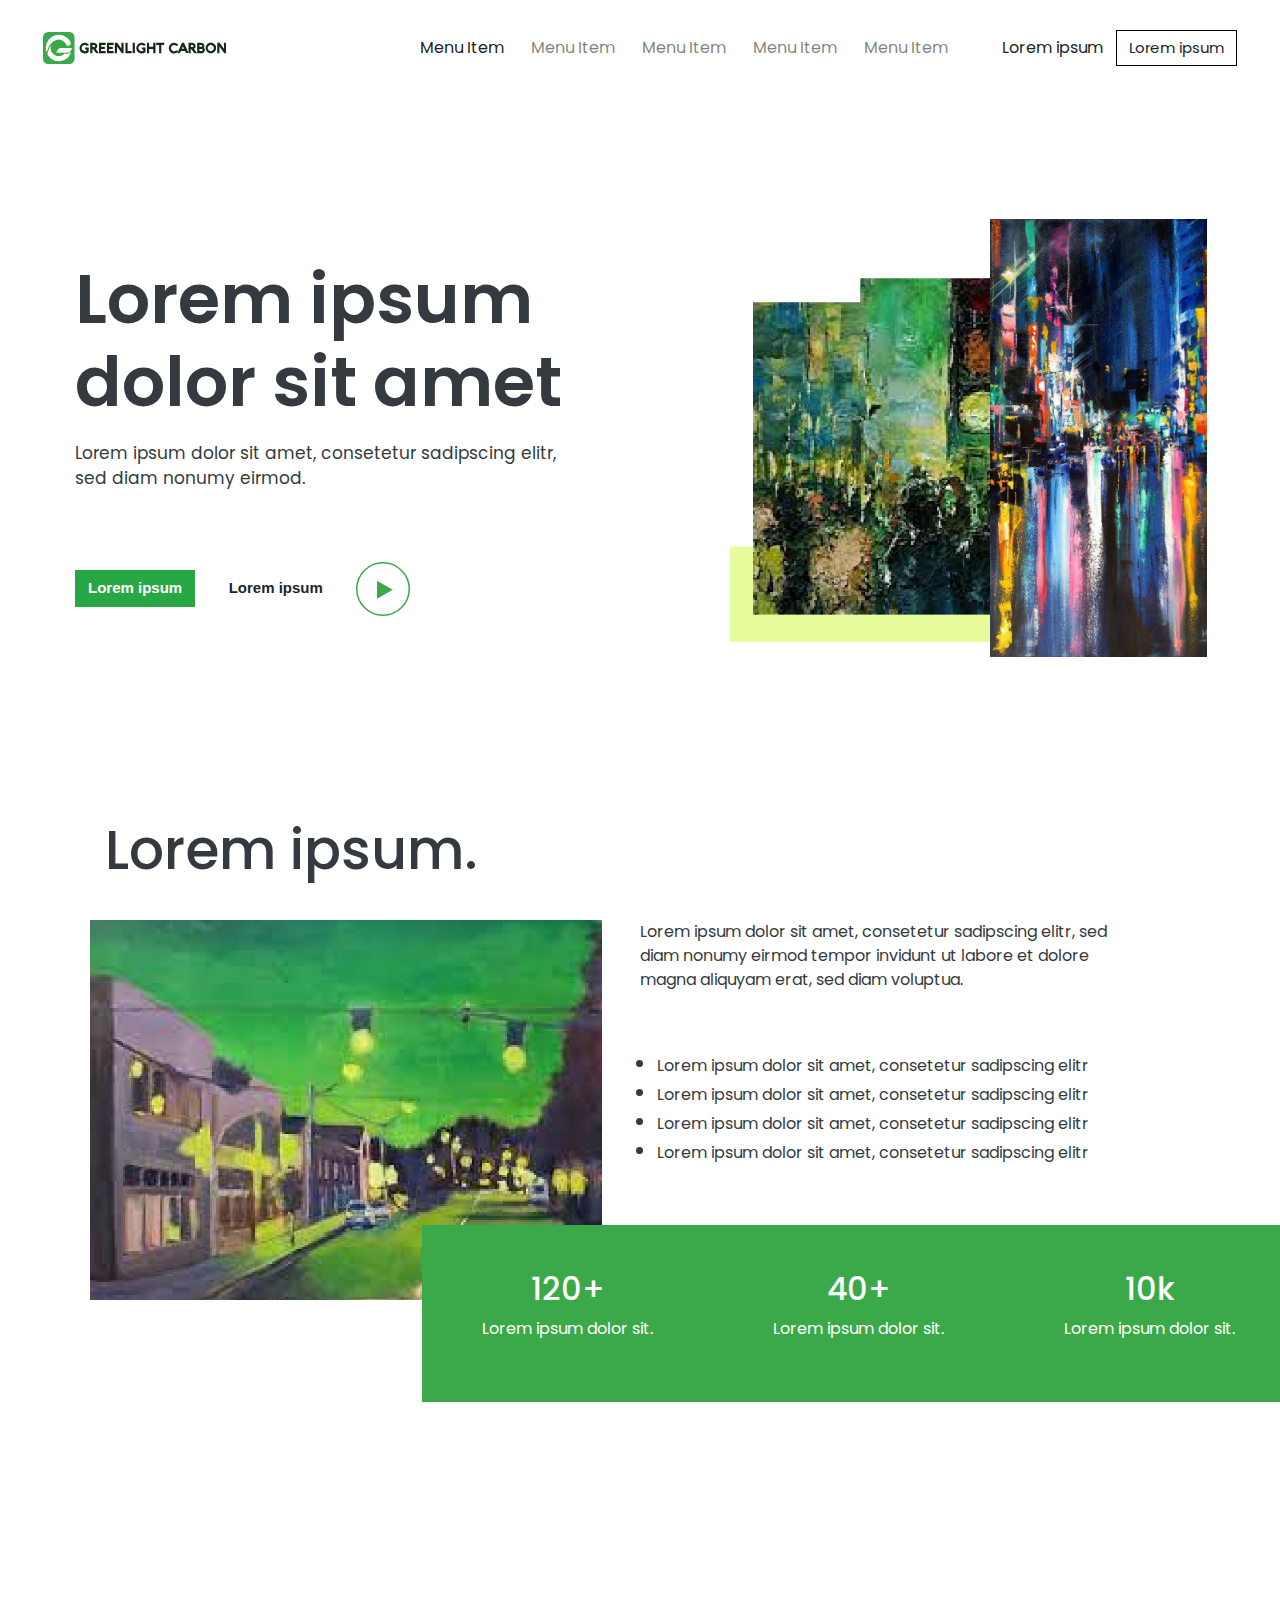
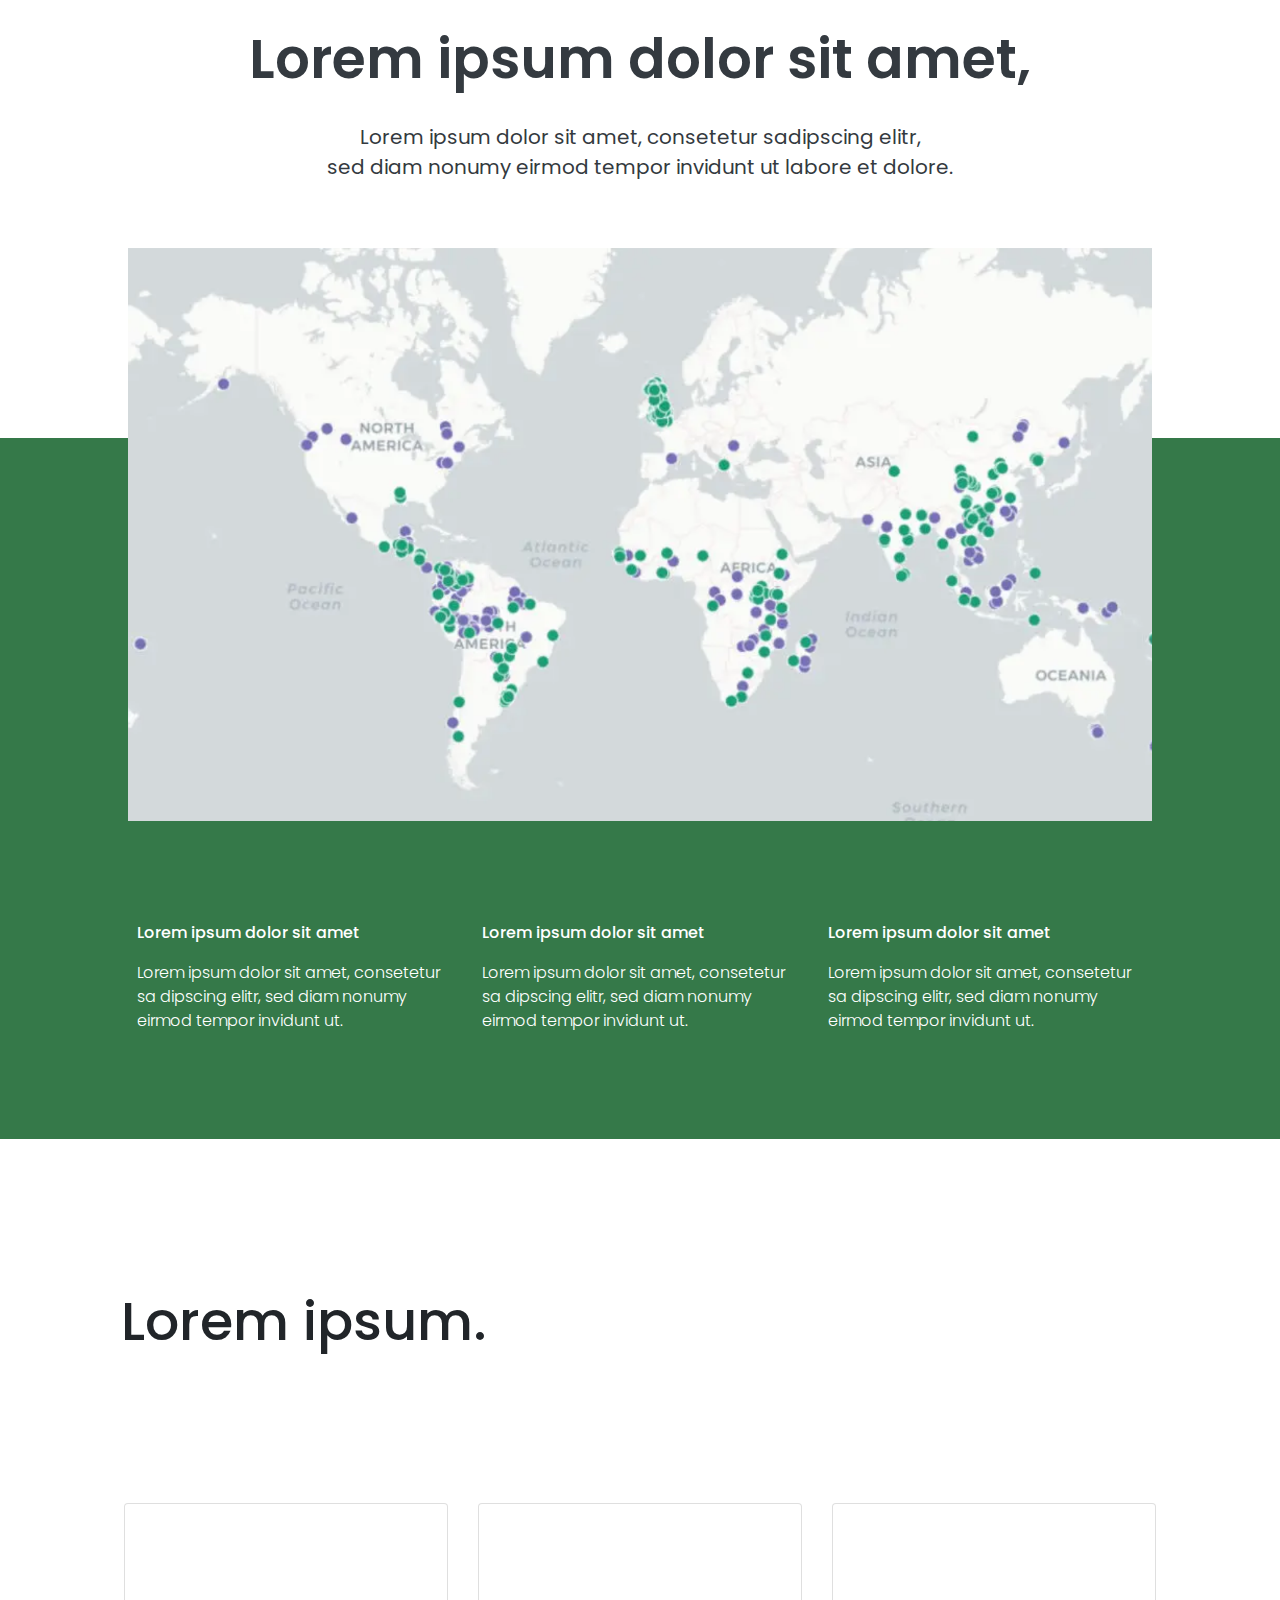
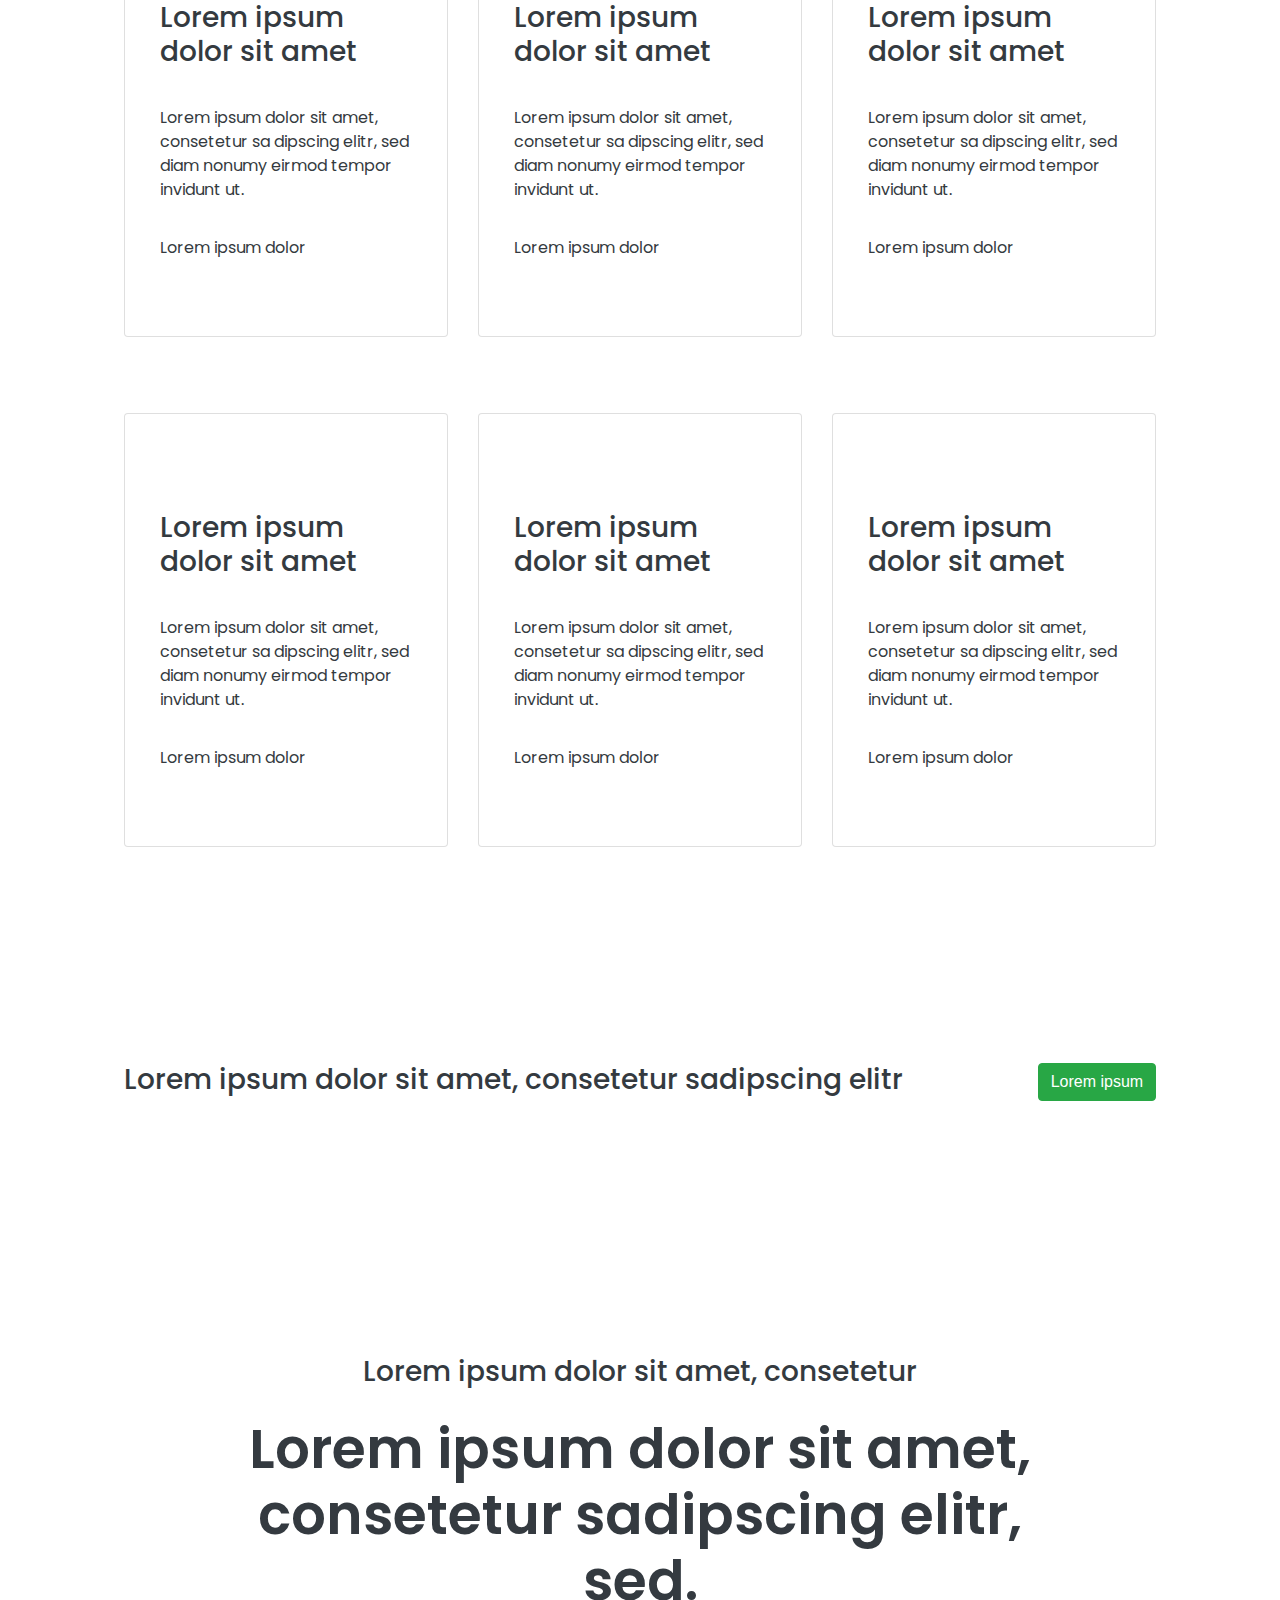
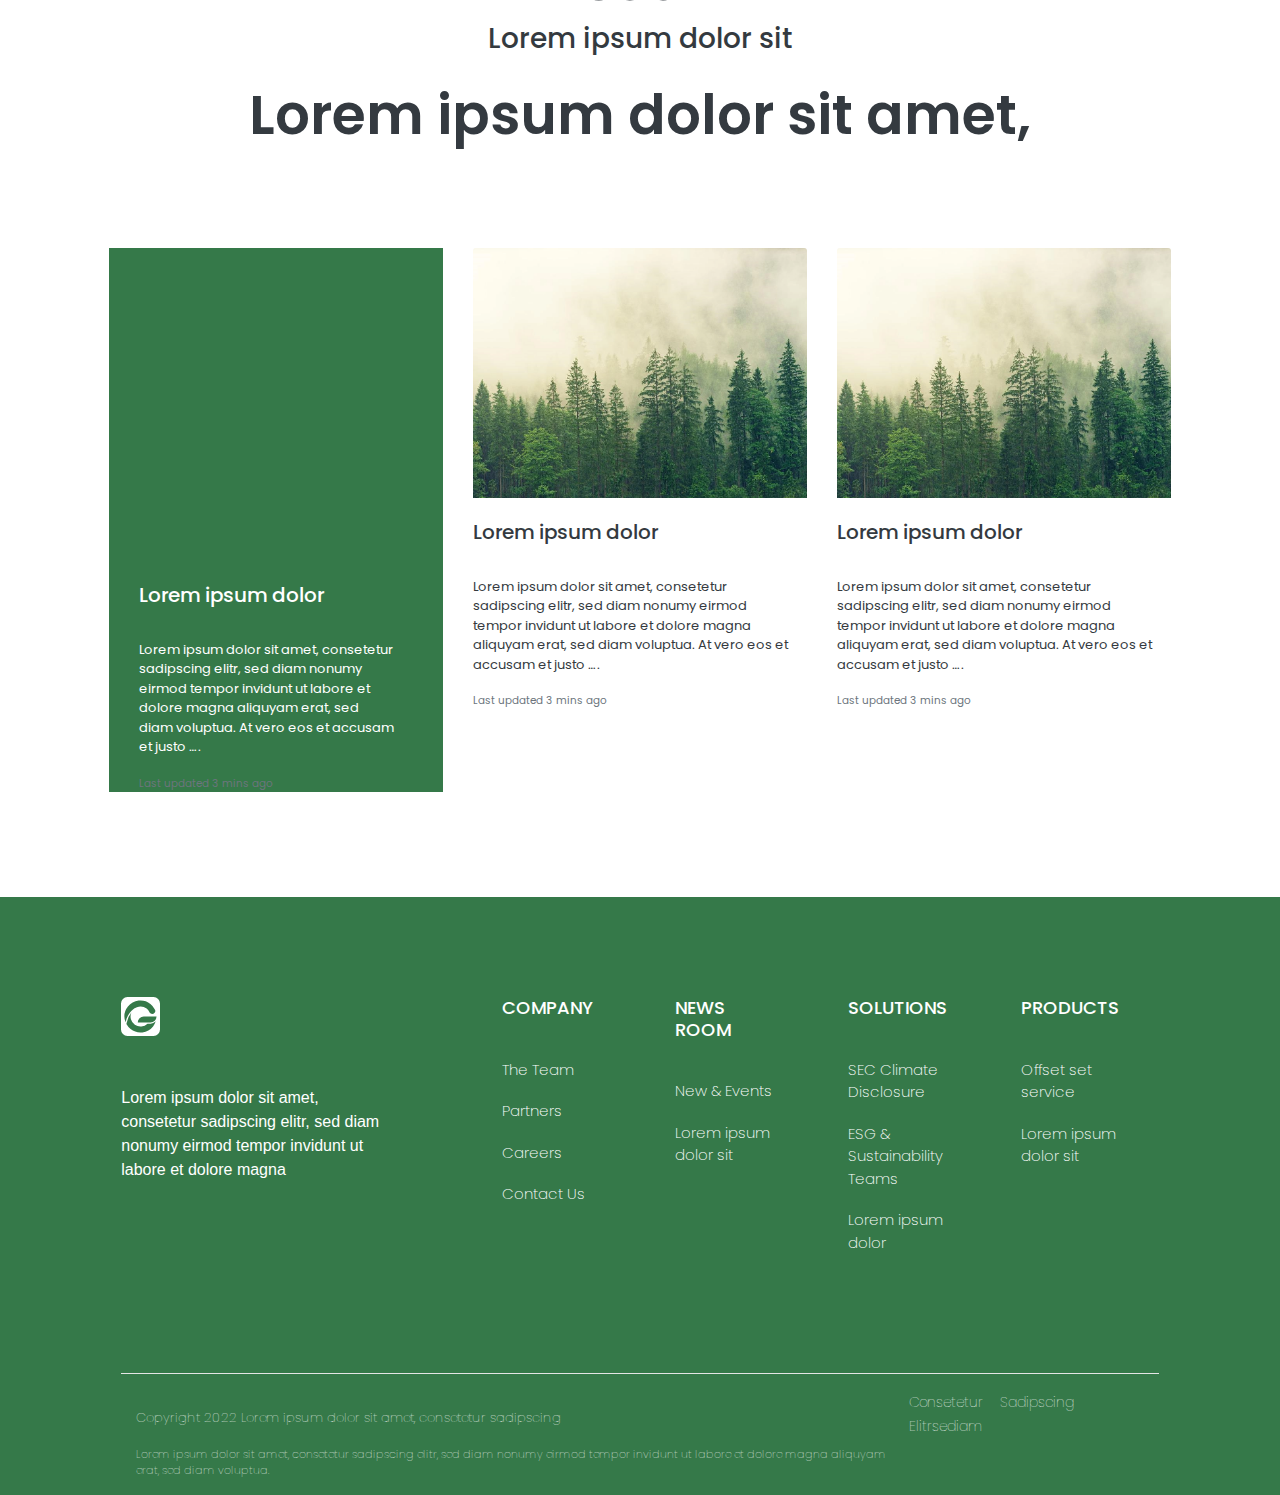
<file: Carbon Credits/index.html>
<!DOCTYPE html>
<html lang="en">
  <title>Document</title>
  <link href="./styles/styles.css" rel="stylesheet">
  <link rel="preconnect" href="https://fonts.googleapis.com">
  <link rel="preconnect" href="https://fonts.gstatic.com" crossorigin>
  <link href="https://fonts.googleapis.com/css2?family=Poppins:wght@100;200;300;400;600;700&family=Source+Sans+Pro:wght@300;400;600;700;900&display=swap" rel="stylesheet">
  <link rel="stylesheet" href="https://cdn.jsdelivr.net/npm/bootstrap@4.4.1/dist/css/bootstrap.min.css" integrity="sha384-Vkoo8x4CGsO3+Hhxv8T/Q5PaXtkKtu6ug5TOeNV6gBiFeWPGFN9MuhOf23Q9Ifjh" crossorigin="anonymous">
  <link rel="stylesheet" href="https://cdnjs.cloudflare.com/ajax/libs/font-awesome/6.1.1/css/all.min.css" integrity="sha512-KfkfwYDsLkIlwQp6LFnl8zNdLGxu9YAA1QvwINks4PhcElQSvqcyVLLD9aMhXd13uQjoXtEKNosOWaZqXgel0g==" crossorigin="anonymous" referrerpolicy="no-referrer" />
  <script src="https://code.jquery.com/jquery-3.4.1.slim.min.js" integrity="sha384-J6qa4849blE2+poT4WnyKhv5vZF5SrPo0iEjwBvKU7imGFAV0wwj1yYfoRSJoZ+n" crossorigin="anonymous"></script>
  <script src="https://cdn.jsdelivr.net/npm/popper.js@1.16.0/dist/umd/popper.min.js" integrity="sha384-Q6E9RHvbIyZFJoft+2mJbHaEWldlvI9IOYy5n3zV9zzTtmI3UksdQRVvoxMfooAo" crossorigin="anonymous"></script>
  <script src="https://cdn.jsdelivr.net/npm/bootstrap@4.4.1/dist/js/bootstrap.min.js" integrity="sha384-wfSDF2E50Y2D1uUdj0O3uMBJnjuUD4Ih7YwaYd1iqfktj0Uod8GCExl3Og8ifwB6" crossorigin="anonymous"></script>
  <link rel="stylesheet" href="https://cdnjs.cloudflare.com/ajax/libs/OwlCarousel2/2.3.4/assets/owl.carousel.min.css">
  <link rel="stylesheet" href="https://cdnjs.cloudflare.com/ajax/libs/OwlCarousel2/2.3.4/assets/owl.theme.default.min.css">
</head>
<body>

  <!-- Navbar -->
    <section>
        <div class="nav-bar container-fluid">
        <nav class="navbar navbar-expand-lg navbar-light bg-white">
            <div class="logo">
            <img src="./assets/logo_wide.svg">
        </div>
            <button class="navbar-toggler" type="button" data-toggle="collapse" data-target="#navbarTogglerDemo02" aria-controls="navbarTogglerDemo02" aria-expanded="false" aria-label="Toggle navigation">
              <span class="navbar-toggler-icon"></span>
            </button>
          
            <div class="collapse navbar-collapse" id="navbarTogglerDemo02">
              <ul class="navbar-nav mr-auto mt-2 mt-lg-0">
                <li class="nav-item active">
                  <a class="nav-link" href="#" class="link-dark">Menu Item <span class="sr-only">(current)</span></a>
                </li>
                <li class="nav-item">
                  <a class="nav-link" href="#" class="link-dark">Menu Item</a>
                </li>
                <li class="nav-item">
                    <a class="nav-link" href="#" class="link-dark">Menu Item</a>
                  </li>
                  <li class="nav-item">
                    <a class="nav-link" href="#" class="link-dark">Menu Item</a>
                  </li>
                <li class="nav-item">
                  <a class="nav-link" href="#" class="link-dark">Menu Item</a>
                </li>
              </ul>
              <div class="nav-buttons">
              <form class="form-inline my-2 my-lg-0">
                <button class="btn btn1 my-2 my-sm-0" type="submit">Lorem ipsum</button>
                <button type="button" class="btn btn2 btn-white" style="border:1px solid black;">Lorem ipsum</button>
              </form>
            </div>
            </div>
          </nav>
        </div>
    </section>
     
  <!-- Main banner -->
    <section>
        <div class="main-banner container-fluid p-0">
            <div class="row">
                <div class="col-lg-6 p-0">
                    <div class="main-heading">
                        <h1>Lorem ipsum dolor sit amet</h1>
                        <div class="main-para">
                            <p>Lorem ipsum dolor sit amet, consetetur sadipscing elitr, sed diam nonumy eirmod.</p>
                        </div>
                        <div class="main-buttons">
                            <button type="button" class="btn btn-success">Lorem ipsum</button>
                            <button type="button" class="btn btn-white">Lorem ipsum</button>
                            <img src="./assets/Button-Play.svg">
                        </div>
                    </div>
                </div>
                <div class="col-lg-6 p-0">
                    <div class="main-banner-img">
                        <img src="./assets/Group136.png">
                    </div>
                </div>
            </div>
        </div>
    </section>
  <!-- Info section -->
    <section>
      <div class="main-banner-container container-fluid">
      <div class="info-heading">
        <h1>Lorem ipsum.</h1>
      </div>
      
      <div class="info-banner row">
        <div class="col-lg-6 col-md-12 p-0">
          <div class="info-banner-img">
            <img src="./assets/3.png">
          </div>
        </div>
        <div class="col-lg-6 col-md-12 p-0">
            <div class="info-banner-para">
              <p>
                Lorem ipsum dolor sit amet, consetetur sadipscing elitr,
                sed diam nonumy eirmod tempor invidunt ut labore et dolore magna
                aliquyam erat, sed diam voluptua.
              </p>
            </div>
            <div class="info-banner-points">
              <ul>
                <li>Lorem ipsum dolor sit amet, consetetur sadipscing elitr</li>
                <li>Lorem ipsum dolor sit amet, consetetur sadipscing elitr</li>
                <li>Lorem ipsum dolor sit amet, consetetur sadipscing elitr</li>
                <li>Lorem ipsum dolor sit amet, consetetur sadipscing elitr</li>
              </ul>
            </div>

         
        </div>
      </div>

    </div>
      
    <div class="row">
      <div class="col-lg-4 p-0"></div>
      <div class="col-lg-8 p-0 m-0">

        <div class="main-banner-card">
          <div class="row info-banner-cards p-0 m-0">
            <div class="col-lg-4 col-md-12 banner-card p-0"><h2>120+</h2><p>Lorem ipsum dolor sit.</p></div>
            <div class="col-lg-4 col-md-12 banner-card p-0"><h2>40+</h2><p>Lorem ipsum dolor sit.</p></div>
            <div class="col-lg-4 col-md-12 banner-card p-0"><h2>10k</h2><p>Lorem ipsum dolor sit.</p></div>
          </div>
          </div>

      </div>
    </div>
    </section>

  <!-- Location section -->
    <section>
      <div class="location-div container-fluid p-0">
        <div class="location-heading">
          <h1>Lorem ipsum dolor sit amet,</h1>
          <p>
            Lorem ipsum dolor sit amet, consetetur sadipscing elitr, <br>
            sed diam nonumy eirmod tempor invidunt ut labore et dolore.
          </p>
        </div>
        <div class="location-info">
          <div class="map">
            <div>
            <img src="./assets/Mask Group 8.png">  
           </div> 
           
          <div class="info-div">
           <div class="info row">
            <div class="col-lg-4 info-col">
              <p style="font-weight: 500;">Lorem ipsum dolor sit amet</p>
              <p>Lorem ipsum dolor sit amet, consetetur sa dipscing elitr, sed diam nonumy eirmod tempor invidunt ut.</p>
            </div>
            <div class="col-lg-4 info-col">
              <p style="font-weight: 500;">Lorem ipsum dolor sit amet</p>
              <p>Lorem ipsum dolor sit amet, consetetur sa dipscing elitr, sed diam nonumy eirmod tempor invidunt ut.</p>
            </div>
            <div class="col-lg-4 info-col">
              <p style="font-weight: 500;">Lorem ipsum dolor sit amet</p>
              <p>Lorem ipsum dolor sit amet, consetetur sa dipscing elitr, sed diam nonumy eirmod tempor invidunt ut.</p>
            </div>
           </div>
          </div>

          </div>
            </div>
          </div>
          
    </section>

  <!-- Product features Section -->
    <section>
      <div class="third-section-heading container-fluid">
        <h1>Lorem ipsum.</h1>
      </div>
      <div class="feature-cards row">
         <div class="card-col col-lg-4">
           <div class="card">
             <div class="card-icon"><i class="fa-solid fa-crown"></i></div>
             <div class="card-heading"><h3>Lorem ipsum dolor sit amet</h3></div>
             <div class="card-para"><p>Lorem ipsum dolor sit amet, consetetur sa dipscing elitr, sed diam nonumy eirmod tempor invidunt ut.</p></div>
             <div class="card-para-bottom"><p>Lorem ipsum dolor</p></div>
           </div>
         </div>
         <div class="card-col col-lg-4">
          <div class="card">
            <div class="card-icon"><i class="fa-solid fa-crown"></i></div>
            <div class="card-heading"><h3>Lorem ipsum dolor sit amet</h3></div>
            <div class="card-para"><p>Lorem ipsum dolor sit amet, consetetur sa dipscing elitr, sed diam nonumy eirmod tempor invidunt ut.</p></div>
            <div class="card-para-bottom"><p>Lorem ipsum dolor</p></div>
          </div>
        </div>
        <div class="card-col col-lg-4">
          <div class="card">
            <div class="card-icon"><i class="fa-solid fa-crown"></i></div>
            <div class="card-heading"><h3>Lorem ipsum dolor sit amet</h3></div>
            <div class="card-para"><p>Lorem ipsum dolor sit amet, consetetur sa dipscing elitr, sed diam nonumy eirmod tempor invidunt ut.</p></div>
            <div class="card-para-bottom"><p>Lorem ipsum dolor</p></div>
          </div>
        </div>
         </div>

         <div class="feature-cards row">
          <div class="card-col col-lg-4">
            <div class="card">
              <div class="card-icon"><i class="fa-solid fa-crown"></i></div>
              <div class="card-heading"><h3>Lorem ipsum dolor sit amet</h3></div>
              <div class="card-para"><p>Lorem ipsum dolor sit amet, consetetur sa dipscing elitr, sed diam nonumy eirmod tempor invidunt ut.</p></div>
              <div class="card-para-bottom"><p>Lorem ipsum dolor</p></div>
            </div>
          </div>
          <div class="card-col col-lg-4">
           <div class="card">
             <div class="card-icon"><i class="fa-solid fa-crown"></i></div>
             <div class="card-heading"><h3>Lorem ipsum dolor sit amet</h3></div>
             <div class="card-para"><p>Lorem ipsum dolor sit amet, consetetur sa dipscing elitr, sed diam nonumy eirmod tempor invidunt ut.</p></div>
             <div class="card-para-bottom"><p>Lorem ipsum dolor</p></div>
           </div>
         </div>
         <div class="card-col col-lg-4">
           <div class="card">
             <div class="card-icon"><i class="fa-solid fa-crown"></i></div>
             <div class="card-heading"><h3>Lorem ipsum dolor sit amet</h3></div>
             <div class="card-para"><p>Lorem ipsum dolor sit amet, consetetur sa dipscing elitr, sed diam nonumy eirmod tempor invidunt ut.</p></div>
             <div class="card-para-bottom"><p>Lorem ipsum dolor</p></div>
           </div>
         </div>
          </div>
    </section>
  <!-- CTA -->
    <section>
      <div class="sixth-section container-fluid">
          <div class="sixth-heading">
            <h3>Lorem ipsum dolor sit amet, consetetur sadipscing elitr</h3>
          </div>
          <div class="sixth-button">
            <button type="button" class="btn btn-success">Lorem ipsum</button>
          </div>
      </div>
    </section>

  <!-- Testimonials -->
    <section>
      <div class="testimonials container-fluid">
        <div class="testimonials-heading">
          <h3>Lorem ipsum dolor sit amet, consetetur</h3>
          <h1>Lorem ipsum dolor sit amet, consetetur sadipscing elitr, sed.</h1>
        </div>

        <div class="testimonials-slider">
          <div class="row">
            <div class="col-md-12">
                <div class="owl-carousel client-testimonial-carousel">
                    <div class="single-testimonial-item">
                        <p>Lorem ipsum dolor sit amet, consectetur adipisicing elit.
                            Eveniet ex labore id beatae molestiae, libero quis eum nam voluptates quidem.</p>
                            <div class="customer-info">
                              <img src="./assets/6fba3981bb1e99a54a4b53c910996e77.jpg">
                          <h3>Jane Doe <span>Land Broker</span></h3>
                           </div>
                    </div>
                    <div class="single-testimonial-item">
                        <p>Lorem ipsum dolor sit amet, consectetur adipisicing elit.
                            Eveniet ex labore id beatae molestiae, libero quis eum nam voluptates quidem.</p>
                            <div class="customer-info">
                            <img src="./assets/6fba3981bb1e99a54a4b53c910996e77.jpg">
                        <h3>Jane Doe <span>Land Broker</span></h3>
                         </div>
                    </div>
                    <div class="single-testimonial-item">
                        <p>Lorem ipsum dolor sit amet, consectetur adipisicing elit.
                            Eveniet ex labore id beatae molestiae, libero quis eum nam voluptates quidem.</p>
                            <div class="customer-info">
                              <img src="./assets/6fba3981bb1e99a54a4b53c910996e77.jpg">
                          <h3>Jane Doe <span>Land Broker</span></h3>
                           </div>
                    </div>
                    <div class="single-testimonial-item">
                        <p>Lorem ipsum dolor sit amet, consectetur adipisicing elit.
                            Eveniet ex labore id beatae molestiae, libero quis eum nam voluptates quidem.</p>
                            <div class="customer-info">
                              <img src="./assets/6fba3981bb1e99a54a4b53c910996e77.jpg">
                          <h3>Jane Doe <span>Land Broker</span></h3>
                           </div>
                    </div>

                </div>
            </div>
        </div>
        </div>
      </div>
    </section>

  <!-- Gallery -->
    <section>
      <div class="gallery">
        <div class="gallery-heading">
          <h3>Lorem ipsum dolor sit</h3>
          <h1>Lorem ipsum dolor sit amet,</h1>
        </div>

        <div class="gallery-cards">

          
          <div class="card-deck">
            <div class="card border-0 p-0" style="pointer-events: none;">
              <div class="green-card-placeholder"></div>
              <div class="green-card-body">
                <h5 class="card-title">Lorem ipsum dolor</h5>
                <p class="card-text">Lorem ipsum dolor sit amet, consetetur sadipscing elitr, sed diam nonumy eirmod tempor invidunt ut labore et dolore magna aliquyam erat, sed diam voluptua. At vero eos et accusam et justo ….</p>
                <p class="card-text"><small class="text-muted">Last updated 3 mins ago</small></p>
              </div>
            </div>
            <div class="card border-0 p-0" style="pointer-events: none;">
              <img class="card-img-top" src="./assets/forest-3622519_960_720.png" alt="Card image cap">
              <div class="card-body p-0">
                <h5 class="card-title">Lorem ipsum dolor</h5>
                <p class="card-text">Lorem ipsum dolor sit amet, consetetur sadipscing elitr, sed diam nonumy eirmod tempor invidunt ut labore et dolore magna aliquyam erat, sed diam voluptua. At vero eos et accusam et justo ….</p>
                <p class="card-text"><small class="text-muted">Last updated 3 mins ago</small></p>
              </div>
            </div>
            <div class="card border-0 p-0" style="pointer-events: none;">
              <img class="card-img-top" src="./assets/forest-3622519_960_720.png" alt="Card image cap">
              <div class="card-body p-0">
                <h5 class="card-title">Lorem ipsum dolor</h5>
                <p class="card-text">Lorem ipsum dolor sit amet, consetetur sadipscing elitr, sed diam nonumy eirmod tempor invidunt ut labore et dolore magna aliquyam erat, sed diam voluptua. At vero eos et accusam et justo ….</p>
                <p class="card-text"><small class="text-muted">Last updated 3 mins ago</small></p>
              </div>
            </div>
          </div>


        </div>
      </div>
    </section>

  <!-- Footer -->
    <section>
      <div class="footer container-fluid">
        <div class="footer-wrapper row">
          <div class="col-lg-3 footer-para p-0">
            <div class="footer-icon">
              <img src="./assets/logo.svg">
            </div>
            <p>
              Lorem ipsum dolor sit amet, consetetur sadipscing elitr, sed diam nonumy eirmod tempor invidunt ut labore et dolore magna
            </p>
          </div>
          <div class="col-lg-1"></div>
          <div class="col-lg-2 footer-links">
            <h5>COMPANY</h5>
             <a>The Team</a>
             <a>Partners</a>
             <a>Careers</a>
             <a>Contact Us</a>
          </div>
          <div class="col-lg-2 footer-links">
            <h5>NEWS ROOM</h5>
            <a>New & Events</a>
            <a>Lorem ipsum dolor sit</a>
          </div>
          <div class="col-lg-2 footer-links">
            <h5>SOLUTIONS</h5>
            <a>SEC Climate Disclosure</a>
            <a>ESG & Sustainability Teams</a>
            <a>Lorem ipsum dolor</a>
          </div>
          <div class="col-lg-2 footer-links">
            <h5>PRODUCTS</h5>
            <a>Offset set service</a>
            <a>Lorem ipsum dolor sit</a>
          </div>
        </div>

        <hr style="background-color: white; width: 83%; margin-left: auto; margin-right: auto;">

        <div class="copyright container-fluid">
          <div class="copyright-wrapper">
          <h6>Copyright 2022 Lorem ipsum dolor sit amet, consetetur sadipscing</h6>
          <p>
            Lorem ipsum dolor sit amet, consetetur sadipscing elitr, sed diam nonumy eirmod tempor invidunt ut labore et dolore magna aliquyam erat, sed diam voluptua.
          </p>
        </div>
        <div class="copyright-links">
          <a>Consetetur</a>
          <a>Sadipscing</a>
          <a>Elitrsediam</a>
        </div>
        </div>
      </div>
    </section>


    <script src="https://code.jquery.com/jquery-3.2.1.slim.min.js" integrity="sha384-KJ3o2DKtIkvYIK3UENzmM7KCkRr/rE9/Qpg6aAZGJwFDMVNA/GpGFF93hXpG5KkN" crossorigin="anonymous"></script>
    <script src="https://cdnjs.cloudflare.com/ajax/libs/popper.js/1.12.9/umd/popper.min.js" integrity="sha384-ApNbgh9B+Y1QKtv3Rn7W3mgPxhU9K/ScQsAP7hUibX39j7fakFPskvXusvfa0b4Q" crossorigin="anonymous"></script>
    <script src="https://cdnjs.cloudflare.com/ajax/libs/OwlCarousel2/2.3.4/owl.carousel.min.js"></script>
</body>


<!-- Slider script for testimonials -->

<script>
  // testimonials slider
  $(document).ready(function(){
  $(".owl-carousel").owlCarousel({
      items:3,
//      autoplay:false,
      margin:30,
      loop:true,
      dots:true,

      responsive:{
        1000:{
          items:3,
          nav:false
        },
        300:{
          items:1,
          nav:false
        }
      }
//      nav:true,
//      navText:["<i class='fas fa-long-arrow-alt-left'></i>","<i class='fas fa-long-arrow-alt-right'></i>" ]
  });
});
</script>
</html>
</file>
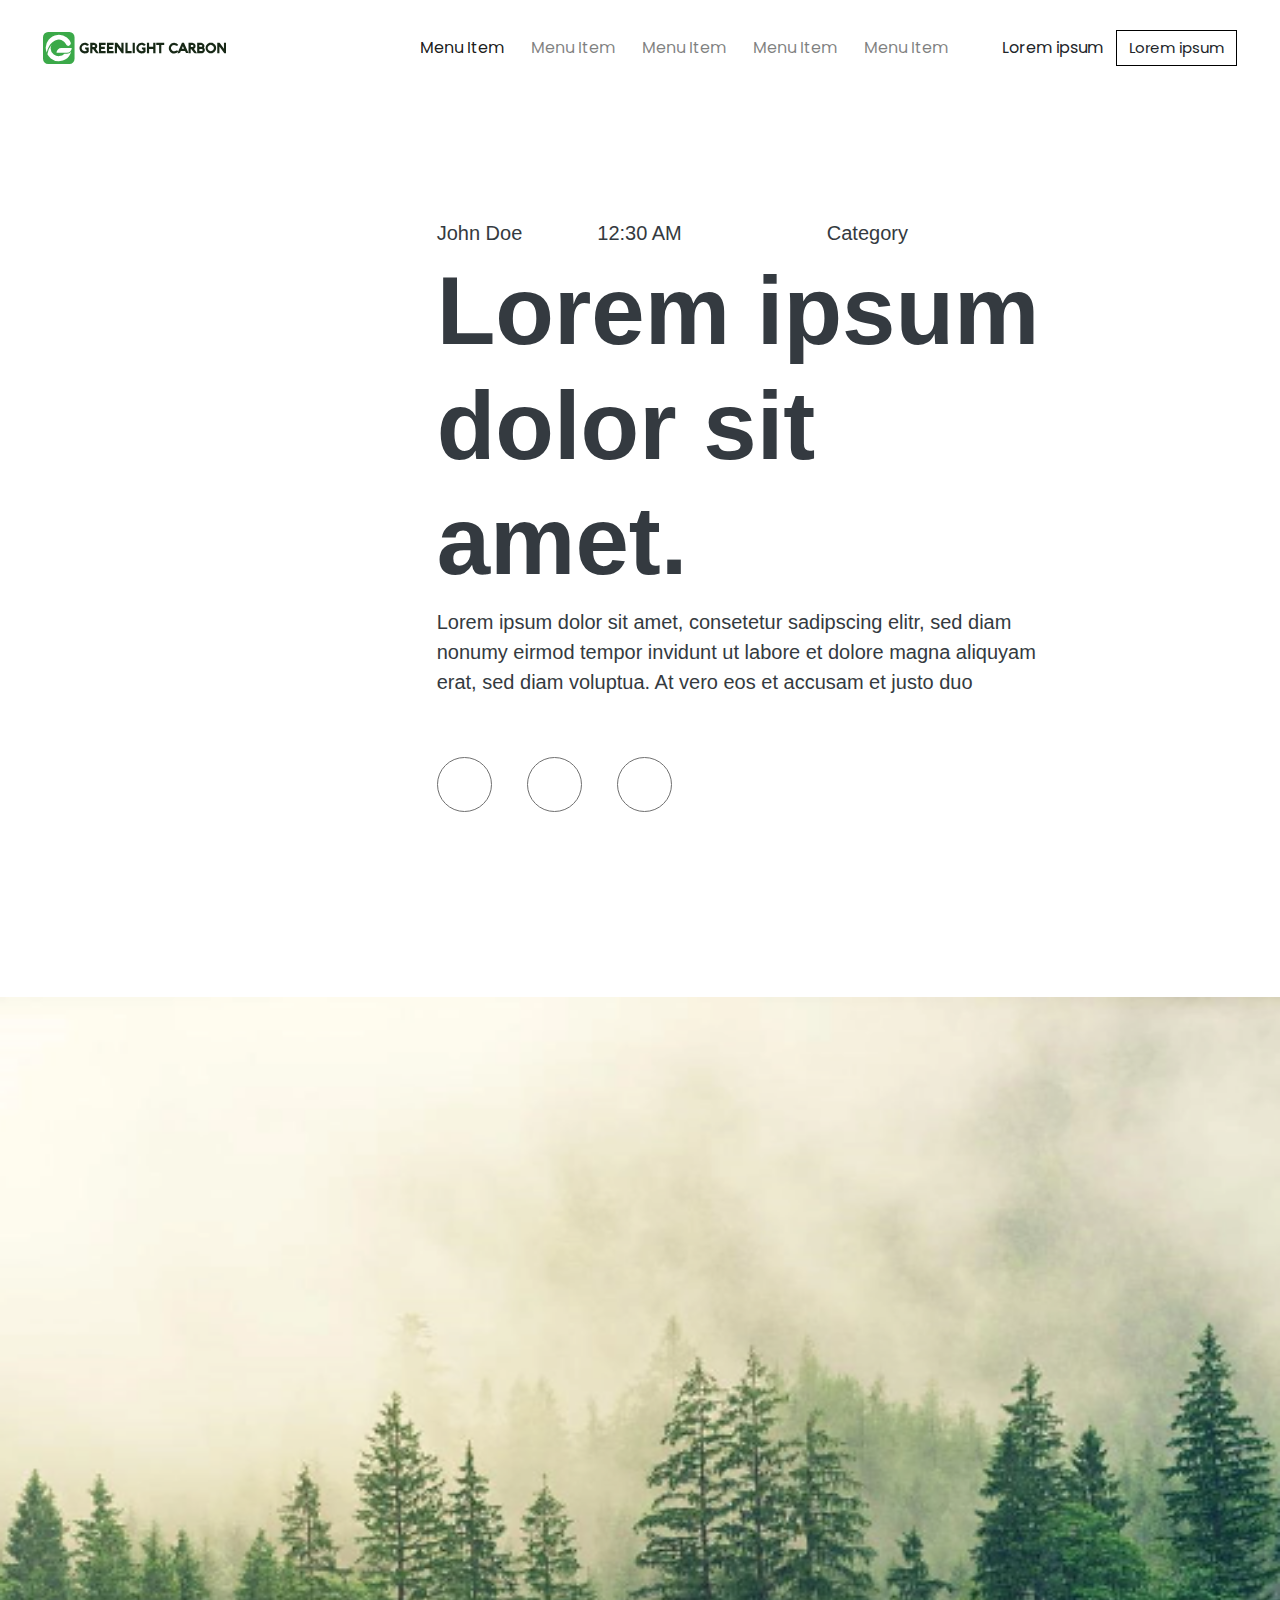
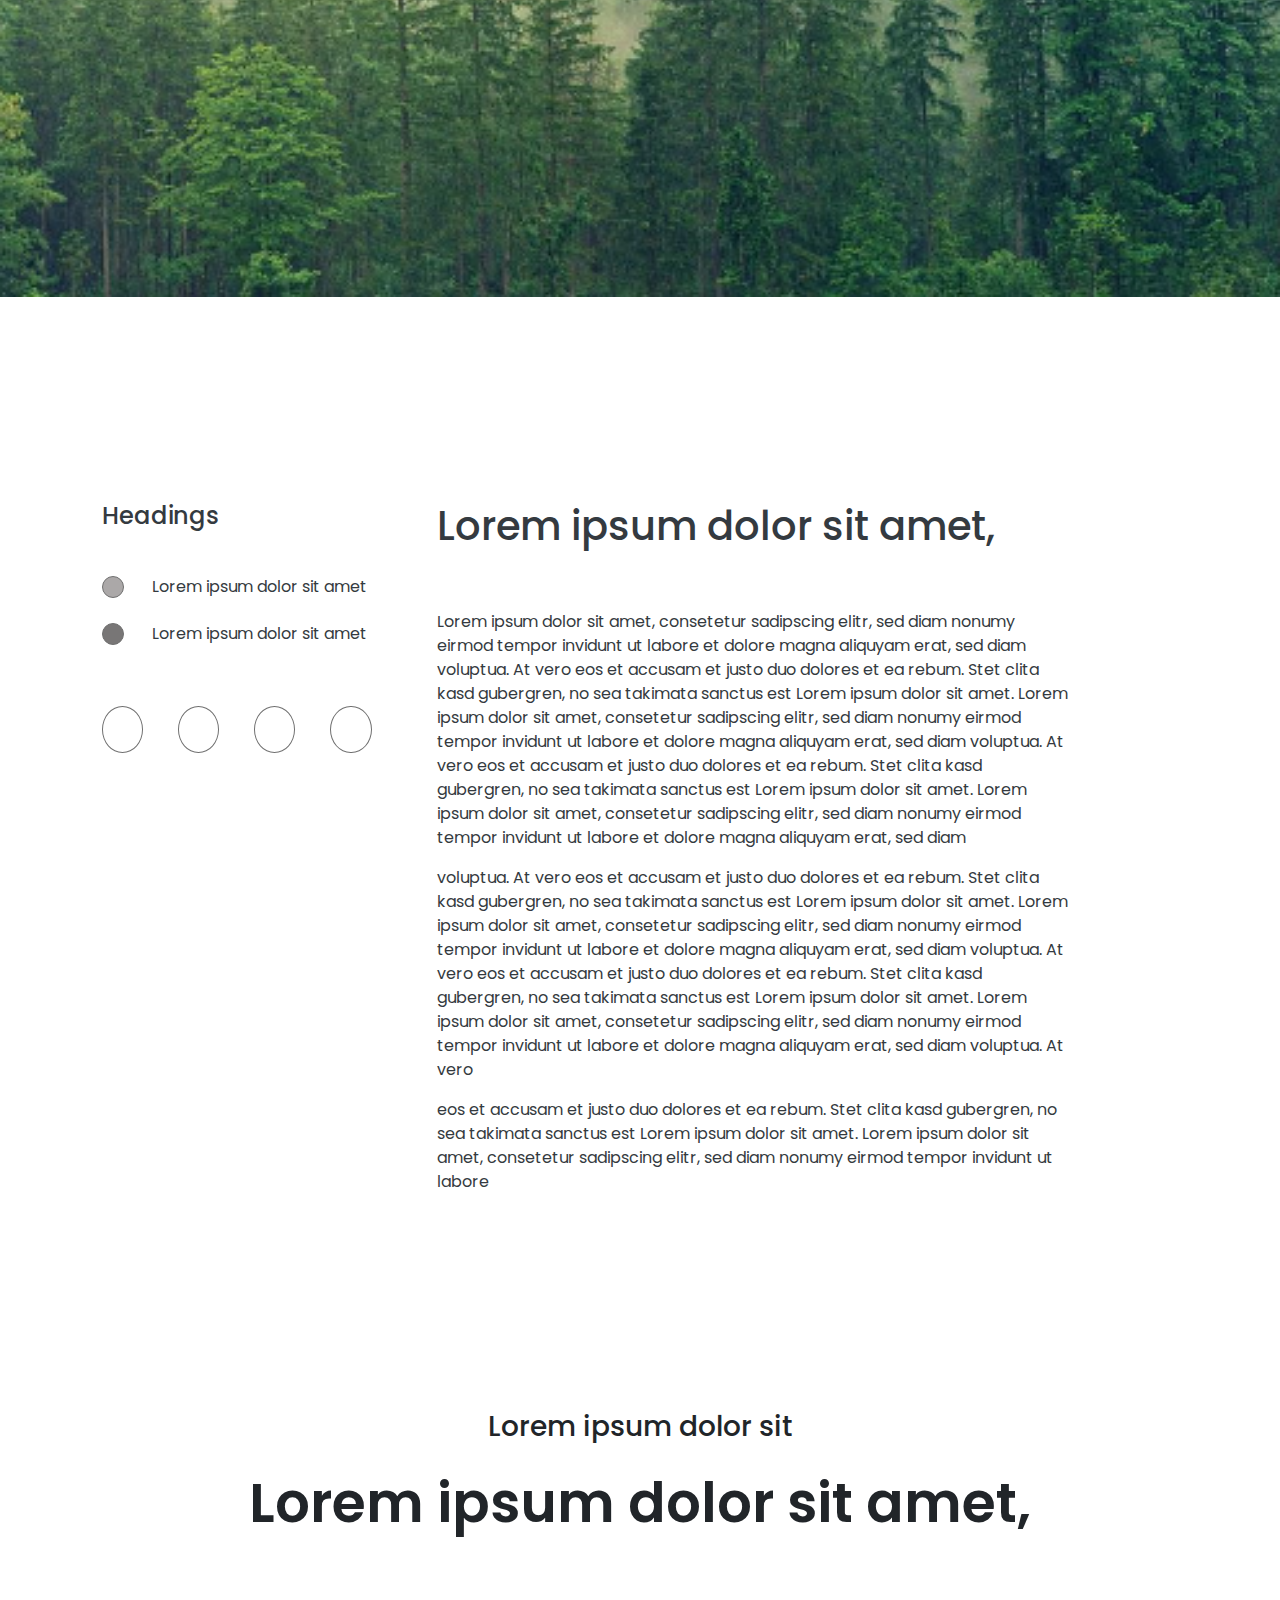
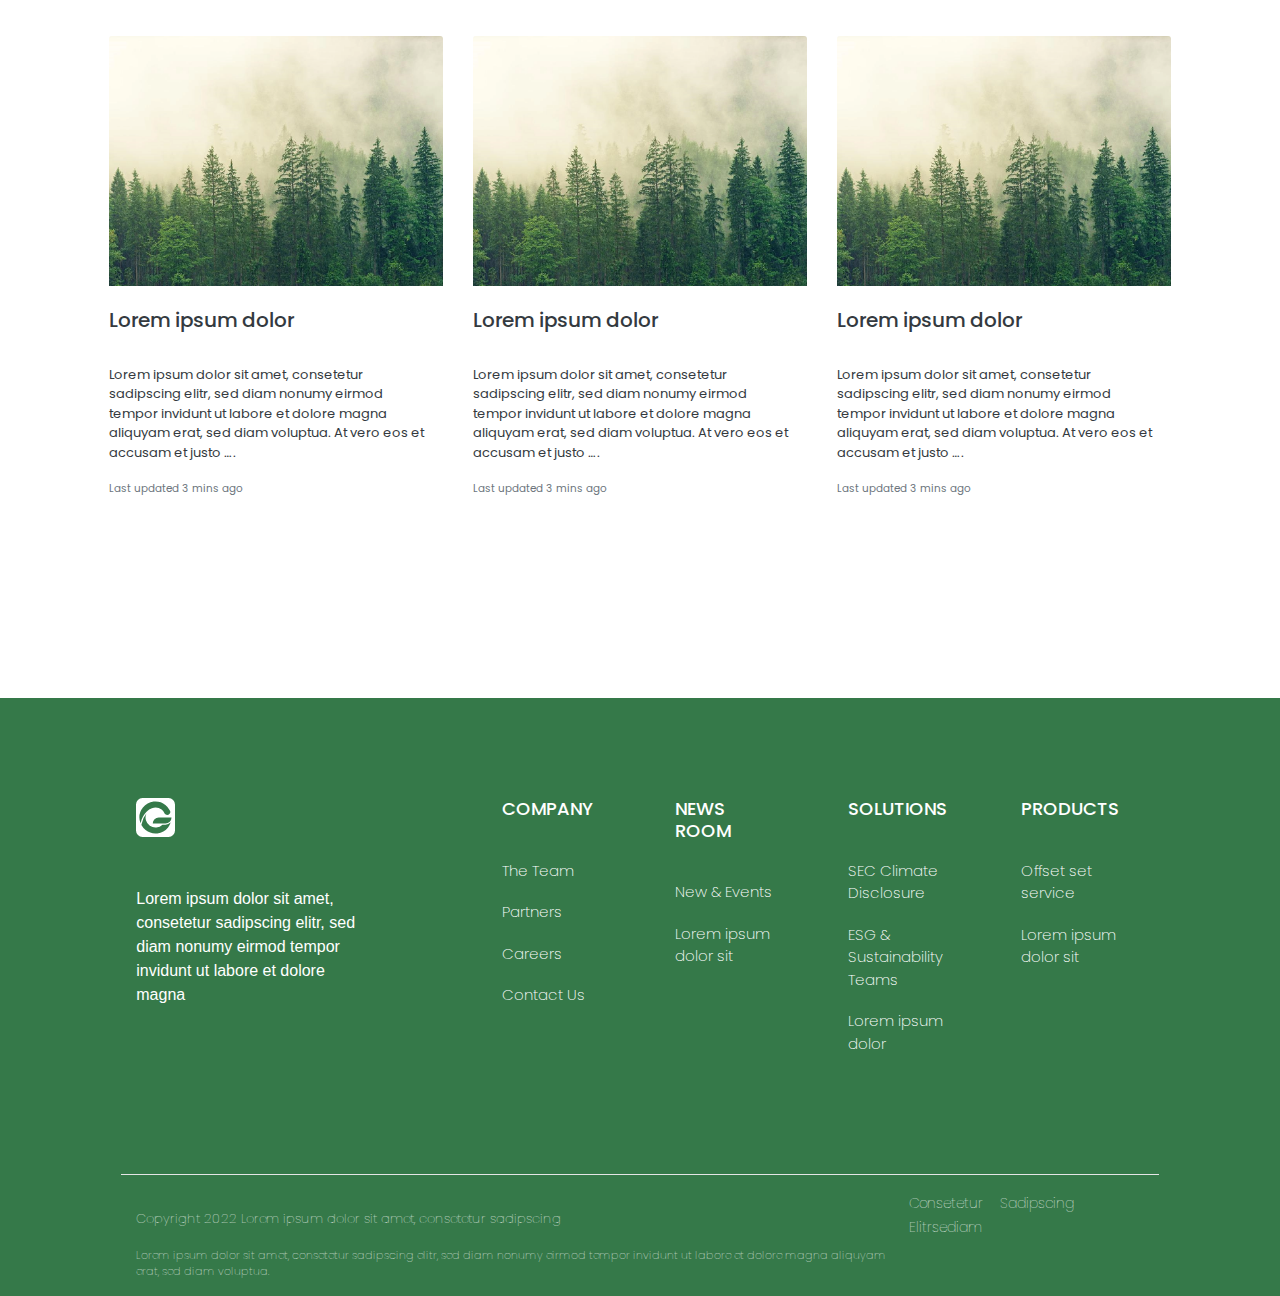
<file: Carbon Credits/blog-read-more-page.html>
<!DOCTYPE html>
<html lang="en">
  <title>Document</title>
  <link href="./styles/styles.css" rel="stylesheet">
  <link rel="preconnect" href="https://fonts.googleapis.com">
  <link rel="preconnect" href="https://fonts.gstatic.com" crossorigin>
  <link href="https://fonts.googleapis.com/css2?family=Poppins:wght@100;200;300;400;600;700&family=Source+Sans+Pro:wght@300;400;600;700;900&display=swap" rel="stylesheet">
  <link rel="stylesheet" href="https://cdn.jsdelivr.net/npm/bootstrap@4.4.1/dist/css/bootstrap.min.css" integrity="sha384-Vkoo8x4CGsO3+Hhxv8T/Q5PaXtkKtu6ug5TOeNV6gBiFeWPGFN9MuhOf23Q9Ifjh" crossorigin="anonymous">
  <link rel="stylesheet" href="https://cdnjs.cloudflare.com/ajax/libs/font-awesome/6.1.1/css/all.min.css" integrity="sha512-KfkfwYDsLkIlwQp6LFnl8zNdLGxu9YAA1QvwINks4PhcElQSvqcyVLLD9aMhXd13uQjoXtEKNosOWaZqXgel0g==" crossorigin="anonymous" referrerpolicy="no-referrer" />
  <script src="https://code.jquery.com/jquery-3.4.1.slim.min.js" integrity="sha384-J6qa4849blE2+poT4WnyKhv5vZF5SrPo0iEjwBvKU7imGFAV0wwj1yYfoRSJoZ+n" crossorigin="anonymous"></script>
  <script src="https://cdn.jsdelivr.net/npm/popper.js@1.16.0/dist/umd/popper.min.js" integrity="sha384-Q6E9RHvbIyZFJoft+2mJbHaEWldlvI9IOYy5n3zV9zzTtmI3UksdQRVvoxMfooAo" crossorigin="anonymous"></script>
  <script src="https://cdn.jsdelivr.net/npm/bootstrap@4.4.1/dist/js/bootstrap.min.js" integrity="sha384-wfSDF2E50Y2D1uUdj0O3uMBJnjuUD4Ih7YwaYd1iqfktj0Uod8GCExl3Og8ifwB6" crossorigin="anonymous"></script>
  <link rel="stylesheet" href="https://cdnjs.cloudflare.com/ajax/libs/OwlCarousel2/2.3.4/assets/owl.carousel.min.css">
  <link rel="stylesheet" href="https://cdnjs.cloudflare.com/ajax/libs/OwlCarousel2/2.3.4/assets/owl.theme.default.min.css">
</head>
<body>

    <section>
        <div class="nav-bar container-fluid">
        <nav class="navbar navbar-expand-lg navbar-light bg-white">
            <div class="logo">
            <img src="./assets/logo_wide.svg">
        </div>
            <button class="navbar-toggler" type="button" data-toggle="collapse" data-target="#navbarTogglerDemo02" aria-controls="navbarTogglerDemo02" aria-expanded="false" aria-label="Toggle navigation">
              <span class="navbar-toggler-icon"></span>
            </button>
          
            <div class="collapse navbar-collapse" id="navbarTogglerDemo02">
              <ul class="navbar-nav mr-auto mt-2 mt-lg-0">
                <li class="nav-item active">
                  <a class="nav-link" href="#" class="link-dark">Menu Item <span class="sr-only">(current)</span></a>
                </li>
                <li class="nav-item">
                  <a class="nav-link" href="#" class="link-dark">Menu Item</a>
                </li>
                <li class="nav-item">
                    <a class="nav-link" href="#" class="link-dark">Menu Item</a>
                  </li>
                  <li class="nav-item">
                    <a class="nav-link" href="#" class="link-dark">Menu Item</a>
                  </li>
                <li class="nav-item">
                  <a class="nav-link" href="#" class="link-dark">Menu Item</a>
                </li>
              </ul>
              <div class="nav-buttons">
              <form class="form-inline my-2 my-lg-0">
                <button class="btn btn1 my-2 my-sm-0" type="submit">Lorem ipsum</button>
                <button type="button" class="btn btn2 btn-white" style="border:1px solid black;">Lorem ipsum</button>
              </form>
            </div>
            </div>
          </nav>
        </div>
    </section>

    <section>
        <div class="blog-read-more">
            <div class="read-more-wrapper row">
                <div class="col-lg-4"></div>
        
                <div class="col-lg-8">
                    <div class="read-more-left-div">
                    <div class="read-more-info-div">
                        <div><h5>John Doe</h5></div>
                        <div><h5>12:30 AM</h5></div>
                        <div class="category"><h5>Category</h5></div>
                    </div>
                    <div class="read-more-heading">
                            <h1>Lorem ipsum dolor sit amet.</h1>
                    </div>
                    <div class="read-more-para">
                        <p>Lorem ipsum dolor sit amet, consetetur sadipscing elitr, sed diam nonumy eirmod tempor invidunt ut labore et dolore magna aliquyam erat, sed diam voluptua. At vero eos et accusam et justo duo</p>
                    </div>
                    <div class="read-more-circles">
                        <div class="circle"></div>
                        <div class="circle"></div>
                        <div class="circle"></div>
                    </div>
                </div>
                </div>
            </div>
        </div>
    </section>

    <section>
        <div class="read-more-banner-img">
            <div class="read-more-banner-wrapper">
                <img src="./assets/forest-3622519_960_720.png">
            </div>
        </div>
    </section>

    <section>
        <div class="blog-paragraphs">
            <div class="paragraphs-wrapper row">
                <div class="col-lg-4">
                    <div class="blog-left-div">
                  <div class="blog-paras-left-heading">
                      <h4>Headings</h4>
                  </div>
                  <div class="blog-point">
                      <div class="blog-point-dot-1">
                        <div class="circle"></div>
                      </div>
                      <p>Lorem ipsum dolor sit amet</p>
                   </div>
                   <div class="blog-point">
                    <div class="blog-point-dot-2">
                        <div class="circle"></div>
                      </div>
                      <p>Lorem ipsum dolor sit amet</p>
                  </div>
                  <div class="blog-para-circles">
                    <div class="circle">
                        <i class="fa-solid fa-share-nodes"></i>
                    </div>
                    <div class="circle">
                        <i class="fa-solid fa-print"></i>
                    </div>
                    <div class="circle"></div>
                    <div class="circle"></div>
                  </div>
                </div>   
                </div>
                <div class="col-lg-8">
                    <div class="blog-right-div">
                    <div class="blog-paras-right-heading">
                        <h1>Lorem ipsum dolor sit amet,</h1>
                    </div>

                    <div class="blog-paras-text">
                        <p>
                            Lorem ipsum dolor sit amet, consetetur sadipscing elitr, sed diam nonumy eirmod tempor invidunt ut labore et dolore magna aliquyam erat, sed diam voluptua. At vero eos et accusam et justo duo dolores et ea rebum. Stet clita kasd gubergren, no sea takimata sanctus est Lorem ipsum dolor sit amet. Lorem ipsum dolor sit amet, consetetur sadipscing elitr, sed diam nonumy eirmod tempor invidunt ut labore et dolore magna aliquyam erat, sed diam voluptua. At vero eos et accusam et justo duo dolores et ea rebum. Stet clita kasd gubergren, no sea takimata sanctus est Lorem ipsum dolor sit amet. Lorem ipsum dolor sit amet, consetetur sadipscing elitr, sed diam nonumy eirmod tempor invidunt ut labore et dolore magna aliquyam erat, sed diam
                        </p>
                        <p>
                            voluptua. At vero eos et accusam et justo duo dolores et ea rebum. Stet clita kasd gubergren, no sea takimata sanctus est Lorem ipsum dolor sit amet. Lorem ipsum dolor sit amet, consetetur sadipscing elitr, sed diam nonumy eirmod tempor invidunt ut labore et dolore magna aliquyam erat, sed diam voluptua. At vero eos et accusam et justo duo dolores et ea rebum. Stet clita kasd gubergren, no sea takimata sanctus est Lorem ipsum dolor sit amet. Lorem ipsum dolor sit amet, consetetur sadipscing elitr, sed diam nonumy eirmod tempor invidunt ut labore et dolore magna aliquyam erat, sed diam voluptua. At vero
                        </p>
                        <p>
                            eos et accusam et justo duo dolores et ea rebum. Stet clita kasd gubergren, no sea takimata sanctus est Lorem ipsum dolor sit amet. Lorem ipsum dolor sit amet, consetetur sadipscing elitr, sed diam nonumy eirmod tempor invidunt ut labore

                        </p>
                    </div>
                    
                </div>
                </div>
            </div>
        </div>
    </section>

    <section>
        <div class="read-more-other-blogs">
        <div class="gallery-heading">
            <h3>Lorem ipsum dolor sit</h3>
            <h1>Lorem ipsum dolor sit amet,</h1>
          </div>
        <div class="gallery-cards">
     <div class="card-deck">
                <div class="card border-0 p-0" style="pointer-events: none;">
                    <img class="card-img-top" src="./assets/forest-3622519_960_720.png" alt="Card image cap">
                    <div class="card-body p-0">
                      <h5 class="card-title">Lorem ipsum dolor</h5>
                      <p class="card-text">Lorem ipsum dolor sit amet, consetetur sadipscing elitr, sed diam nonumy eirmod tempor invidunt ut labore et dolore magna aliquyam erat, sed diam voluptua. At vero eos et accusam et justo ….</p>
                      <p class="card-text"><small class="text-muted">Last updated 3 mins ago</small></p>
                    </div>
                  </div>
              <div class="card border-0 p-0" style="pointer-events: none;">
                <img class="card-img-top" src="./assets/forest-3622519_960_720.png" alt="Card image cap">
                <div class="card-body p-0">
                  <h5 class="card-title">Lorem ipsum dolor</h5>
                  <p class="card-text">Lorem ipsum dolor sit amet, consetetur sadipscing elitr, sed diam nonumy eirmod tempor invidunt ut labore et dolore magna aliquyam erat, sed diam voluptua. At vero eos et accusam et justo ….</p>
                  <p class="card-text"><small class="text-muted">Last updated 3 mins ago</small></p>
                </div>
              </div>
              <div class="card border-0 p-0" style="pointer-events: none;">
                <img class="card-img-top" src="./assets/forest-3622519_960_720.png" alt="Card image cap">
                <div class="card-body p-0">
                  <h5 class="card-title">Lorem ipsum dolor</h5>
                  <p class="card-text">Lorem ipsum dolor sit amet, consetetur sadipscing elitr, sed diam nonumy eirmod tempor invidunt ut labore et dolore magna aliquyam erat, sed diam voluptua. At vero eos et accusam et justo ….</p>
                  <p class="card-text"><small class="text-muted">Last updated 3 mins ago</small></p>
                </div>
              </div>
            </div>
  
  
          </div>
        </div>
    </section>

    
    
    <section>
        <div class="footer container-fluid">
          <div class="footer-wrapper row">
            <div class="col-lg-3 footer-para">
              <div class="footer-icon">
                <img src="./assets/logo.svg">
              </div>
              <p>
                Lorem ipsum dolor sit amet, consetetur sadipscing elitr, sed diam nonumy eirmod tempor invidunt ut labore et dolore magna
              </p>
            </div>
            <div class="col-lg-1"></div>
            <div class="col-lg-2 footer-links">
              <h5>COMPANY</h5>
               <a>The Team</a>
               <a>Partners</a>
               <a>Careers</a>
               <a>Contact Us</a>
            </div>
            <div class="col-lg-2 footer-links">
              <h5>NEWS ROOM</h5>
              <a>New &amp; Events</a>
              <a>Lorem ipsum dolor sit</a>
            </div>
            <div class="col-lg-2 footer-links">
              <h5>SOLUTIONS</h5>
              <a>SEC Climate Disclosure</a>
              <a>ESG &amp; Sustainability Teams</a>
              <a>Lorem ipsum dolor</a>
            </div>
            <div class="col-lg-2 footer-links">
              <h5>PRODUCTS</h5>
              <a>Offset set service</a>
              <a>Lorem ipsum dolor sit</a>
            </div>
          </div>
  
          <hr style="background-color: white; width: 83%; margin-left: auto; margin-right: auto;">
  
          <div class="copyright container-fluid">
            <div class="copyright-wrapper">
            <h6>Copyright 2022 Lorem ipsum dolor sit amet, consetetur sadipscing</h6>
            <p>
              Lorem ipsum dolor sit amet, consetetur sadipscing elitr, sed diam nonumy eirmod tempor invidunt ut labore et dolore magna aliquyam erat, sed diam voluptua.
            </p>
          </div>
          <div class="copyright-links">
            <a>Consetetur</a>
            <a>Sadipscing</a>
            <a>Elitrsediam</a>
          </div>
          </div>
        </div>
      </section>
</body>
</html>
</file>
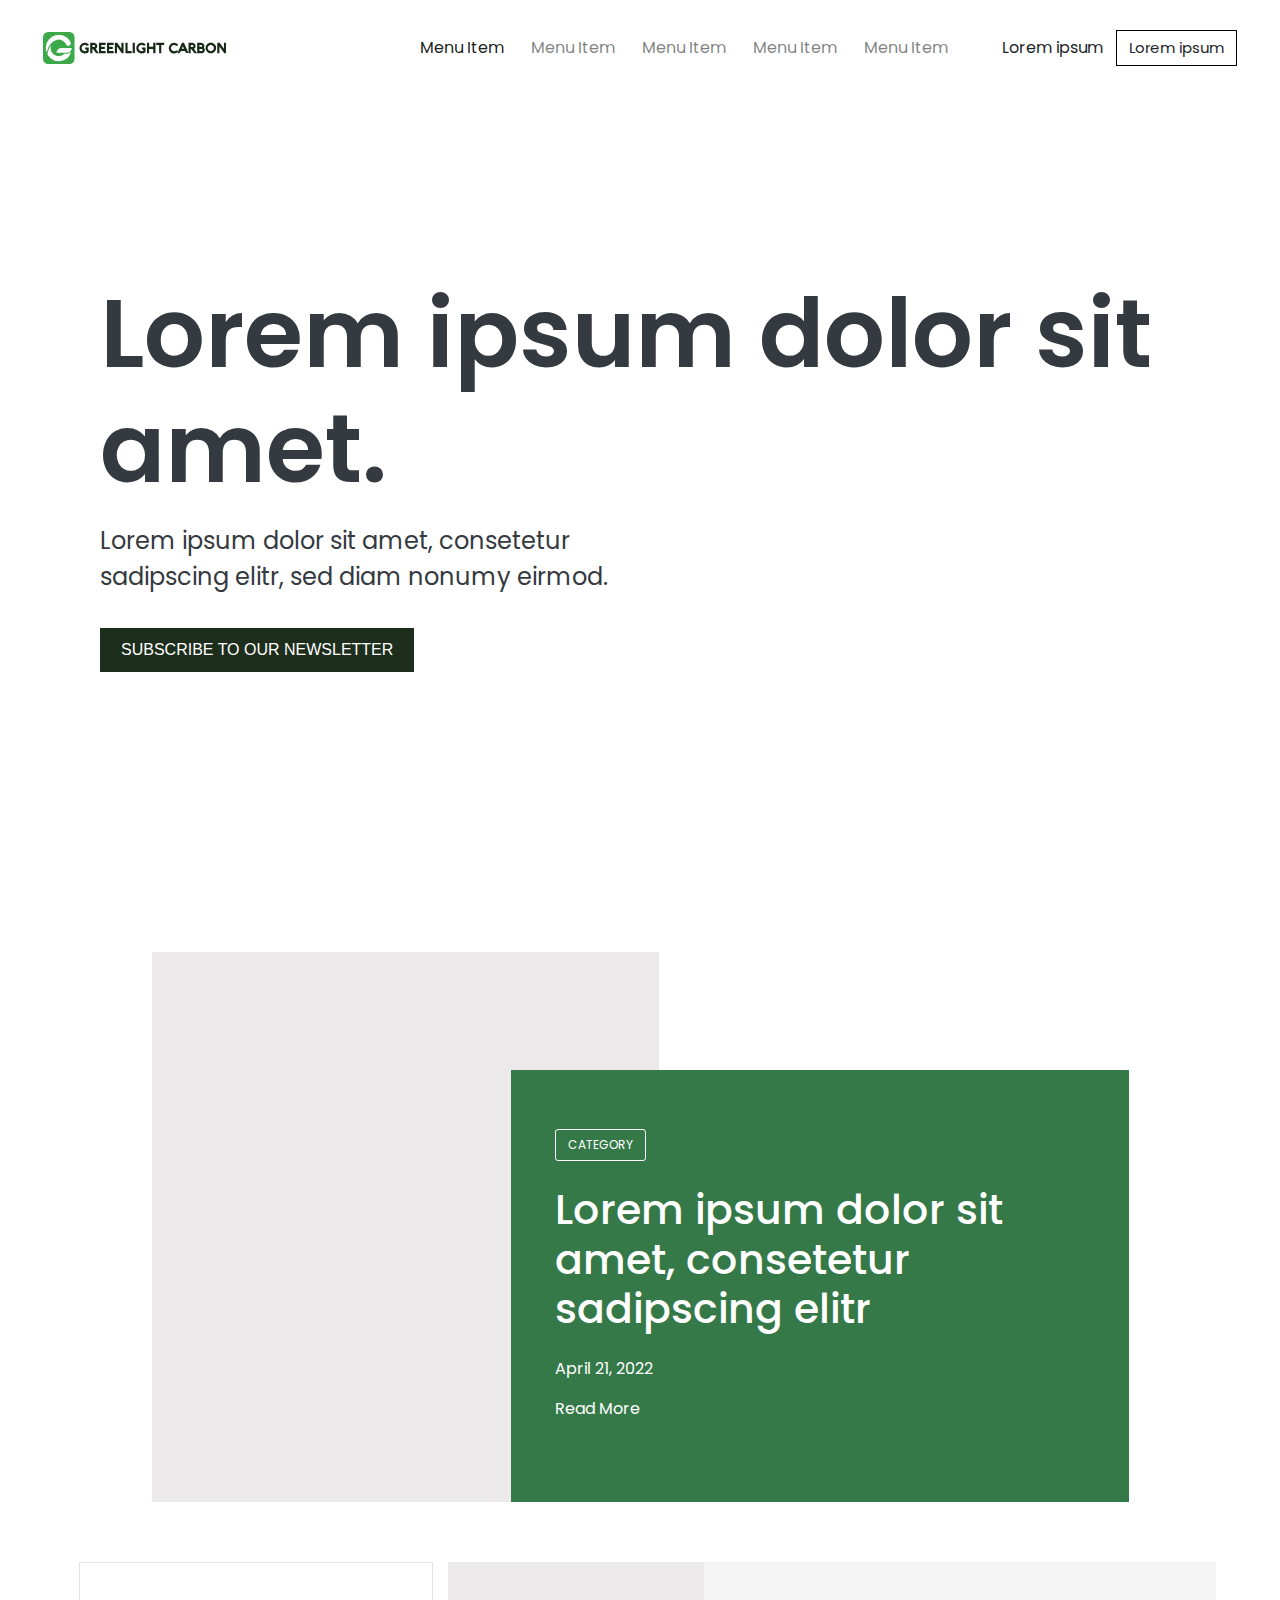
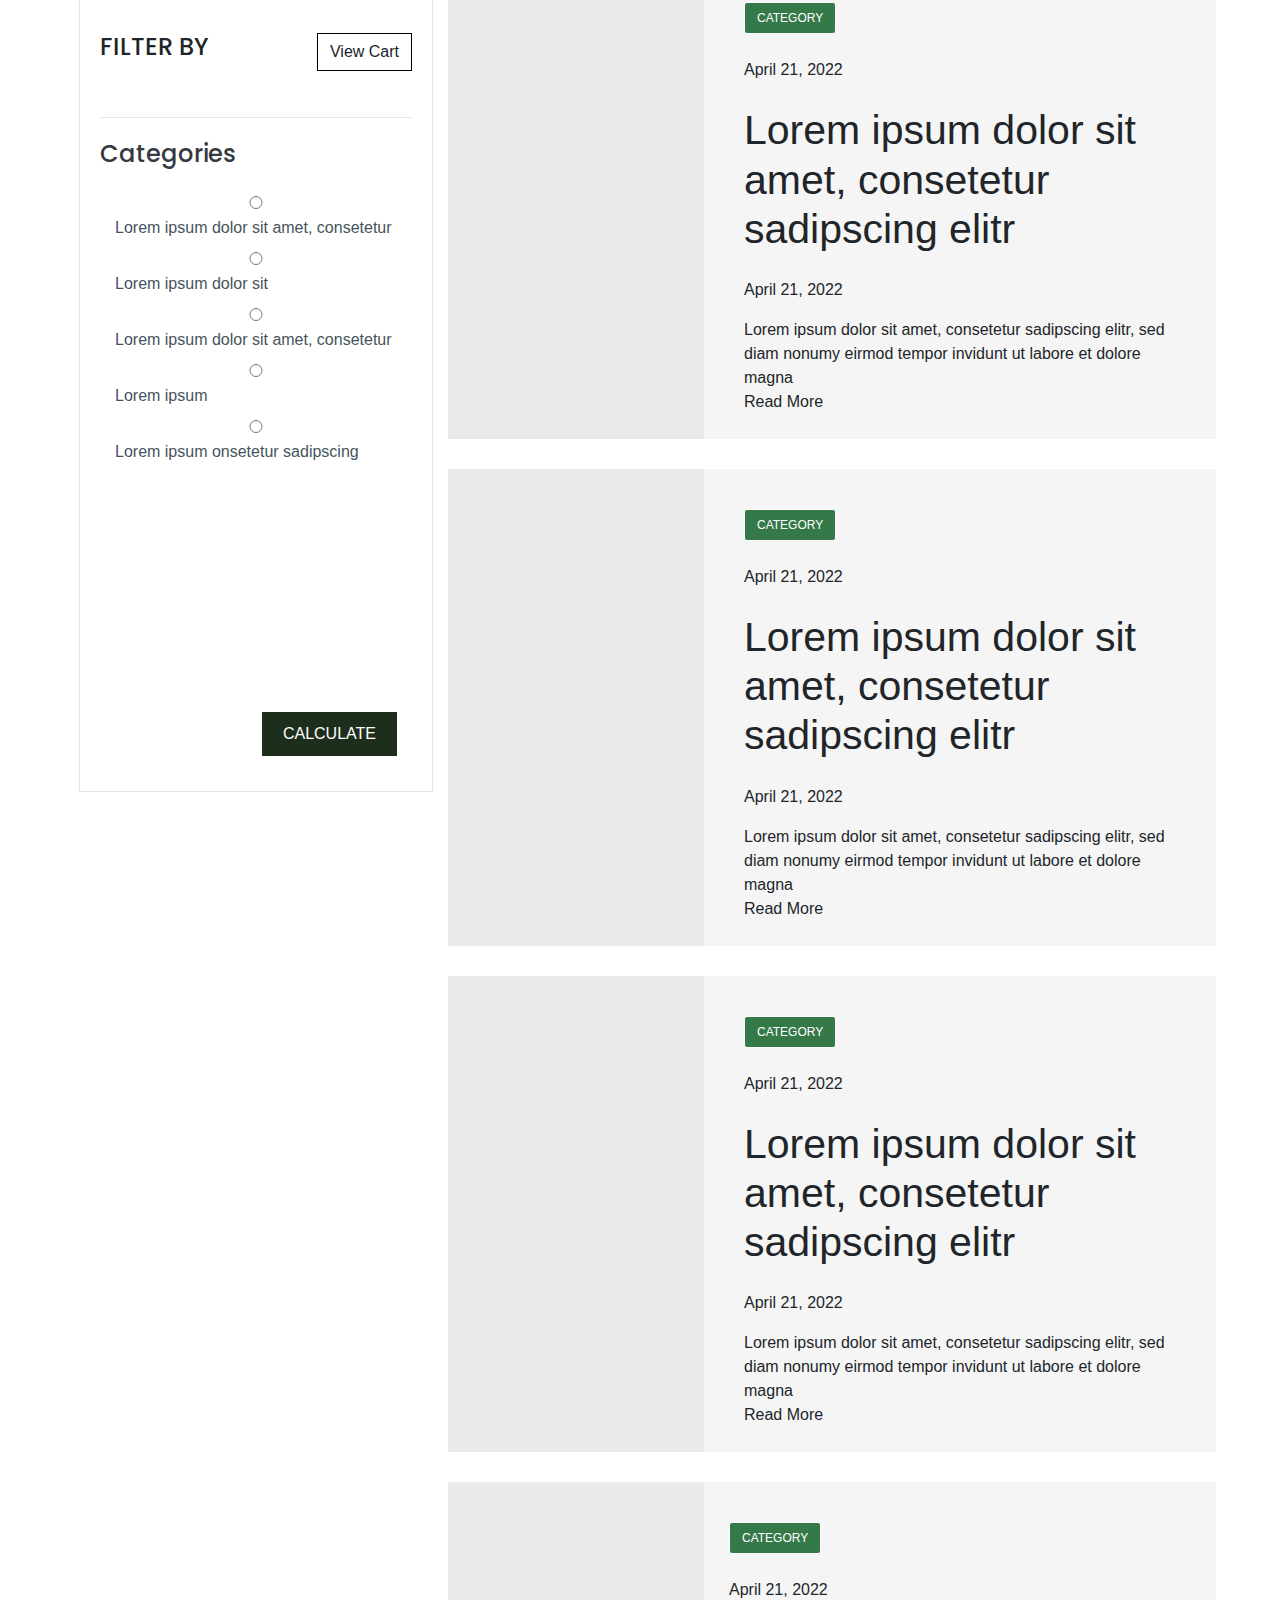
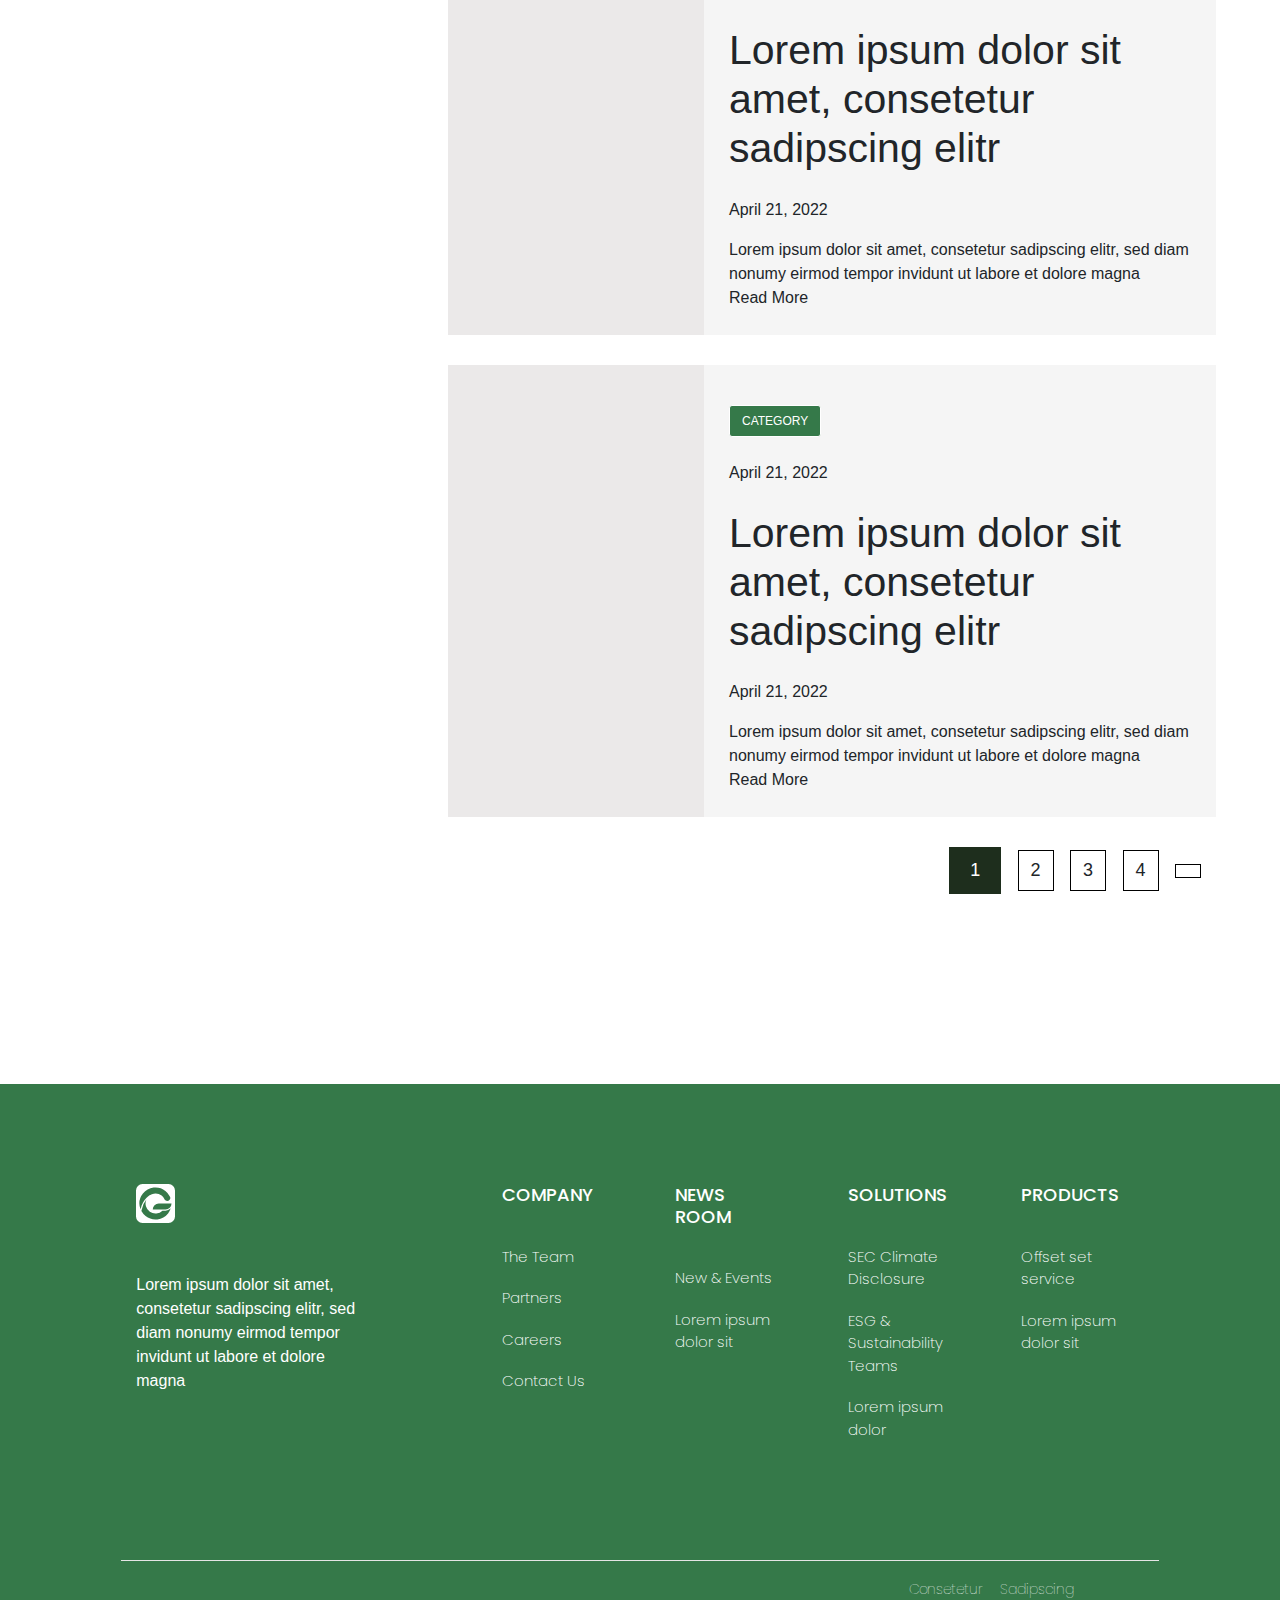
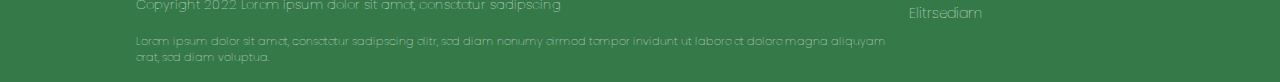
<file: Carbon Credits/blogPage.html>
<!DOCTYPE html>
<html lang="en">
    <title>Document</title>
    <link href="./styles/styles.css" rel="stylesheet">
    <link rel="preconnect" href="https://fonts.googleapis.com">
    <link rel="preconnect" href="https://fonts.gstatic.com" crossorigin>
    <link href="https://fonts.googleapis.com/css2?family=Poppins:wght@100;200;300;400;600;700&family=Source+Sans+Pro:wght@300;400;600;700;900&display=swap" rel="stylesheet">
    <link rel="stylesheet" href="https://cdn.jsdelivr.net/npm/bootstrap@4.4.1/dist/css/bootstrap.min.css" integrity="sha384-Vkoo8x4CGsO3+Hhxv8T/Q5PaXtkKtu6ug5TOeNV6gBiFeWPGFN9MuhOf23Q9Ifjh" crossorigin="anonymous">
    <link rel="stylesheet" href="https://cdnjs.cloudflare.com/ajax/libs/font-awesome/6.1.1/css/all.min.css" integrity="sha512-KfkfwYDsLkIlwQp6LFnl8zNdLGxu9YAA1QvwINks4PhcElQSvqcyVLLD9aMhXd13uQjoXtEKNosOWaZqXgel0g==" crossorigin="anonymous" referrerpolicy="no-referrer" />
    <script src="https://code.jquery.com/jquery-3.4.1.slim.min.js" integrity="sha384-J6qa4849blE2+poT4WnyKhv5vZF5SrPo0iEjwBvKU7imGFAV0wwj1yYfoRSJoZ+n" crossorigin="anonymous"></script>
    <script src="https://cdn.jsdelivr.net/npm/popper.js@1.16.0/dist/umd/popper.min.js" integrity="sha384-Q6E9RHvbIyZFJoft+2mJbHaEWldlvI9IOYy5n3zV9zzTtmI3UksdQRVvoxMfooAo" crossorigin="anonymous"></script>
    <script src="https://cdn.jsdelivr.net/npm/bootstrap@4.4.1/dist/js/bootstrap.min.js" integrity="sha384-wfSDF2E50Y2D1uUdj0O3uMBJnjuUD4Ih7YwaYd1iqfktj0Uod8GCExl3Og8ifwB6" crossorigin="anonymous"></script>
    <link rel="stylesheet" href="https://cdnjs.cloudflare.com/ajax/libs/OwlCarousel2/2.3.4/assets/owl.carousel.min.css">
    <link rel="stylesheet" href="https://cdnjs.cloudflare.com/ajax/libs/OwlCarousel2/2.3.4/assets/owl.theme.default.min.css">
</head>
<body>
    <section>
        <div class="nav-bar container-fluid">
        <nav class="navbar navbar-expand-lg navbar-light bg-white">
            <div class="logo">
            <img src="./assets/logo_wide.svg">
        </div>
            <button class="navbar-toggler" type="button" data-toggle="collapse" data-target="#navbarTogglerDemo02" aria-controls="navbarTogglerDemo02" aria-expanded="false" aria-label="Toggle navigation">
              <span class="navbar-toggler-icon"></span>
            </button>
          
            <div class="collapse navbar-collapse" id="navbarTogglerDemo02">
              <ul class="navbar-nav mr-auto mt-2 mt-lg-0">
                <li class="nav-item active">
                  <a class="nav-link" href="#">Menu Item <span class="sr-only">(current)</span></a>
                </li>
                <li class="nav-item">
                  <a class="nav-link" href="#">Menu Item</a>
                </li>
                <li class="nav-item">
                    <a class="nav-link" href="#">Menu Item</a>
                  </li>
                  <li class="nav-item">
                    <a class="nav-link" href="#">Menu Item</a>
                  </li>
                <li class="nav-item">
                  <a class="nav-link" href="#">Menu Item</a>
                </li>
              </ul>
              <div class="nav-buttons">
              <form class="form-inline my-2 my-lg-0">
                <button class="btn btn1 my-2 my-sm-0" type="submit">Lorem ipsum</button>
                <button type="button" class="btn btn2 btn-white" style="border:1px solid black;">Lorem ipsum</button>
              </form>
            </div>
            </div>
          </nav>
        </div>
    </section>

    <section>
        <div class="main-banner container-fluid">
               <div class="main-banner-wrapper">
                 <div class="main-banner-heading">
               <h1>Lorem ipsum dolor sit amet.</h1>
               </div>
               <div class="main-banner-para">
               <p>Lorem ipsum dolor sit amet, consetetur sadipscing elitr, sed diam nonumy eirmod.</p>
            </div>
            <div class="blog-page-main-button">
                <button type="button" class="btn btn2 btn-white add-to-cart" style="background-color: #1E2E1D; color: white; font-size: 16px; padding: 9px 20px; font-weight: 300;">SUBSCRIBE TO OUR NEWSLETTER</button>
            </div>
                 </div>
            </div> 
    </section>

    <section>
        <section>
            <div class="blog-info container-fluid">
                <div class="blog-info-wrapper">
                   
                    <div class="blog-info-card-1 p-0 m-0">

                    </div>
                   
                    <div class="blog-info-card-2 p-0 m-0">
                        <div class="card-2-wrapper">
                        <div class="info-card-2-button">
                        <button type="button" class="btn btn2 btn-white" style="border:1px solid rgb(255, 255, 255);">CATEGORY</button>
                           </div>
                            <div class="info-card-2-heading">
                                <h1>Lorem ipsum dolor sit amet, consetetur sadipscing elitr</h1>
                            </div>
                            <div class="info-heading-para">
                            <p>April 21, 2022</p>
                            </div>
                            <div class="read-more-link">
                                <a>Read More</a>
                            </div>
                        </div>
                        </div>
                    
                </div>
            </div>
        </section>
    </section>

    <section>
        <div class="my-filter">
            <div class="my-filter-wrapper row">
                <div class="my-cart-content-wrapper col-lg-4">
                    <div class="for-border">
                <div class="my-filter-content">
                    <div class="cart-heading">
                        <h3>FILTER BY</h3>
                    </div>
                    <div class="my-cart-buttom">
                        <button type="button" class="btn btn2 btn-white" style="border:1px solid black;">View Cart</button>
                    </div>
                </div>
                <hr>

                <div class="my-cart-selector">
                    <div class="selector-content">
                        <div class="selector-heading">
                            <h3>Categories</h3>
                        </div>
                        <div class="filter-categories">
                            <form>
                                 <input type="radio" id="html" name="fav_language" value="HTML">
                                <label for="html">Lorem ipsum dolor sit amet, consetetur</label><br>
                                <input type="radio" id="css" name="fav_language" value="CSS">
                                <label for="css">Lorem ipsum dolor sit</label><br>
                                <input type="radio" id="javascript" name="fav_language" value="JavaScript">
                                 <label for="javascript">Lorem ipsum dolor sit amet, consetetur</label><Br>
                                    <input type="radio" id="javascript" name="fav_language" value="JavaScript">
                                 <label for="javascript">Lorem ipsum</label><Br>
                                    <input type="radio" id="javascript" name="fav_language" value="JavaScript">
                                 <label for="javascript">Lorem ipsum onsetetur sadipscing</label><Br>
                                    
                                 
                                    <div class="filter-categories-button">
                                        <button type="button" class="btn btn2 btn-white" style="background-color: #1E2E1D; color: white; font-size: 16px; padding: 9px 20px; font-weight: 300;">CALCULATE</button>
                                    </div>
                        </form>
                        </div>
                       
                    </div>

                </div>

            </div>
            </div>
                <div class="col-lg-8">
                 <div class="blog-categories row">
                     <div class="blog-categorie-img col-lg-4">
                    </div>
                    <div class="blog-categorie-info col-lg-8">
                        <div class="card-2-wrapper">
                            <div class="info-card-2-button">
                            <button type="button" class="btn btn2 btn-white" style="border:1px solid rgb(255, 255, 255);">CATEGORY</button>
                            <div class="info-heading-para">
                                <p>April 21, 2022</p>
                            </div>
                               </div>
                                <div class="info-card-2-heading">
                                    <h1>Lorem ipsum dolor sit amet, consetetur sadipscing elitr</h1>
                                </div>
                                <div class="info-heading-para">
                                    <p>April 21, 2022</p>
                                    Lorem ipsum dolor sit amet, consetetur sadipscing elitr, sed diam nonumy eirmod tempor invidunt ut labore et dolore magna
                               
                                </div>
                                <div class="read-more-link">
                                    <a>Read More</a>
                                </div>
                            </div>
 
                     </div>

                     
                </div>
                
                <div class="blog-categories row">
                    <div class="blog-categorie-img col-lg-4">
                   </div>
                   <div class="blog-categorie-info col-lg-8">
                       <div class="card-2-wrapper">
                           <div class="info-card-2-button">
                           <button type="button" class="btn btn2 btn-white" style="border:1px solid rgb(255, 255, 255);">CATEGORY</button>
                           <div class="info-heading-para">
                               <p>April 21, 2022</p>
                           </div>
                              </div>
                               <div class="info-card-2-heading">
                                   <h1>Lorem ipsum dolor sit amet, consetetur sadipscing elitr</h1>
                               </div>
                               <div class="info-heading-para">
                                   <p>April 21, 2022</p>
                                   Lorem ipsum dolor sit amet, consetetur sadipscing elitr, sed diam nonumy eirmod tempor invidunt ut labore et dolore magna
                              
                               </div>
                               <div class="read-more-link">
                                   <a>Read More</a>
                               </div>
                           </div>

                    </div>

                    
               </div>

               <div class="blog-categories row">
                <div class="blog-categorie-img col-lg-4">
               </div>
               <div class="blog-categorie-info col-lg-8">
                   <div class="card-2-wrapper">
                       <div class="info-card-2-button">
                       <button type="button" class="btn btn2 btn-white" style="border:1px solid rgb(255, 255, 255);">CATEGORY</button>
                       <div class="info-heading-para">
                           <p>April 21, 2022</p>
                       </div>
                          </div>
                           <div class="info-card-2-heading">
                               <h1>Lorem ipsum dolor sit amet, consetetur sadipscing elitr</h1>
                           </div>
                           <div class="info-heading-para">
                               <p>April 21, 2022</p>
                               Lorem ipsum dolor sit amet, consetetur sadipscing elitr, sed diam nonumy eirmod tempor invidunt ut labore et dolore magna
                          
                           </div>
                           <div class="read-more-link">
                               <a>Read More</a>
                           </div>
                       </div>

                </div>

                
           </div>

           <div class="blog-categories row">
            <div class="blog-categorie-img col-lg-4">
           </div>
           <div class="blog-categorie-info col-lg-8 p-0">
               <div class="card-2-wrapper">
                   <div class="info-card-2-button">
                   <button type="button" class="btn btn2 btn-white" style="border:1px solid rgb(255, 255, 255);">CATEGORY</button>
                   <div class="info-heading-para">
                       <p>April 21, 2022</p>
                   </div>
                      </div>
                       <div class="info-card-2-heading">
                           <h1>Lorem ipsum dolor sit amet, consetetur sadipscing elitr</h1>
                       </div>
                       <div class="info-heading-para">
                           <p>April 21, 2022</p>
                           Lorem ipsum dolor sit amet, consetetur sadipscing elitr, sed diam nonumy eirmod tempor invidunt ut labore et dolore magna
                      
                       </div>
                       <div class="read-more-link">
                           <a>Read More</a>
                       </div>
                   </div>

            </div>

            
       </div>

       <div class="blog-categories row">
        <div class="blog-categorie-img col-lg-4">
       </div>
       <div class="blog-categorie-info col-lg-8 p-0">
           <div class="card-2-wrapper">
               <div class="info-card-2-button">
               <button type="button" class="btn btn2 btn-white" style="border:1px solid rgb(255, 255, 255);">CATEGORY</button>
               <div class="info-heading-para">
                   <p>April 21, 2022</p>
               </div>
                  </div>
                   <div class="info-card-2-heading">
                       <h1>Lorem ipsum dolor sit amet, consetetur sadipscing elitr</h1>
                   </div>
                   <div class="info-heading-para">
                       <p>April 21, 2022</p>
                       Lorem ipsum dolor sit amet, consetetur sadipscing elitr, sed diam nonumy eirmod tempor invidunt ut labore et dolore magna
                  
                   </div>
                   <div class="read-more-link">
                       <a>Read More</a>
                   </div>
               </div>

        </div>

        
   </div>

   <div class="inner-page-buttons">
       <div class="wrapper">
        <button type="button" class="btn btn2 btn-white" style="background-color: #1E2E1D; color: white; font-size: 16px; padding: 9px 20px; font-weight: 300;">1</button>
        <button type="button" class="btn btn2 btn-white" style="border:1px solid black;">2</button>
        <button type="button" class="btn btn2 btn-white" style="border:1px solid black;">3</button>
        <button type="button" class="btn btn2 btn-white" style="border:1px solid black;">4</button>
        <button type="button" class="btn btn2 btn-white" style="border:1px solid black;"><i class="fa-solid fa-arrow-right"></i></button>
        
       </div>

   </div>
                </div>

                
            </div>
    </section>

    <section>
        <div class="footer container-fluid">
          <div class="footer-wrapper row">
            <div class="col-lg-3 footer-para">
              <div class="footer-icon">
                <img src="./assets/logo.svg">
              </div>
              <p>
                Lorem ipsum dolor sit amet, consetetur sadipscing elitr, sed diam nonumy eirmod tempor invidunt ut labore et dolore magna
              </p>
            </div>
            <div class="col-lg-1"></div>
            <div class="col-lg-2 footer-links">
              <h5>COMPANY</h5>
               <a>The Team</a>
               <a>Partners</a>
               <a>Careers</a>
               <a>Contact Us</a>
            </div>
            <div class="col-lg-2 footer-links">
              <h5>NEWS ROOM</h5>
              <a>New &amp; Events</a>
              <a>Lorem ipsum dolor sit</a>
            </div>
            <div class="col-lg-2 footer-links">
              <h5>SOLUTIONS</h5>
              <a>SEC Climate Disclosure</a>
              <a>ESG &amp; Sustainability Teams</a>
              <a>Lorem ipsum dolor</a>
            </div>
            <div class="col-lg-2 footer-links">
              <h5>PRODUCTS</h5>
              <a>Offset set service</a>
              <a>Lorem ipsum dolor sit</a>
            </div>
          </div>
  
          <hr style="background-color: white; width: 83%; margin-left: auto; margin-right: auto;">
  
          <div class="copyright container-fluid">
            <div class="copyright-wrapper">
            <h6>Copyright 2022 Lorem ipsum dolor sit amet, consetetur sadipscing</h6>
            <p>
              Lorem ipsum dolor sit amet, consetetur sadipscing elitr, sed diam nonumy eirmod tempor invidunt ut labore et dolore magna aliquyam erat, sed diam voluptua.
            </p>
          </div>
          <div class="copyright-links">
            <a>Consetetur</a>
            <a>Sadipscing</a>
            <a>Elitrsediam</a>
          </div>
          </div>
        </div>
      </section>
</body>
</html>
</file>
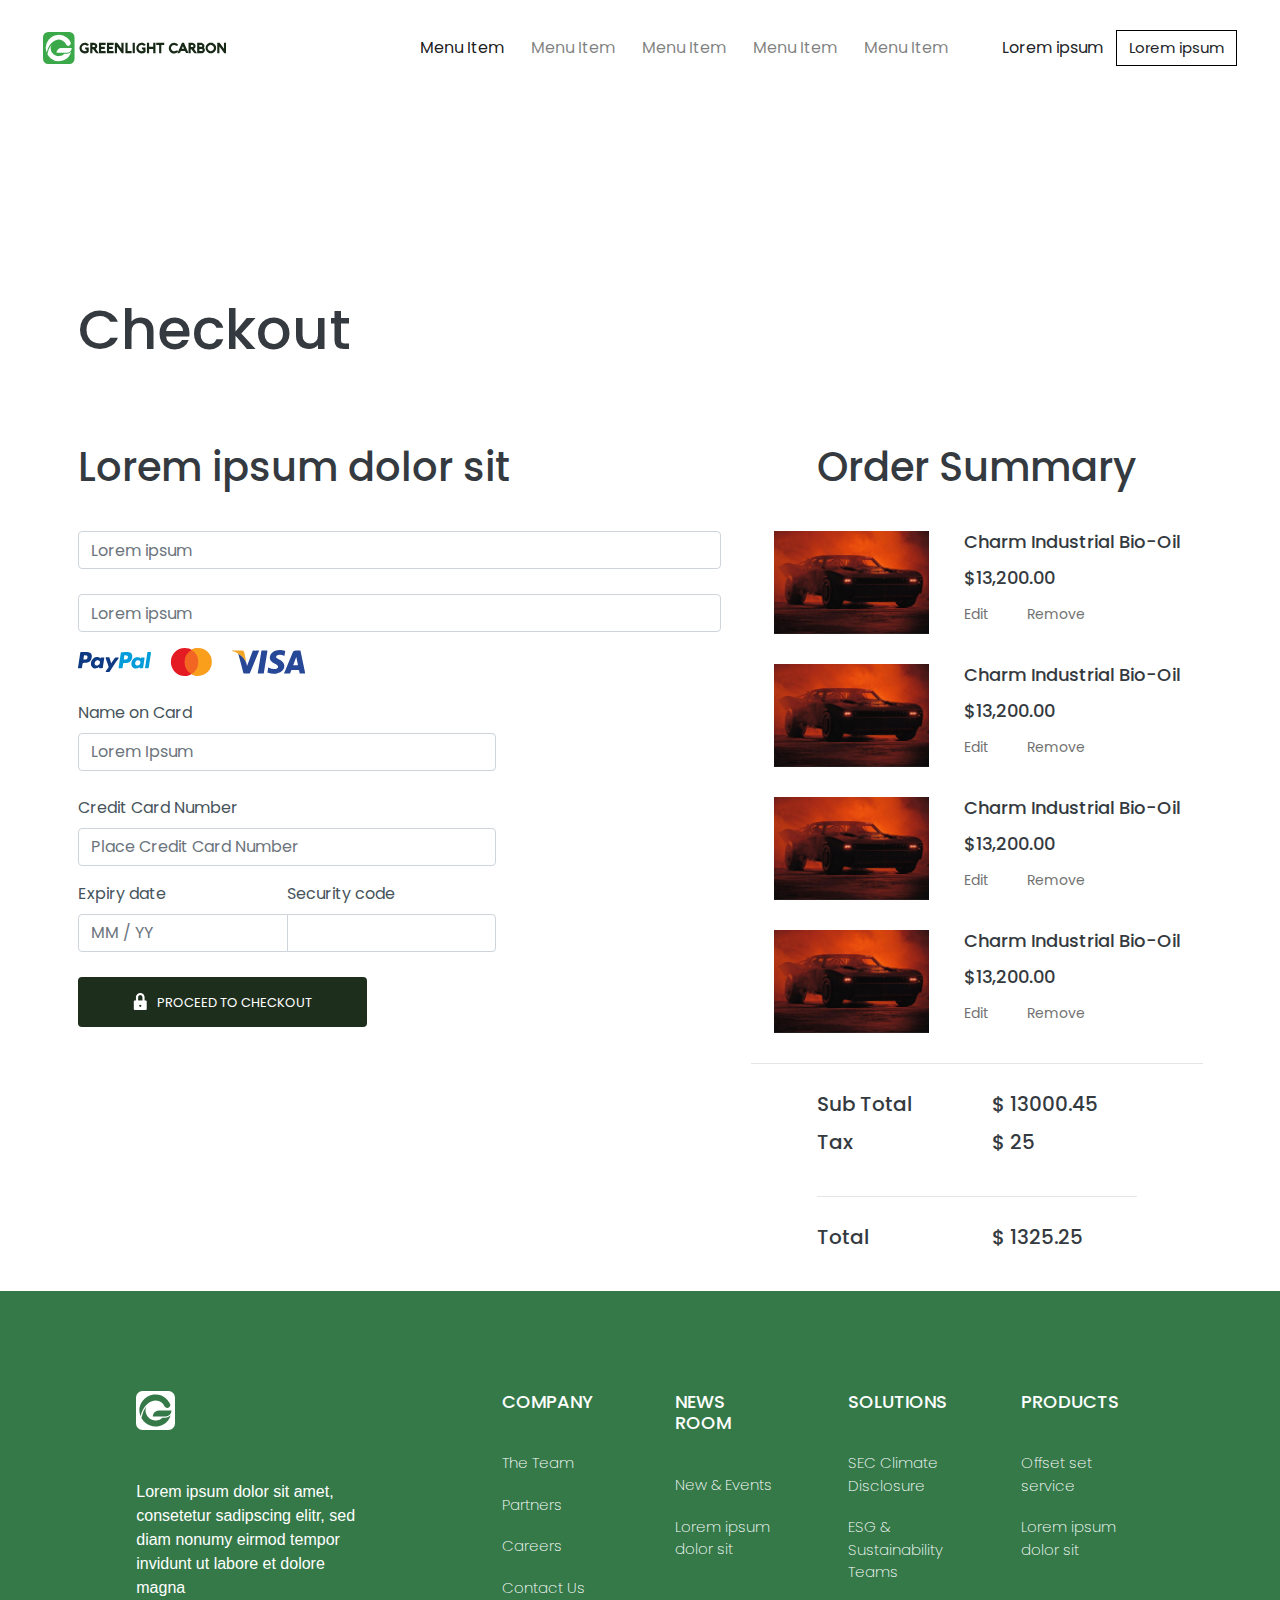
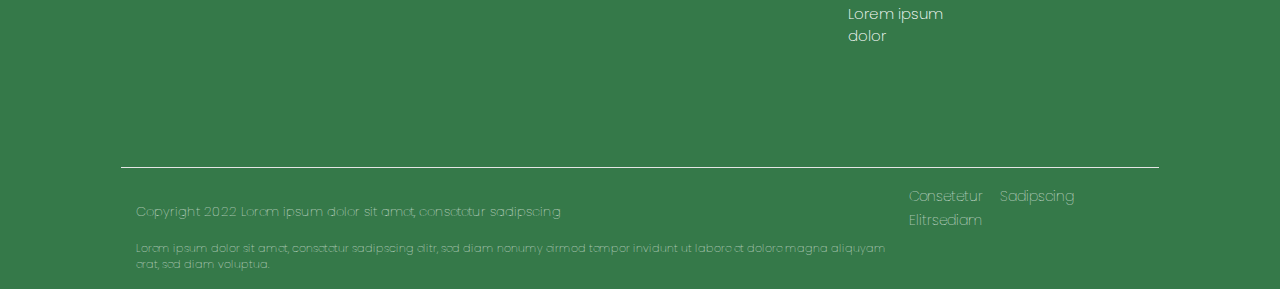
<file: Carbon Credits/checkout.html>
<!DOCTYPE html>
<html lang="en">
    <title>Document</title>
    <link href="./styles/styles.css" rel="stylesheet">
    <link rel="preconnect" href="https://fonts.googleapis.com">
    <link rel="preconnect" href="https://fonts.gstatic.com" crossorigin>
    <link href="https://fonts.googleapis.com/css2?family=Poppins:wght@100;200;300;400;600;700&family=Source+Sans+Pro:wght@300;400;600;700;900&display=swap" rel="stylesheet">
    <link rel="stylesheet" href="https://cdn.jsdelivr.net/npm/bootstrap@4.4.1/dist/css/bootstrap.min.css" integrity="sha384-Vkoo8x4CGsO3+Hhxv8T/Q5PaXtkKtu6ug5TOeNV6gBiFeWPGFN9MuhOf23Q9Ifjh" crossorigin="anonymous">
    <link rel="stylesheet" href="https://cdnjs.cloudflare.com/ajax/libs/font-awesome/6.1.1/css/all.min.css" integrity="sha512-KfkfwYDsLkIlwQp6LFnl8zNdLGxu9YAA1QvwINks4PhcElQSvqcyVLLD9aMhXd13uQjoXtEKNosOWaZqXgel0g==" crossorigin="anonymous" referrerpolicy="no-referrer" />
    <script src="https://code.jquery.com/jquery-3.4.1.slim.min.js" integrity="sha384-J6qa4849blE2+poT4WnyKhv5vZF5SrPo0iEjwBvKU7imGFAV0wwj1yYfoRSJoZ+n" crossorigin="anonymous"></script>
    <script src="https://cdn.jsdelivr.net/npm/popper.js@1.16.0/dist/umd/popper.min.js" integrity="sha384-Q6E9RHvbIyZFJoft+2mJbHaEWldlvI9IOYy5n3zV9zzTtmI3UksdQRVvoxMfooAo" crossorigin="anonymous"></script>
    <script src="https://cdn.jsdelivr.net/npm/bootstrap@4.4.1/dist/js/bootstrap.min.js" integrity="sha384-wfSDF2E50Y2D1uUdj0O3uMBJnjuUD4Ih7YwaYd1iqfktj0Uod8GCExl3Og8ifwB6" crossorigin="anonymous"></script>
    <link rel="stylesheet" href="https://cdnjs.cloudflare.com/ajax/libs/OwlCarousel2/2.3.4/assets/owl.carousel.min.css">
    <link rel="stylesheet" href="https://cdnjs.cloudflare.com/ajax/libs/OwlCarousel2/2.3.4/assets/owl.theme.default.min.css">
</head>
<body>

    <section>
        <div class="nav-bar container-fluid">
        <nav class="navbar navbar-expand-lg navbar-light bg-white">
            <div class="logo">
            <img src="./assets/logo_wide.svg">
        </div>
            <button class="navbar-toggler" type="button" data-toggle="collapse" data-target="#navbarTogglerDemo02" aria-controls="navbarTogglerDemo02" aria-expanded="false" aria-label="Toggle navigation">
              <span class="navbar-toggler-icon"></span>
            </button>
          
            <div class="collapse navbar-collapse" id="navbarTogglerDemo02">
              <ul class="navbar-nav mr-auto mt-2 mt-lg-0">
                <li class="nav-item active">
                  <a class="nav-link" href="#" class="link-dark">Menu Item <span class="sr-only">(current)</span></a>
                </li>
                <li class="nav-item">
                  <a class="nav-link" href="#" class="link-dark">Menu Item</a>
                </li>
                <li class="nav-item">
                    <a class="nav-link" href="#" class="link-dark">Menu Item</a>
                  </li>
                  <li class="nav-item">
                    <a class="nav-link" href="#" class="link-dark">Menu Item</a>
                  </li>
                <li class="nav-item">
                  <a class="nav-link" href="#" class="link-dark">Menu Item</a>
                </li>
              </ul>
              <div class="nav-buttons">
              <form class="form-inline my-2 my-lg-0">
                <button class="btn btn1 my-2 my-sm-0" type="submit">Lorem ipsum</button>
                <button type="button" class="btn btn2 btn-white" style="border:1px solid black;">Lorem ipsum</button>
              </form>
            </div>
            </div>
          </nav>
        </div>
    </section>

    <section>
        <div class="checkout container-fluid">
            <div class="checkout-wrapper">
                <div class="checkout-rows row">
                    <div class="col-lg-7">
                        <div class="checkout-heading">
                            <h1>Checkout</h1>
                        </div>

                        
                    </div>
                    <div class="col-lg-5">
                        
                    </div>
                </div>


                <div class="checkout-rows row">
                    <div class="col-lg-7">
                        <div class="checkout-heading">
                            <h3>Lorem ipsum dolor sit</h3>
                        </div>
                        <div class="checkout-form">
                            <div id="Checkout" class="inline">
                               
                              
                                <form>
                                  
                                    <div class="form-group">
                                        <input id="NameOnCard" placeholder="Lorem ipsum" class="form-control" type="text" maxlength="255"></input>
                                    </div>
                                    <div class="form-group">
                                        <input id="CreditCardNumber" placeholder="Lorem ipsum" class="null card-image form-control" type="text"></input>
                                    </div>
                                    
                                      
                                  <div class="payment-method">

                                    <div class="payment-method-icons">
                                        <img src="./assets/Mask Group 9.svg">
                                        <img src="./assets/Mask Group 10.svg">
                                        <img src="./assets/Mask Group 11.svg">
                                    </div>
                                    
                                    <div class="zip-code-group form-group">
                                        <label for="ZIPCode">Name on Card</label>
                                        <div class="input-container">
                                            <input id="ZIPCode" placeholder="Lorem Ipsum" class="form-control" type="text" maxlength="10"></input>
                                            <a tabindex="0" role="button" data-toggle="popover" data-trigger="focus" data-placement="left" data-content="Enter the ZIP/Postal code for your credit card billing address."></a>
                                        </div>
                                    </div>
                                    <div class="zip-code-group form-group">
                                        <label for="ZIPCode">Credit Card Number</label>
                                        <div class="input-container">
                                            <input id="ZIPCode" placeholder="Place Credit Card Number" class="form-control" type="text" maxlength="10"></input>
                                            <a tabindex="0" role="button" data-toggle="popover" data-trigger="focus" data-placement="left" data-content="Enter the ZIP/Postal code for your credit card billing address."></a>
                                        </div>
                                    </div>
                                    <div class="expiry-and-security">
                                        <div class="expiry-date-group form-group-sec">
                                            <label for="ExpiryDate">Expiry date</label>
                                            <input id="ExpiryDate" class="form-control" type="text" placeholder="MM / YY" maxlength="7"></input>
                                        </div>
                                        <div class="security-code-group form-group-sec">
                                            <label for="SecurityCode">Security code</label>
                                            <div class="input-container" >
                                                <input id="SecurityCode" class="form-control" type="text" ></input>
                                               
                                            </div>
                                           
                                        </div>
                                        </div>
                                    </div>
                                    <button id="PayButton" class="btn btn-block btn-success submit-button" type="submit">
                                        <span class="submit-button-lock"></span>
                                        <span class="align-middle">PROCEED TO CHECKOUT</span>
                                    </button>
                                
                                </form>
                            </div>
                        </div>
                    </div>
                    <div class="col-lg-5 order-summary">
                        <div class="order-summary-heading">
                            <h1>Order Summary</h1>
                        </div>

                        <div class="order-summary-cards">
                            <div class="order-summary-product-img">
                                <img src="./assets/The-Batman-Batmobile-by-ASh-Thorp-4.jpg">
                            </div>
                            <div class="order-summary-product-info">
                            <div class="order-summary-product-title">
                                <h5>Charm Industrial Bio-Oil</h5>
                            </div>
                            <div class="product-summary-product-price">
                                <h5>$13,200.00</h5>
                            </div>
                            <div class="order-summary-remove-buttons">
                                <button>Edit</button>
                                <button>Remove</button>
                            </div>
                        </div>
                        </div>

                        <div class="order-summary-cards">
                            <div class="order-summary-product-img">
                                <img src="./assets/The-Batman-Batmobile-by-ASh-Thorp-4.jpg">
                            </div>
                            <div class="order-summary-product-info">
                            <div class="order-summary-product-title">
                                <h5>Charm Industrial Bio-Oil</h5>
                            </div>
                            <div class="product-summary-product-price">
                                <h5>$13,200.00</h5>
                            </div>
                            <div class="order-summary-remove-buttons">
                                <button>Edit</button>
                                <button>Remove</button>
                            </div>
                        </div>
                        </div>

                        <div class="order-summary-cards">
                            <div class="order-summary-product-img">
                                <img src="./assets/The-Batman-Batmobile-by-ASh-Thorp-4.jpg">
                            </div>
                            <div class="order-summary-product-info">
                            <div class="order-summary-product-title">
                                <h5>Charm Industrial Bio-Oil</h5>
                            </div>
                            <div class="product-summary-product-price">
                                <h5>$13,200.00</h5>
                            </div>
                            <div class="order-summary-remove-buttons">
                                <button>Edit</button>
                                <button>Remove</button>
                            </div>
                        </div>
                        </div>

                        <div class="order-summary-cards">
                            <div class="order-summary-product-img">
                                <img src="./assets/The-Batman-Batmobile-by-ASh-Thorp-4.jpg">
                            </div>
                            <div class="order-summary-product-info">
                            <div class="order-summary-product-title">
                                <h5>Charm Industrial Bio-Oil</h5>
                            </div>
                            <div class="product-summary-product-price">
                                <h5>$13,200.00</h5>
                            </div>
                            <div class="order-summary-remove-buttons">
                                <button>Edit</button>
                                <button>Remove</button>
                            </div>
                        </div>
                        </div>

                        <hr>
                        <div class="total-price">
                        <div class="total-price-calculations">
                            <div class="total-price-wrapper row">
                                <div class="col-lg-6">
                                    <h5>Sub Total</h5>
                                </div>
                                <div class="col-lg-6">
                                    <h5>$ 13000.45</h5>
                                </div>
                            </div>
                            <div class="total-tax-wrapper row">
                                <div class="col-lg-6">
                                    <h5>Tax</h5>
                                </div>
                                <div class="col-lg-6">
                                    <h5>$ 25</h5>
                                </div>
                            </div>
                        </div>
                        
                        <hr>
                        <div class="overall-total-price">
                            <div class="total-price-wrapper row">
                                <div class="col-lg-6">
                                    <h5>Total</h5>
                                </div>
                                <div class="col-lg-6">
                                    <h5>$ 1325.25</h5>
                                </div>
                            </div>
                        </div>
                    </div>
                    </div>
                </div>

               
            </div>
        </div>
    </section>


    <section>
        <div class="footer container-fluid">
          <div class="footer-wrapper row">
            <div class="col-lg-3 footer-para">
              <div class="footer-icon">
                <img src="./assets/logo.svg">
              </div>
              <p>
                Lorem ipsum dolor sit amet, consetetur sadipscing elitr, sed diam nonumy eirmod tempor invidunt ut labore et dolore magna
              </p>
            </div>
            <div class="col-lg-1"></div>
            <div class="col-lg-2 footer-links">
              <h5>COMPANY</h5>
               <a>The Team</a>
               <a>Partners</a>
               <a>Careers</a>
               <a>Contact Us</a>
            </div>
            <div class="col-lg-2 footer-links">
              <h5>NEWS ROOM</h5>
              <a>New & Events</a>
              <a>Lorem ipsum dolor sit</a>
            </div>
            <div class="col-lg-2 footer-links">
              <h5>SOLUTIONS</h5>
              <a>SEC Climate Disclosure</a>
              <a>ESG & Sustainability Teams</a>
              <a>Lorem ipsum dolor</a>
            </div>
            <div class="col-lg-2 footer-links">
              <h5>PRODUCTS</h5>
              <a>Offset set service</a>
              <a>Lorem ipsum dolor sit</a>
            </div>
          </div>
  
          <hr style="background-color: white; width: 83%; margin-left: auto; margin-right: auto;">
  
          <div class="copyright container-fluid">
            <div class="copyright-wrapper">
            <h6>Copyright 2022 Lorem ipsum dolor sit amet, consetetur sadipscing</h6>
            <p>
              Lorem ipsum dolor sit amet, consetetur sadipscing elitr, sed diam nonumy eirmod tempor invidunt ut labore et dolore magna aliquyam erat, sed diam voluptua.
            </p>
          </div>
          <div class="copyright-links">
            <a>Consetetur</a>
            <a>Sadipscing</a>
            <a>Elitrsediam</a>
          </div>
          </div>
        </div>
      </section>
</body>

<script>
$(function () {
  $('[data-toggle="popover"]').popover();
  
  $('#cvc').on('click', function(){
    if ( $('.cvc-preview-container').hasClass('hide') ) {
      $('.cvc-preview-container').removeClass('hide');
    } else {
      $('.cvc-preview-container').addClass('hide');
    }    
  });
  
});
</script>
</html>
</file>
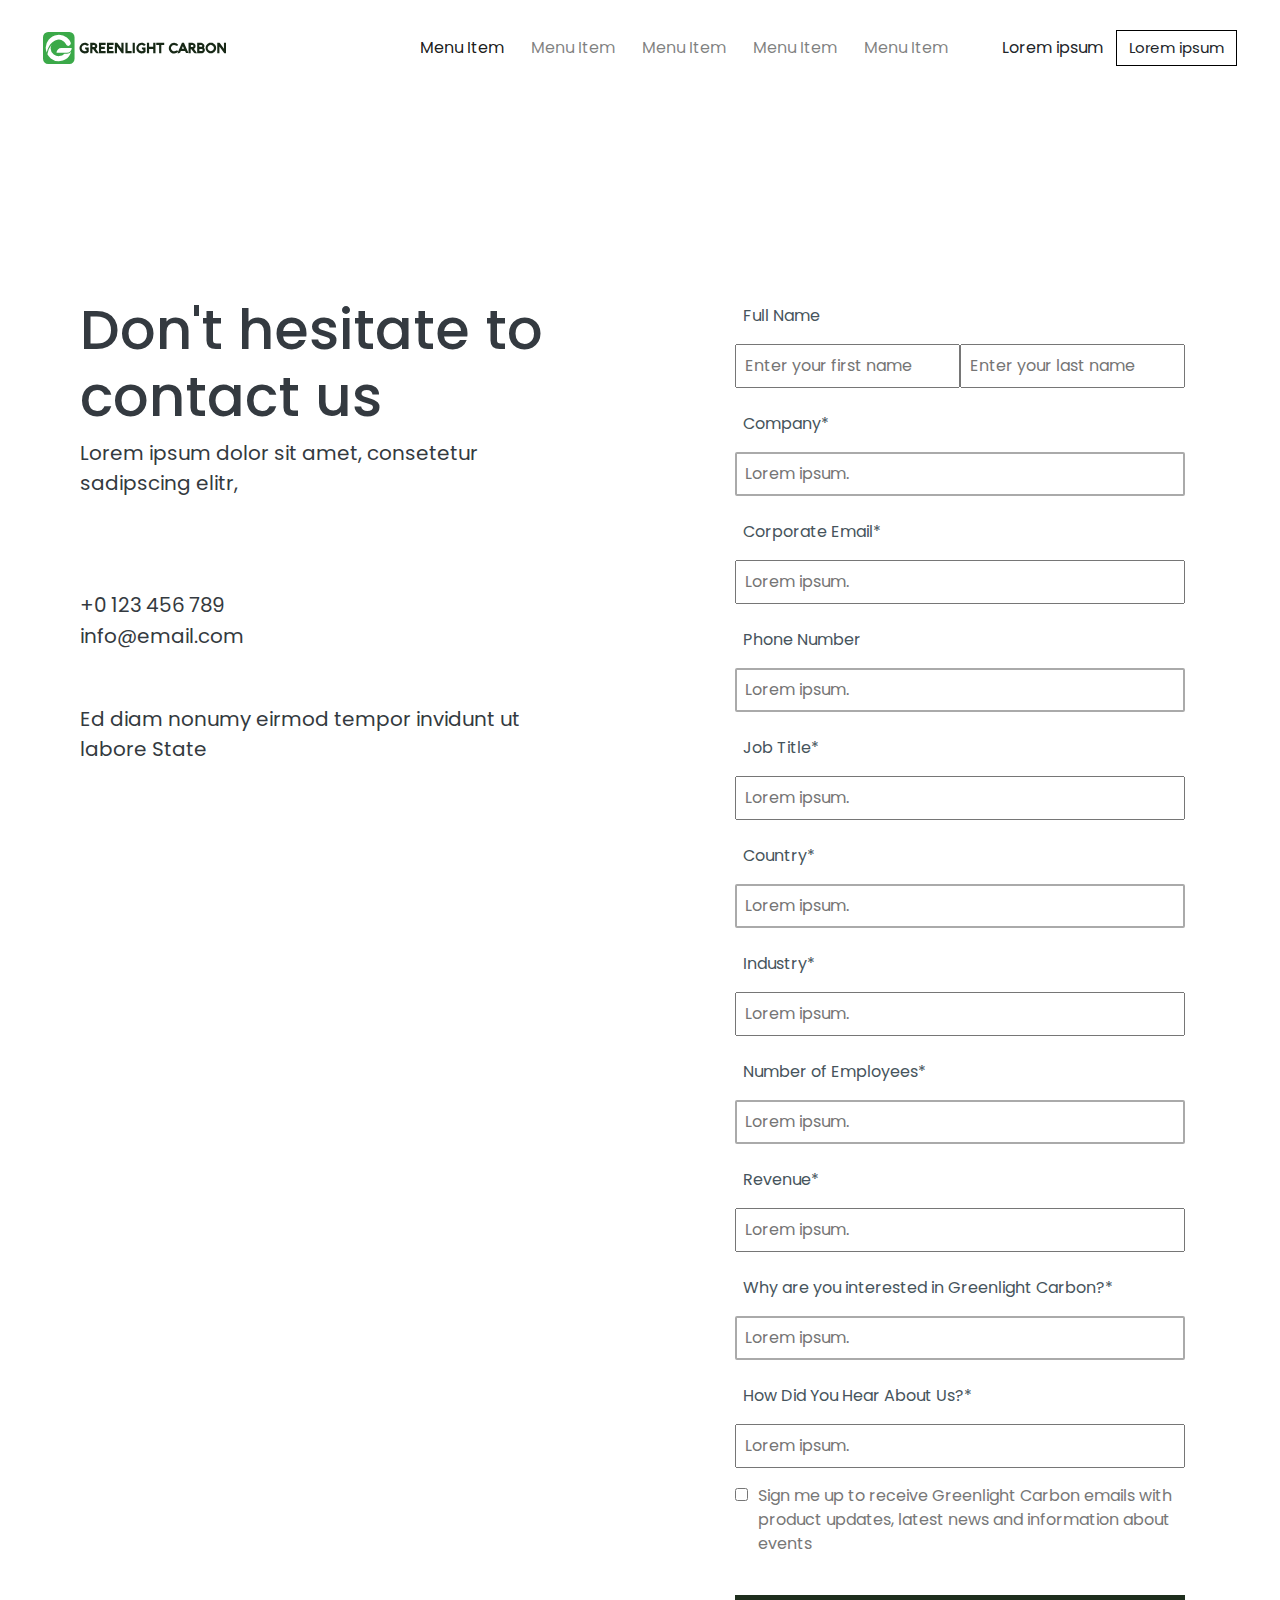
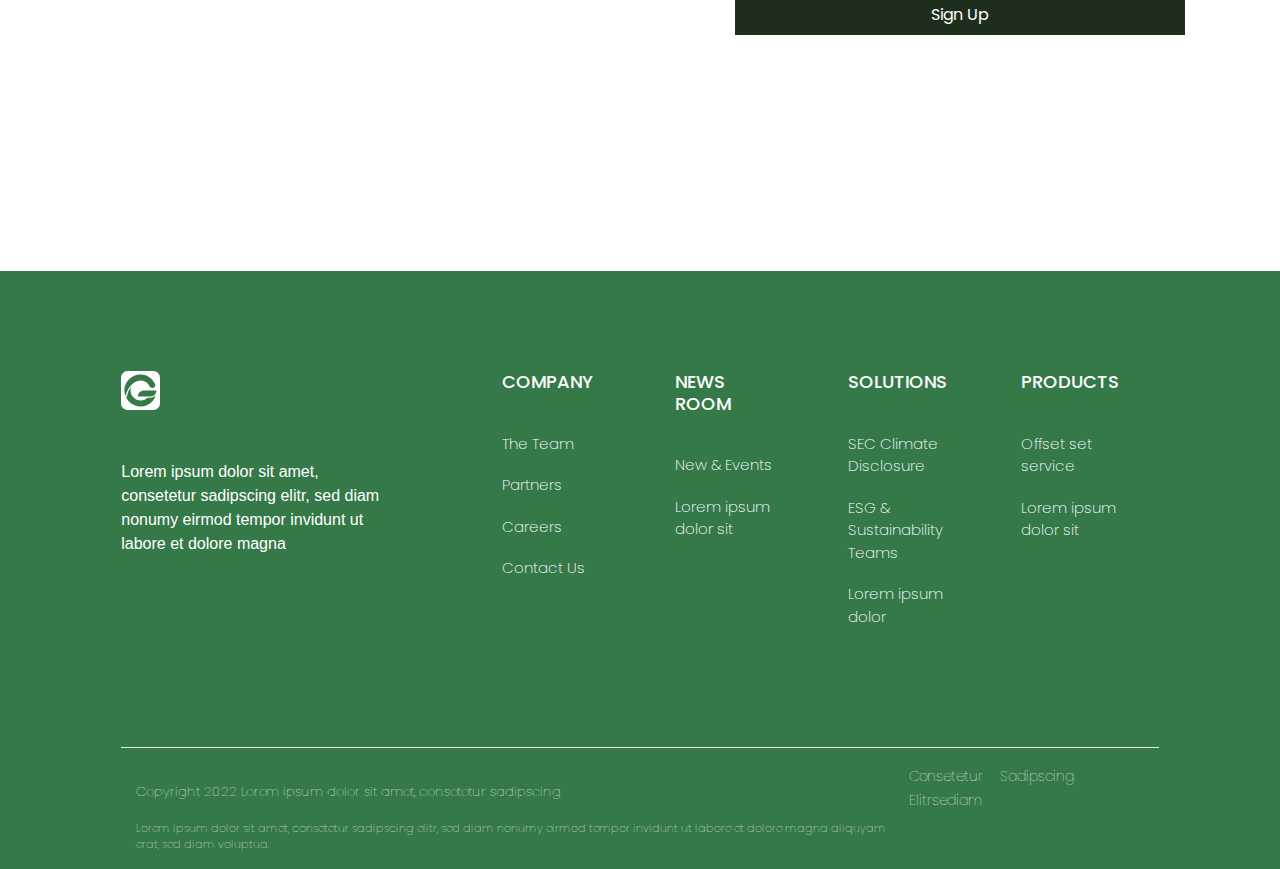
<file: Carbon Credits/contact-page.html>
<!DOCTYPE html>
<html lang="en">
  <title>Document</title>
  <link href="./styles/styles.css" rel="stylesheet">
  <link rel="preconnect" href="https://fonts.googleapis.com">
  <link rel="preconnect" href="https://fonts.gstatic.com" crossorigin>
  <link href="https://fonts.googleapis.com/css2?family=Poppins:wght@100;200;300;400;600;700&family=Source+Sans+Pro:wght@300;400;600;700;900&display=swap" rel="stylesheet">
  <link rel="stylesheet" href="https://cdn.jsdelivr.net/npm/bootstrap@4.4.1/dist/css/bootstrap.min.css" integrity="sha384-Vkoo8x4CGsO3+Hhxv8T/Q5PaXtkKtu6ug5TOeNV6gBiFeWPGFN9MuhOf23Q9Ifjh" crossorigin="anonymous">
  <link rel="stylesheet" href="https://cdnjs.cloudflare.com/ajax/libs/font-awesome/6.1.1/css/all.min.css" integrity="sha512-KfkfwYDsLkIlwQp6LFnl8zNdLGxu9YAA1QvwINks4PhcElQSvqcyVLLD9aMhXd13uQjoXtEKNosOWaZqXgel0g==" crossorigin="anonymous" referrerpolicy="no-referrer" />
  <script src="https://code.jquery.com/jquery-3.4.1.slim.min.js" integrity="sha384-J6qa4849blE2+poT4WnyKhv5vZF5SrPo0iEjwBvKU7imGFAV0wwj1yYfoRSJoZ+n" crossorigin="anonymous"></script>
  <script src="https://cdn.jsdelivr.net/npm/popper.js@1.16.0/dist/umd/popper.min.js" integrity="sha384-Q6E9RHvbIyZFJoft+2mJbHaEWldlvI9IOYy5n3zV9zzTtmI3UksdQRVvoxMfooAo" crossorigin="anonymous"></script>
  <script src="https://cdn.jsdelivr.net/npm/bootstrap@4.4.1/dist/js/bootstrap.min.js" integrity="sha384-wfSDF2E50Y2D1uUdj0O3uMBJnjuUD4Ih7YwaYd1iqfktj0Uod8GCExl3Og8ifwB6" crossorigin="anonymous"></script>
  <link rel="stylesheet" href="https://cdnjs.cloudflare.com/ajax/libs/OwlCarousel2/2.3.4/assets/owl.carousel.min.css">
  <link rel="stylesheet" href="https://cdnjs.cloudflare.com/ajax/libs/OwlCarousel2/2.3.4/assets/owl.theme.default.min.css">
</head>
<body>

    <section>
        <div class="nav-bar container-fluid">
        <nav class="navbar navbar-expand-lg navbar-light bg-white">
            <div class="logo">
            <img src="./assets/logo_wide.svg">
        </div>
            <button class="navbar-toggler" type="button" data-toggle="collapse" data-target="#navbarTogglerDemo02" aria-controls="navbarTogglerDemo02" aria-expanded="false" aria-label="Toggle navigation">
              <span class="navbar-toggler-icon"></span>
            </button>
          
            <div class="collapse navbar-collapse" id="navbarTogglerDemo02">
              <ul class="navbar-nav mr-auto mt-2 mt-lg-0">
                <li class="nav-item active">
                  <a class="nav-link" href="#" class="link-dark">Menu Item <span class="sr-only">(current)</span></a>
                </li>
                <li class="nav-item">
                  <a class="nav-link" href="#" class="link-dark">Menu Item</a>
                </li>
                <li class="nav-item">
                    <a class="nav-link" href="#" class="link-dark">Menu Item</a>
                  </li>
                  <li class="nav-item">
                    <a class="nav-link" href="#" class="link-dark">Menu Item</a>
                  </li>
                <li class="nav-item">
                  <a class="nav-link" href="#" class="link-dark">Menu Item</a>
                </li>
              </ul>
              <div class="nav-buttons">
              <form class="form-inline my-2 my-lg-0">
                <button class="btn btn1 my-2 my-sm-0" type="submit">Lorem ipsum</button>
                <button type="button" class="btn btn2 btn-white" style="border:1px solid black;">Lorem ipsum</button>
              </form>
            </div>
            </div>
          </nav>
        </div>
    </section>

    <section>
        <div class="contact-page container-fluid">
            <div class="contact-page-wrapper row">
                <div class="contact-left col-lg-6">
                   
                    <div class="contact-page-heading">
                        <h1>Don't hesitate to contact us</h1>
                    </div>
                    <div class="contact-page-para">
                        <p>Lorem ipsum dolor sit amet, consetetur sadipscing elitr,</p>
                    </div>
                    <div class="contact-page-info">
                        <div class="contact-info">
                            <p>+0 123 456 789</p>
                            <p>info@email.com</p>
                        </div>
                        <div class="contact-des">
                            <p>Ed diam nonumy eirmod tempor invidunt ut labore State</p>
                        </div>
                    </div>
                  
                </div>
                <div class="col-lg-6">
                    <div class="contact-form">
                        <div class="form-wrapper">
                            <form method="post" action="/" id="form" class="validate">
                                <div class="form-field">
                                  <label for="full-name">Full Name</label>
                                  <div class="full-name">
                                  <input type="text" name="first-name" id="first-name" placeholder="Enter your first name" required />
                                  <input type="text" name="Last Name" id="last-name" placeholder="Enter your last name" required/>
                                  </div>
                                </div>
                                <div class="form-field">
                                  <label for="email-input">Company*</label>
                                  <input type="email" name="email-input" id="email-input" placeholder="Lorem ipsum." required />
                                </div>
                                <div class="form-field">
                                  <label for="password-input">Corporate Email*</label>
                                  <input type="password" name="password-input" placeholder="Lorem ipsum." id="password-input" required />
                                </div>
                                <div class="form-field">
                                    <label for="email-input">Phone Number</label>
                                    <input type="email" name="email-input" id="email-input" placeholder="Lorem ipsum." required />
                                  </div>
                                  <div class="form-field">
                                    <label for="password-input">Job Title*</label>
                                    <input type="password" name="password-input" placeholder="Lorem ipsum." id="password-input" required />
                                  </div>
                                  <div class="form-field">
                                    <label for="email-input">Country*</label>
                                    <input type="email" name="email-input" id="email-input" placeholder="Lorem ipsum." required />
                                  </div>
                                  <div class="form-field">
                                    <label for="password-input">Industry*</label>
                                    <input type="password" name="password-input" placeholder="Lorem ipsum." id="password-input" required/>
                                  </div>
                                  <div class="form-field">
                                    <label for="email-input">Number of Employees*</label>
                                    <input type="email" name="email-input" id="email-input" placeholder="Lorem ipsum." required />
                                  </div>
                                  <div class="form-field">
                                    <label for="password-input">Revenue*</label>
                                    <input type="password" name="password-input" placeholder="Lorem ipsum." id="password-input" required />
                                  </div>
                                  <div class="form-field">
                                    <label for="email-input">Why are you interested in Greenlight Carbon?*</label>
                                    <input type="email" name="email-input" id="email-input" placeholder="Lorem ipsum." required />
                                  </div>
                                  <div class="form-field">
                                    <label for="password-input">How Did You Hear About Us?*</label>
                                    <input type="password" name="password-input" placeholder="Lorem ipsum." id="password-input" required />
                                  </div>
                                  
                                  <div class="news-letter">
                                    <input type="checkbox" id="news-letter-button">
                                    <label for="news-letter-button">Sign me up to receive Greenlight Carbon emails with product updates, latest news and information about events</label>
                                </div>

                                <div class="form-field">
                                  <label for=""></label>
                                  <input type="submit" value="Sign Up"/>
                                </div>
 
                                
                              </form>
                        </div>
                    </div>
                </div>
            </div>
        </div>
    </section>
    
    <section>
        <div class="footer container-fluid">
          <div class="footer-wrapper row">
            <div class="col-lg-3 footer-para p-0">
              <div class="footer-icon">
                <img src="./assets/logo.svg">
              </div>
              <p>
                Lorem ipsum dolor sit amet, consetetur sadipscing elitr, sed diam nonumy eirmod tempor invidunt ut labore et dolore magna
              </p>
            </div>
            <div class="col-lg-1"></div>
            <div class="col-lg-2 footer-links">
              <h5>COMPANY</h5>
               <a>The Team</a>
               <a>Partners</a>
               <a>Careers</a>
               <a>Contact Us</a>
            </div>
            <div class="col-lg-2 footer-links">
              <h5>NEWS ROOM</h5>
              <a>New & Events</a>
              <a>Lorem ipsum dolor sit</a>
            </div>
            <div class="col-lg-2 footer-links">
              <h5>SOLUTIONS</h5>
              <a>SEC Climate Disclosure</a>
              <a>ESG & Sustainability Teams</a>
              <a>Lorem ipsum dolor</a>
            </div>
            <div class="col-lg-2 footer-links">
              <h5>PRODUCTS</h5>
              <a>Offset set service</a>
              <a>Lorem ipsum dolor sit</a>
            </div>
          </div>
  
          <hr style="background-color: white; width: 83%; margin-left: auto; margin-right: auto;">
  
          <div class="copyright container-fluid">
            <div class="copyright-wrapper">
            <h6>Copyright 2022 Lorem ipsum dolor sit amet, consetetur sadipscing</h6>
            <p>
              Lorem ipsum dolor sit amet, consetetur sadipscing elitr, sed diam nonumy eirmod tempor invidunt ut labore et dolore magna aliquyam erat, sed diam voluptua.
            </p>
          </div>
          <div class="copyright-links">
            <a>Consetetur</a>
            <a>Sadipscing</a>
            <a>Elitrsediam</a>
          </div>
          </div>
        </div>
      </section>
</body>
</html>
</file>
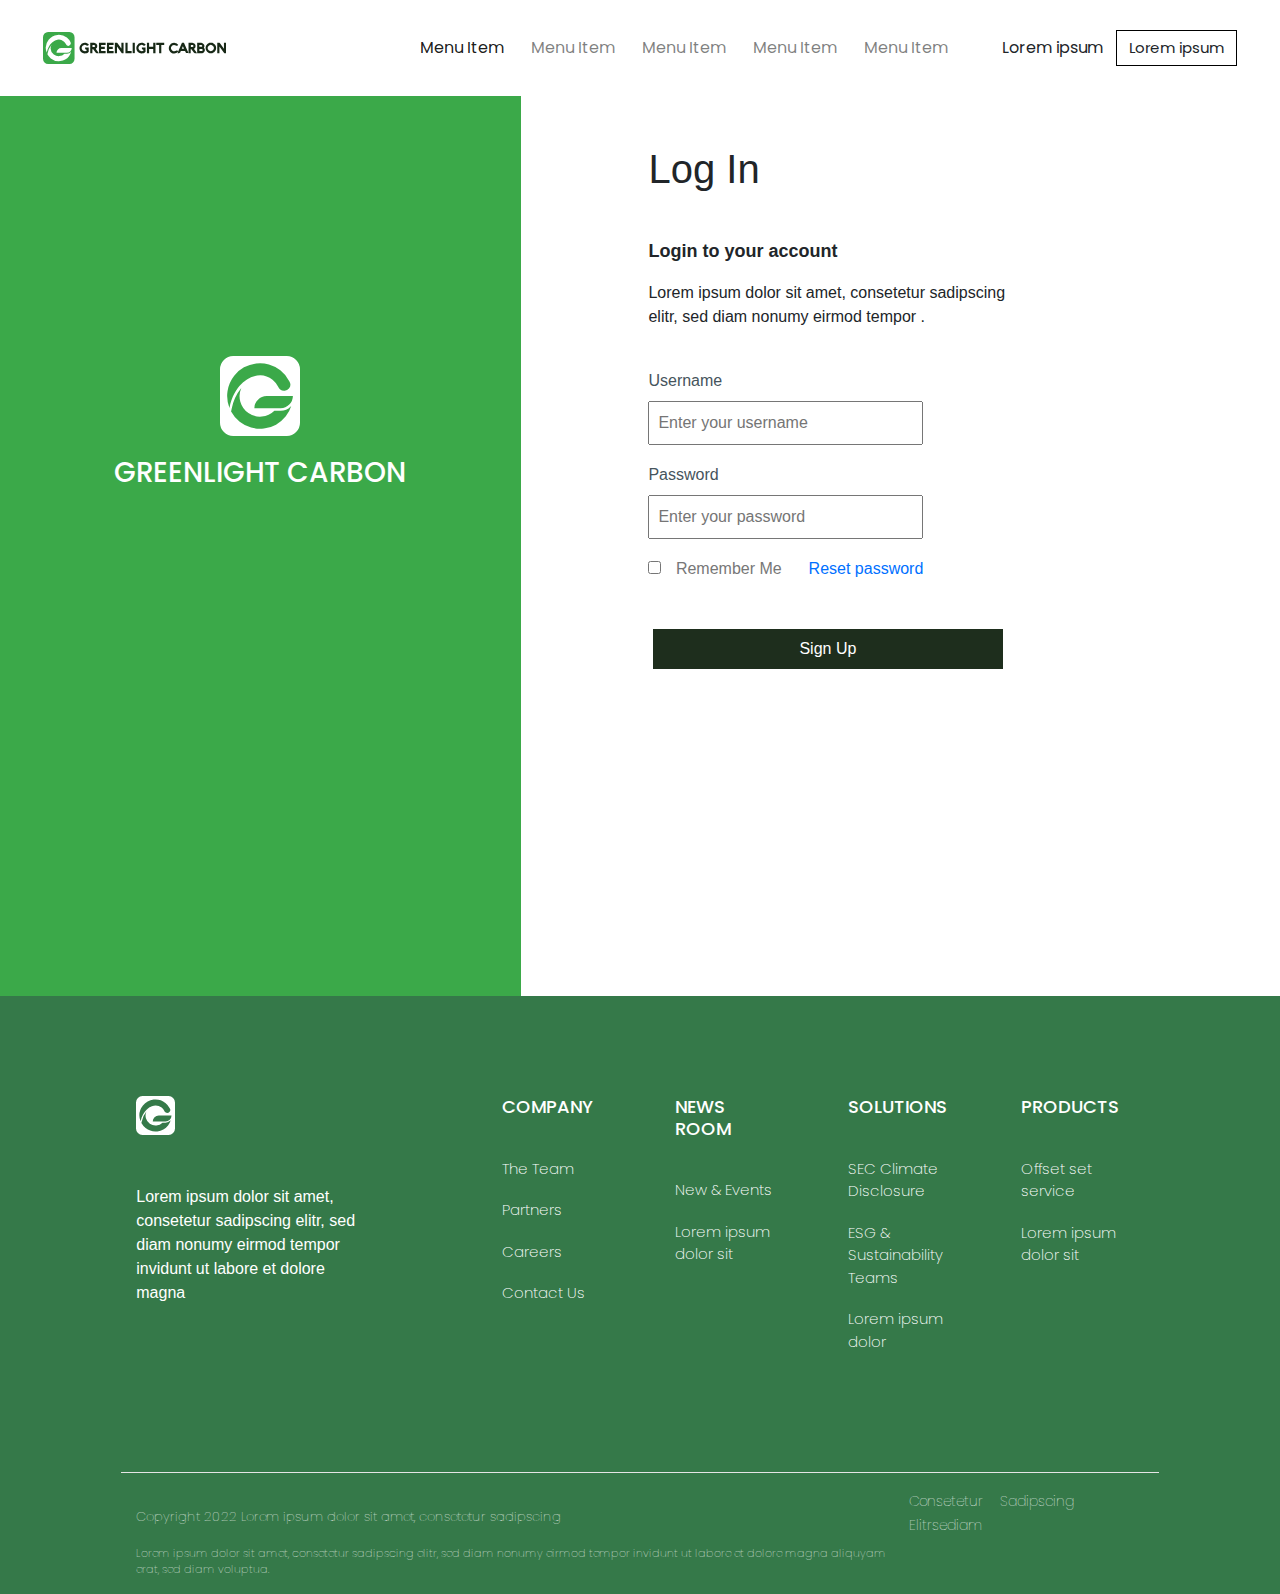
<file: Carbon Credits/login.html>
<!DOCTYPE html>
<html lang="en">
  <title>Document</title>
  <link href="./styles/styles.css" rel="stylesheet">
  <link rel="preconnect" href="https://fonts.googleapis.com">
  <link rel="preconnect" href="https://fonts.gstatic.com" crossorigin>
  <link href="https://fonts.googleapis.com/css2?family=Poppins:wght@100;200;300;400;600;700&family=Source+Sans+Pro:wght@300;400;600;700;900&display=swap" rel="stylesheet">
  <link rel="stylesheet" href="https://cdn.jsdelivr.net/npm/bootstrap@4.4.1/dist/css/bootstrap.min.css" integrity="sha384-Vkoo8x4CGsO3+Hhxv8T/Q5PaXtkKtu6ug5TOeNV6gBiFeWPGFN9MuhOf23Q9Ifjh" crossorigin="anonymous">
  <link rel="stylesheet" href="https://cdnjs.cloudflare.com/ajax/libs/font-awesome/6.1.1/css/all.min.css" integrity="sha512-KfkfwYDsLkIlwQp6LFnl8zNdLGxu9YAA1QvwINks4PhcElQSvqcyVLLD9aMhXd13uQjoXtEKNosOWaZqXgel0g==" crossorigin="anonymous" referrerpolicy="no-referrer" />
  <script src="https://code.jquery.com/jquery-3.4.1.slim.min.js" integrity="sha384-J6qa4849blE2+poT4WnyKhv5vZF5SrPo0iEjwBvKU7imGFAV0wwj1yYfoRSJoZ+n" crossorigin="anonymous"></script>
  <script src="https://cdn.jsdelivr.net/npm/popper.js@1.16.0/dist/umd/popper.min.js" integrity="sha384-Q6E9RHvbIyZFJoft+2mJbHaEWldlvI9IOYy5n3zV9zzTtmI3UksdQRVvoxMfooAo" crossorigin="anonymous"></script>
  <script src="https://cdn.jsdelivr.net/npm/bootstrap@4.4.1/dist/js/bootstrap.min.js" integrity="sha384-wfSDF2E50Y2D1uUdj0O3uMBJnjuUD4Ih7YwaYd1iqfktj0Uod8GCExl3Og8ifwB6" crossorigin="anonymous"></script>
  <link rel="stylesheet" href="https://cdnjs.cloudflare.com/ajax/libs/OwlCarousel2/2.3.4/assets/owl.carousel.min.css">
  <link rel="stylesheet" href="https://cdnjs.cloudflare.com/ajax/libs/OwlCarousel2/2.3.4/assets/owl.theme.default.min.css">
</head>
<body>
    <section>
        <div class="nav-bar container-fluid">
        <nav class="navbar navbar-expand-lg navbar-light bg-white">
            <div class="logo">
            <img src="./assets/logo_wide.svg">
        </div>
            <button class="navbar-toggler" type="button" data-toggle="collapse" data-target="#navbarTogglerDemo02" aria-controls="navbarTogglerDemo02" aria-expanded="false" aria-label="Toggle navigation">
              <span class="navbar-toggler-icon"></span>
            </button>
          
            <div class="collapse navbar-collapse" id="navbarTogglerDemo02">
              <ul class="navbar-nav mr-auto mt-2 mt-lg-0">
                <li class="nav-item active">
                  <a class="nav-link" href="#" class="link-dark">Menu Item <span class="sr-only">(current)</span></a>
                </li>
                <li class="nav-item">
                  <a class="nav-link" href="#" class="link-dark">Menu Item</a>
                </li>
                <li class="nav-item">
                    <a class="nav-link" href="#" class="link-dark">Menu Item</a>
                  </li>
                  <li class="nav-item">
                    <a class="nav-link" href="#" class="link-dark">Menu Item</a>
                  </li>
                <li class="nav-item">
                  <a class="nav-link" href="#" class="link-dark">Menu Item</a>
                </li>
              </ul>
              <div class="nav-buttons">
              <form class="form-inline my-2 my-lg-0">
                <button class="btn btn1 my-2 my-sm-0" type="submit">Lorem ipsum</button>
                <button type="button" class="btn btn2 btn-white" style="border:1px solid black;">Lorem ipsum</button>
              </form>
            </div>
            </div>
          </nav>
        </div>
    </section>


    <section>
        <div class="log-in">
        <div class="sign-up row container-fluid">
           
                <div class="col-lg-5 p-0">
                    <div class="sign-up-logo-page">
                        <div class="sign-up-logo">
                            <img src="./assets/logo.svg">
                            <div class="sign-up-heading">
                            <h3>GREENLIGHT CARBON</h3>
                            </div>
                        </div>
                    </div>
                </div>


                <div class="col-lg-7 p-0">
                    <div class="log-in-form">
                    <div class="sign-up-form">
                    <div class="sign-up-form-heading">
                        <h1>Log In</h1>
                    </div>
                     
                    <div class="sign-up-paras">
                        <div class="sign-up-para-1">
                            <p>Login to your account</p>
                        </div>
                        <div class="sign-up-para-2">
                            <p>Lorem ipsum dolor sit amet, consetetur sadipscing elitr, sed diam nonumy eirmod tempor .</p>
                        </div>
                    </div>

                        <form method="post" action="/" id="form" class="validate">
                            <div class="form-field">
                              <label for="full-name">Username</label>
                              <div class="full-name">
                              <input type="email" name="first-name" id="first-name" placeholder="Enter your username" required />                              </div>
                            </div>
                            <div class="form-field">
                                <label for="full-name">Password</label>
                                <div class="full-name">
                                <input type="password" name="first-name" id="first-name" placeholder="Enter your password" required />
                                </div>
                              </div>
                             


                              <div class="news-letter">
                                  <div>
                                <input type="checkbox" id="news-letter-button">
                                <label for="news-letter-button">Remember Me</label>
                               </div>
                                <div class="reset-password">
                                    <span style="color: #0070FF; font-weight: 500; cursor: pointer;"><a>Reset password</a></span>
                                </div>
                            </div>

                            <div class="form-field">
                              <label for=""></label>
                              <input type="submit" value="Sign Up"/>
                            </div>

                            
                          </form>
                    </div>
                </div>
                </div>

            </div>
    </section>

    <section>
        <div class="footer container-fluid">
          <div class="footer-wrapper row">
            <div class="col-lg-3 footer-para">
              <div class="footer-icon">
                <img src="./assets/logo.svg">
              </div>
              <p>
                Lorem ipsum dolor sit amet, consetetur sadipscing elitr, sed diam nonumy eirmod tempor invidunt ut labore et dolore magna
              </p>
            </div>
            <div class="col-lg-1"></div>
            <div class="col-lg-2 footer-links">
              <h5>COMPANY</h5>
               <a>The Team</a>
               <a>Partners</a>
               <a>Careers</a>
               <a>Contact Us</a>
            </div>
            <div class="col-lg-2 footer-links">
              <h5>NEWS ROOM</h5>
              <a>New & Events</a>
              <a>Lorem ipsum dolor sit</a>
            </div>
            <div class="col-lg-2 footer-links">
              <h5>SOLUTIONS</h5>
              <a>SEC Climate Disclosure</a>
              <a>ESG & Sustainability Teams</a>
              <a>Lorem ipsum dolor</a>
            </div>
            <div class="col-lg-2 footer-links">
              <h5>PRODUCTS</h5>
              <a>Offset set service</a>
              <a>Lorem ipsum dolor sit</a>
            </div>
          </div>
  
          <hr style="background-color: white; width: 83%; margin-left: auto; margin-right: auto;">
  
          <div class="copyright container-fluid">
            <div class="copyright-wrapper">
            <h6>Copyright 2022 Lorem ipsum dolor sit amet, consetetur sadipscing</h6>
            <p>
              Lorem ipsum dolor sit amet, consetetur sadipscing elitr, sed diam nonumy eirmod tempor invidunt ut labore et dolore magna aliquyam erat, sed diam voluptua.
            </p>
          </div>
          <div class="copyright-links">
            <a>Consetetur</a>
            <a>Sadipscing</a>
            <a>Elitrsediam</a>
          </div>
          </div>
        </div>
      </section>
</body>
</html>
</file>
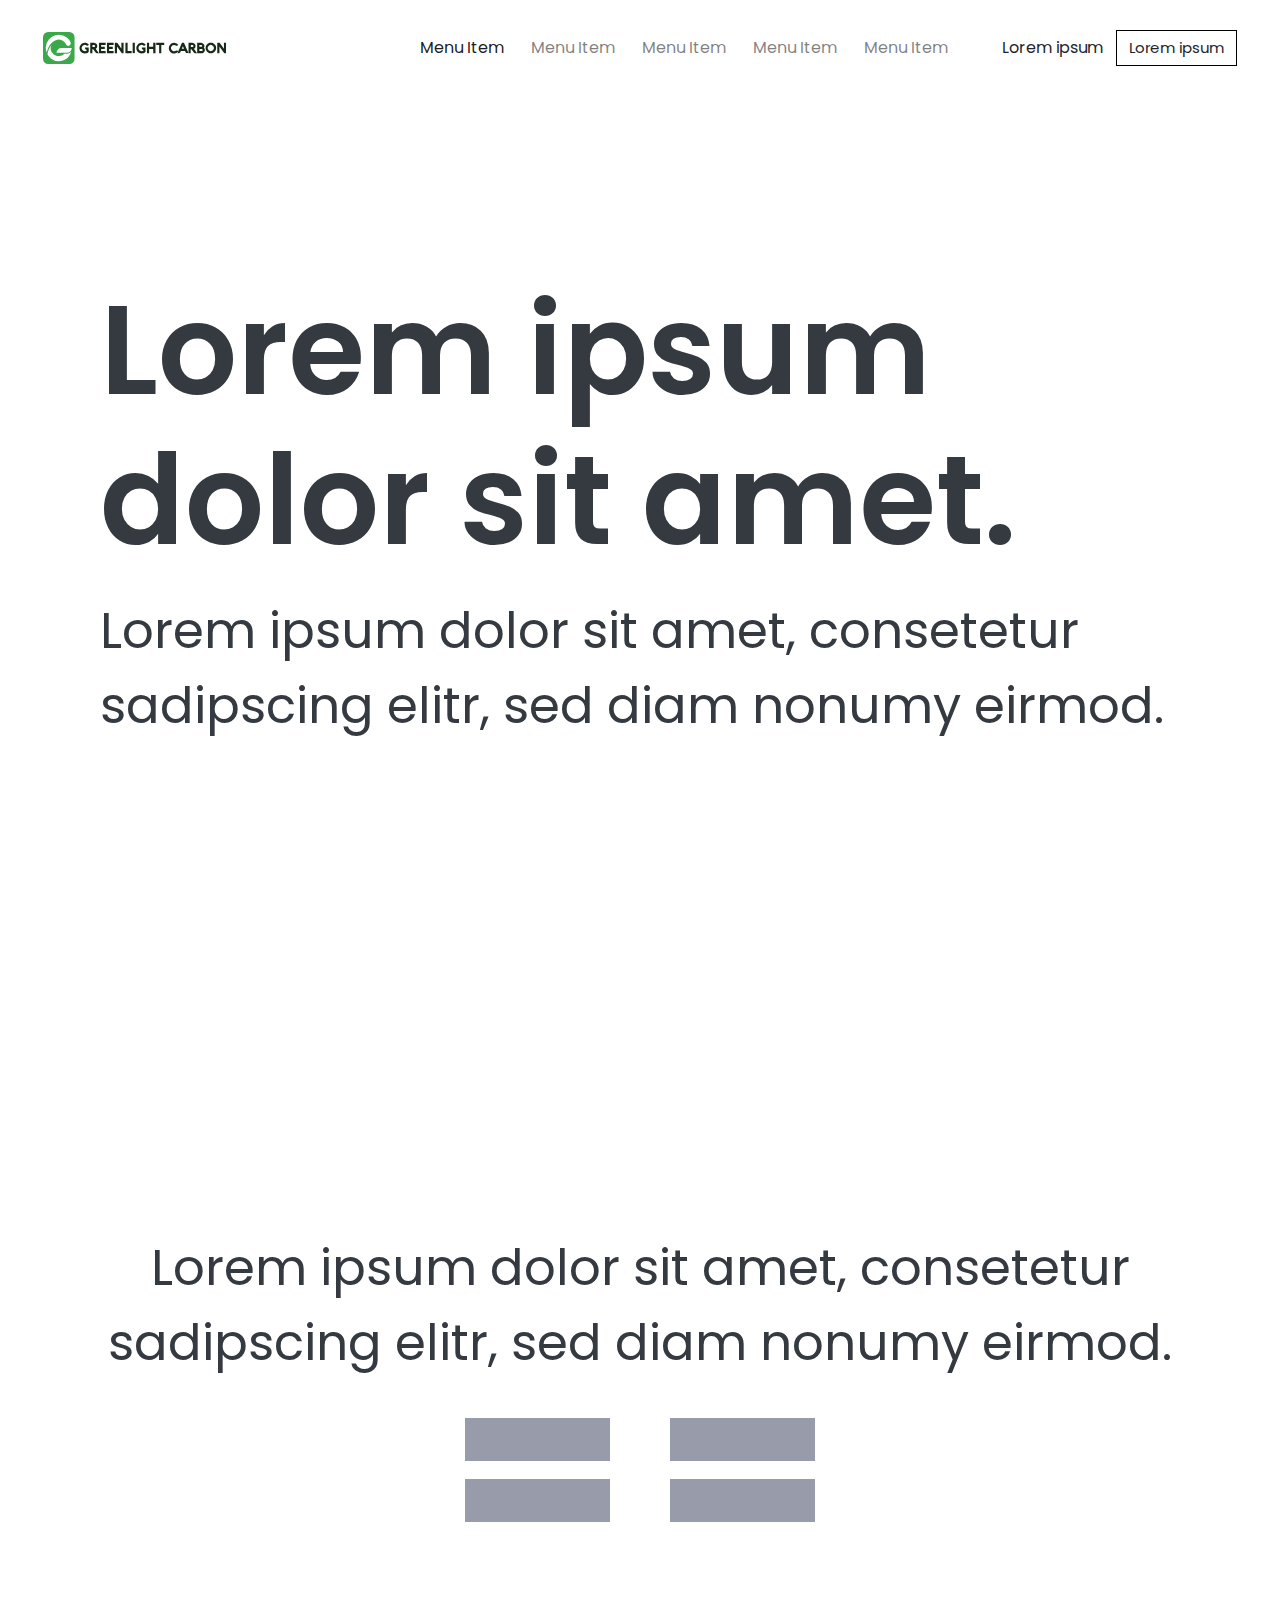
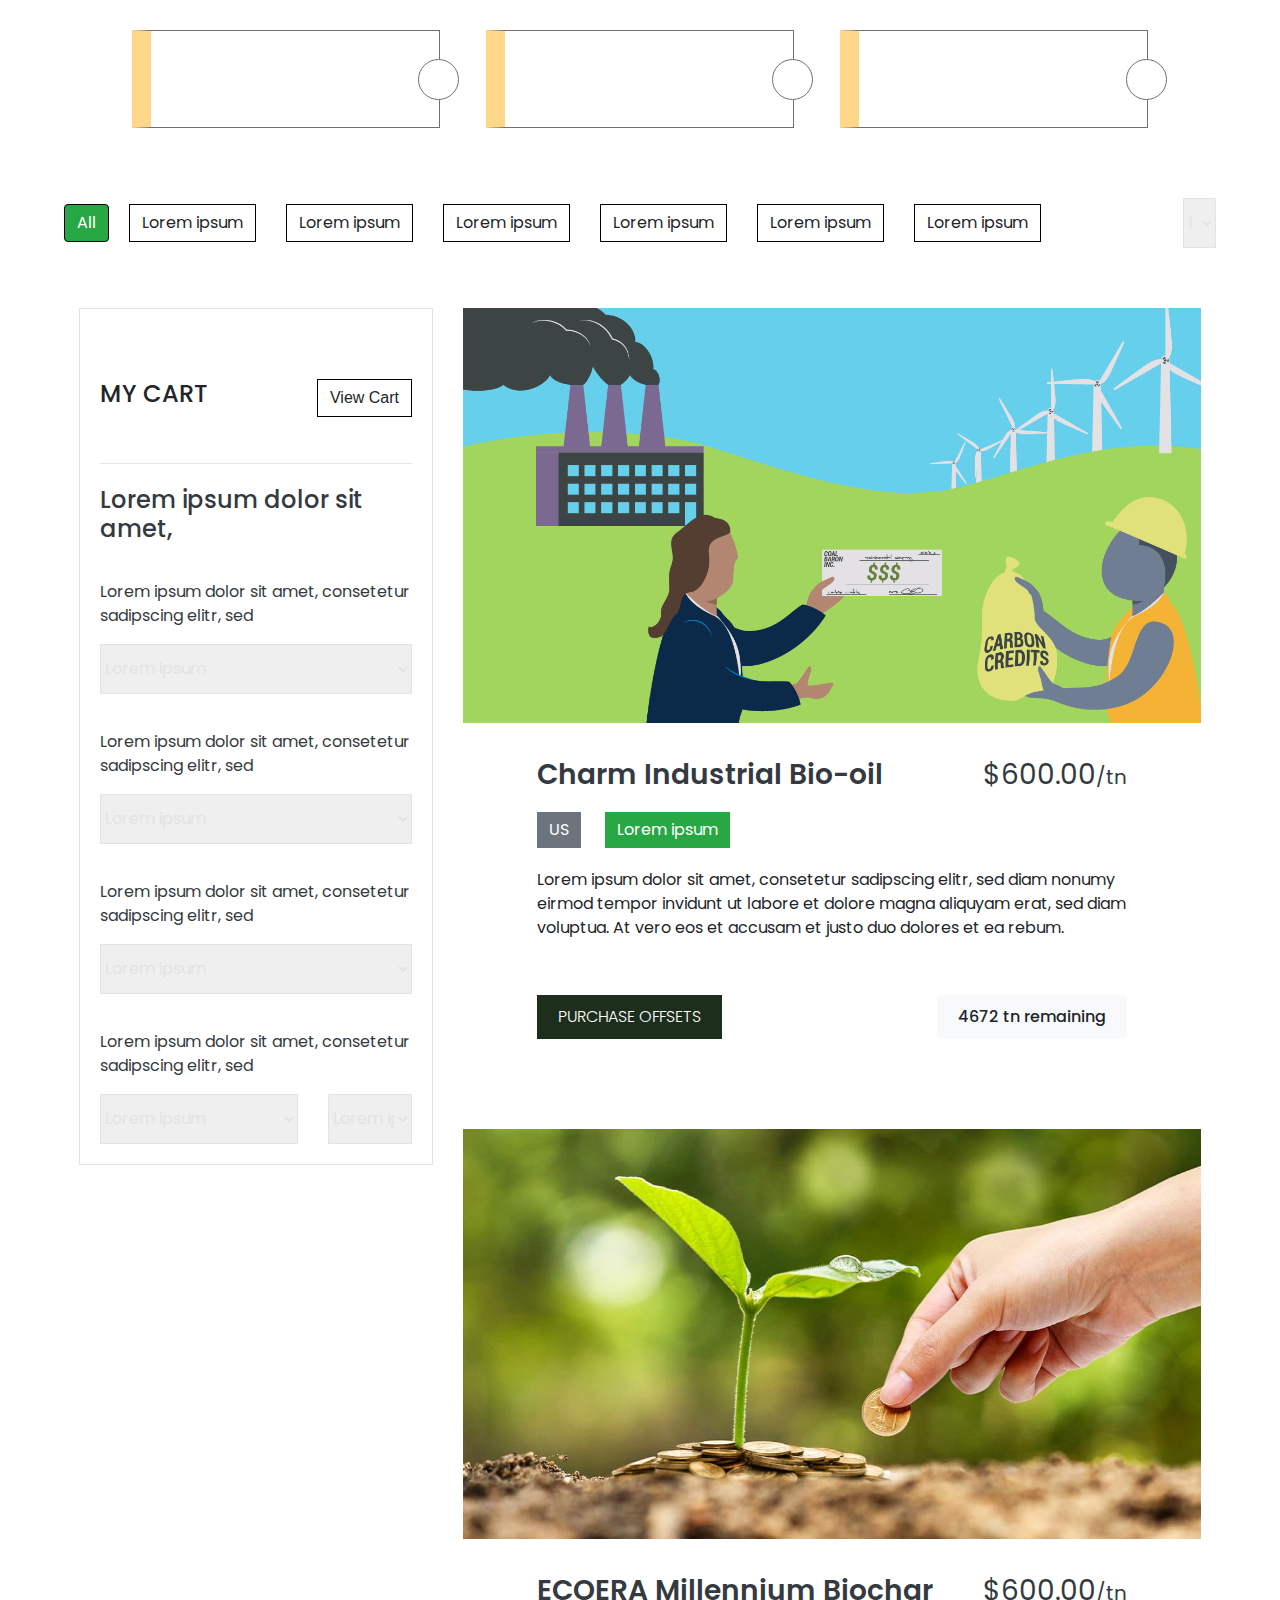
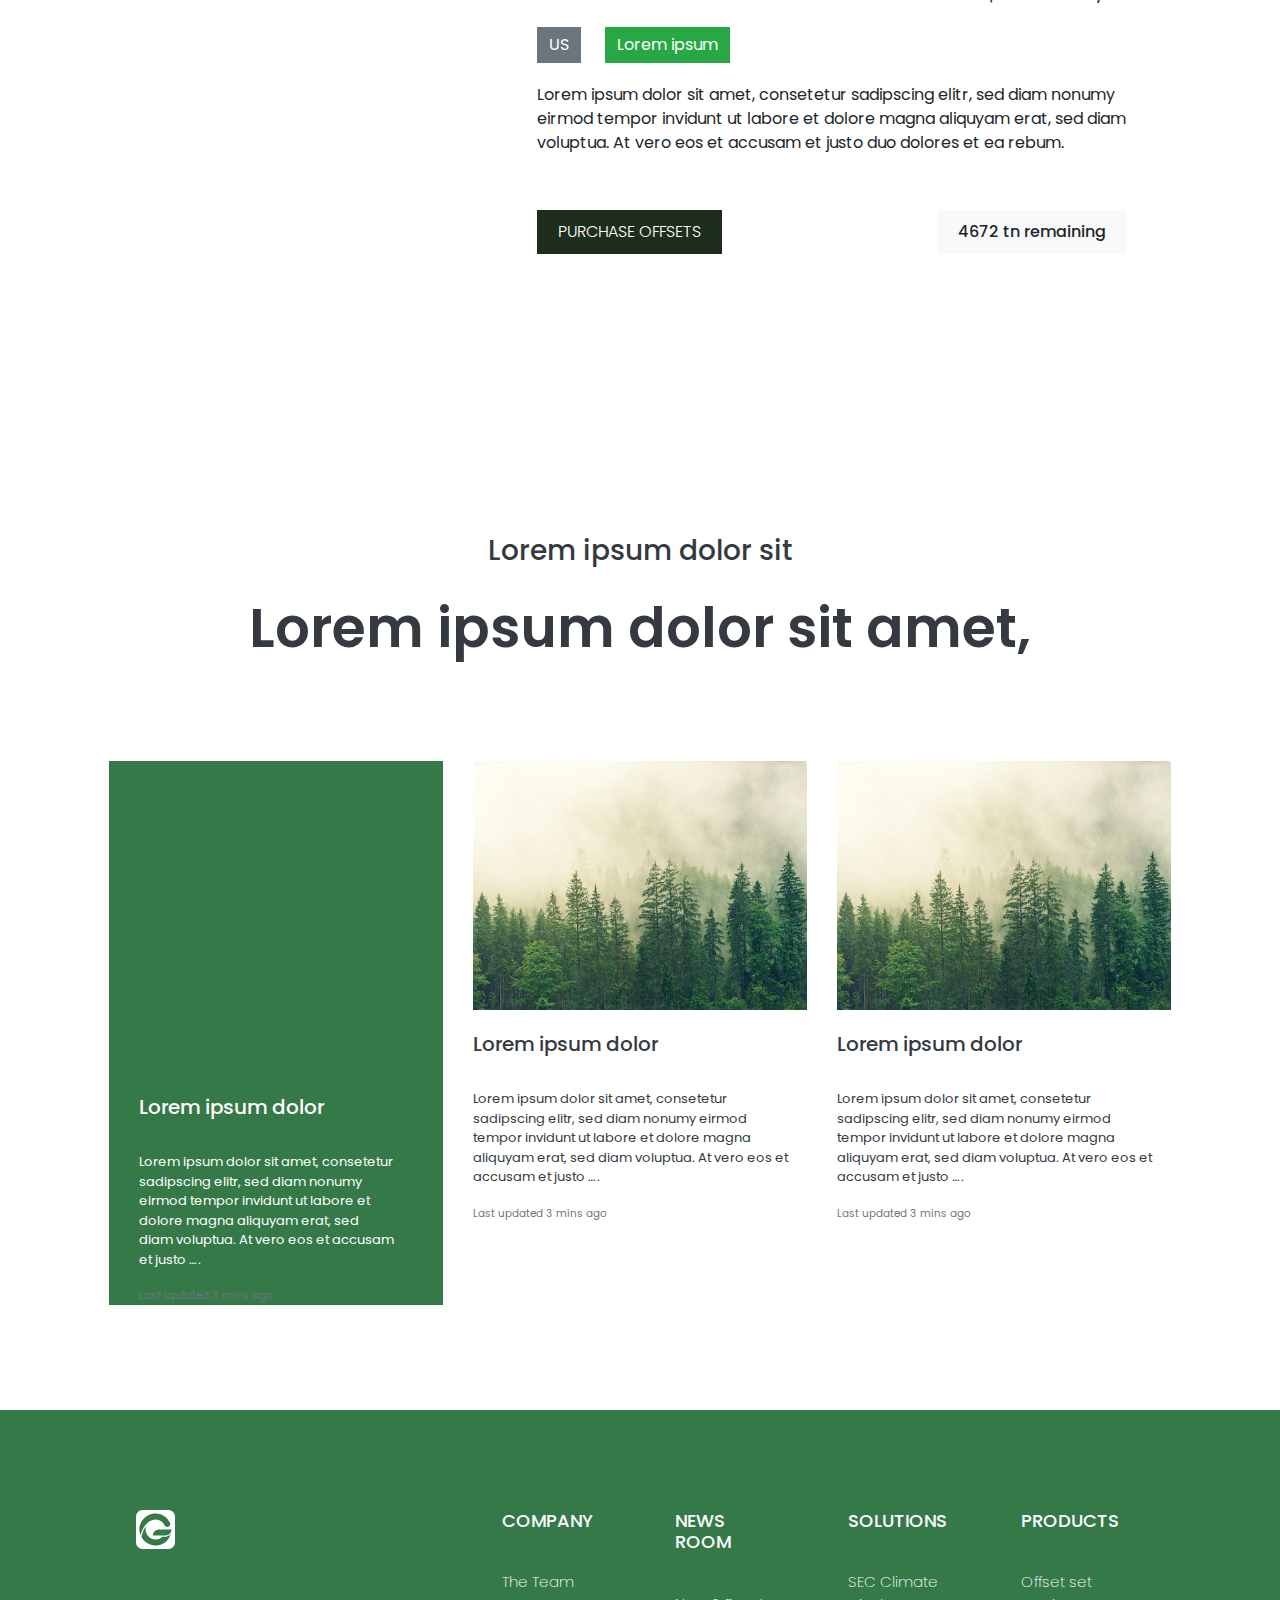
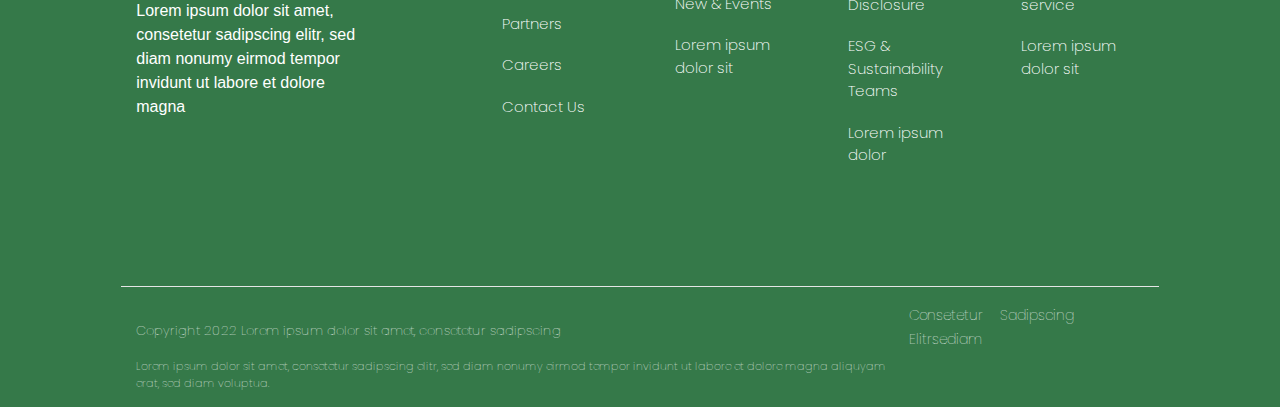
<file: Carbon Credits/product-listing.html>
<!DOCTYPE html>
<html lang="en">
  <title>Document</title>
  <link href="./styles/styles.css" rel="stylesheet">
  <link rel="preconnect" href="https://fonts.googleapis.com">
  <link rel="preconnect" href="https://fonts.gstatic.com" crossorigin>
  <link href="https://fonts.googleapis.com/css2?family=Poppins:wght@100;200;300;400;600;700&family=Source+Sans+Pro:wght@300;400;600;700;900&display=swap" rel="stylesheet">
  <link rel="stylesheet" href="https://cdn.jsdelivr.net/npm/bootstrap@4.4.1/dist/css/bootstrap.min.css" integrity="sha384-Vkoo8x4CGsO3+Hhxv8T/Q5PaXtkKtu6ug5TOeNV6gBiFeWPGFN9MuhOf23Q9Ifjh" crossorigin="anonymous">
  <link rel="stylesheet" href="https://cdnjs.cloudflare.com/ajax/libs/font-awesome/6.1.1/css/all.min.css" integrity="sha512-KfkfwYDsLkIlwQp6LFnl8zNdLGxu9YAA1QvwINks4PhcElQSvqcyVLLD9aMhXd13uQjoXtEKNosOWaZqXgel0g==" crossorigin="anonymous" referrerpolicy="no-referrer" />
  <script src="https://code.jquery.com/jquery-3.4.1.slim.min.js" integrity="sha384-J6qa4849blE2+poT4WnyKhv5vZF5SrPo0iEjwBvKU7imGFAV0wwj1yYfoRSJoZ+n" crossorigin="anonymous"></script>
  <script src="https://cdn.jsdelivr.net/npm/popper.js@1.16.0/dist/umd/popper.min.js" integrity="sha384-Q6E9RHvbIyZFJoft+2mJbHaEWldlvI9IOYy5n3zV9zzTtmI3UksdQRVvoxMfooAo" crossorigin="anonymous"></script>
  <script src="https://cdn.jsdelivr.net/npm/bootstrap@4.4.1/dist/js/bootstrap.min.js" integrity="sha384-wfSDF2E50Y2D1uUdj0O3uMBJnjuUD4Ih7YwaYd1iqfktj0Uod8GCExl3Og8ifwB6" crossorigin="anonymous"></script>
  <link rel="stylesheet" href="https://cdnjs.cloudflare.com/ajax/libs/OwlCarousel2/2.3.4/assets/owl.carousel.min.css">
  <link rel="stylesheet" href="https://cdnjs.cloudflare.com/ajax/libs/OwlCarousel2/2.3.4/assets/owl.theme.default.min.css">

<style>
  .listing-info-para p {
        font-size: 50px;
        margin: 20px 35px 20px 35px !important;
    }
</style>

</head>
<body>


    <section>
        <div class="nav-bar container-fluid">
        <nav class="navbar navbar-expand-lg navbar-light bg-white">
            <div class="logo">
            <img src="./assets/logo_wide.svg">
        </div>
            <button class="navbar-toggler" type="button" data-toggle="collapse" data-target="#navbarTogglerDemo02" aria-controls="navbarTogglerDemo02" aria-expanded="false" aria-label="Toggle navigation">
              <span class="navbar-toggler-icon"></span>
            </button>
          
            <div class="collapse navbar-collapse" id="navbarTogglerDemo02">
              <ul class="navbar-nav mr-auto mt-2 mt-lg-0">
                <li class="nav-item active">
                  <a class="nav-link" href="#" class="link-dark">Menu Item <span class="sr-only">(current)</span></a>
                </li>
                <li class="nav-item">
                  <a class="nav-link" href="#" class="link-dark">Menu Item</a>
                </li>
                <li class="nav-item">
                    <a class="nav-link" href="#" class="link-dark">Menu Item</a>
                  </li>
                  <li class="nav-item">
                    <a class="nav-link" href="#" class="link-dark">Menu Item</a>
                  </li>
                <li class="nav-item">
                  <a class="nav-link" href="#" class="link-dark">Menu Item</a>
                </li>
              </ul>
              <div class="nav-buttons">
              <form class="form-inline my-2 my-lg-0">
                <button class="btn btn1 my-2 my-sm-0" type="submit">Lorem ipsum</button>
                <button type="button" class="btn btn2 btn-white" style="border:1px solid black;">Lorem ipsum</button>
              </form>
            </div>
            </div>
          </nav>
        </div>
    </section>



    <section>
        <div class="main-banner container-fluid">
               <div class="main-banner-wrapper">
                 <div class="main-heading-product-listing">
               <h1 style="font-size: 125px">Lorem ipsum dolor sit amet.</h1>
               </div>
               <div class="main-banner-para" style="    width: 100%;">
               <p style="    font-size: 50px;">Lorem ipsum dolor sit amet, consetetur sadipscing elitr, sed diam nonumy eirmod.</p>
            </div>
                 </div>
            </div>
        </div>
    </section>

    <section>
        <div class="listing-info">
            <div class="listing-info-para">
                <p>Lorem ipsum dolor sit amet, consetetur sadipscing elitr, sed diam nonumy eirmod.</p>
            </div>
            <div class="listing-info-featues">
              <div class="features-boxes">
                <div class="feautures"></div>
                <div class="feautures"></div>
              </div>
              <div class="features-boxes">
                <div class="feautures"></div>
                <div class="feautures"></div>
              </div>
            </div>
        </div>

        <div class="listing-product-cards">
            <div class="cards-wrapper row">
                <div class="col-lg-4">
                    <div class="cards">
                        <div class="cards-eclipes"></div>
                    </div>
                </div>
                <div class=" col-lg-4">
                    <div class="cards">
                        <div class="cards-eclipes"></div>
                    </div>
                </div>
                <div class="col-lg-4">
                    <div class="cards">
                        <div class="cards-eclipes"></div>
                    </div>
                </div>
            </div>
        </div>
    </section>

    <section>
        <div class="middle-nav">

            <div class="nav-bar">
                <nav class="navbar navbar-expand-lg navbar-light bg-white p-0">
                    <button class="navbar-toggler" type="button" data-toggle="collapse" data-target="#navbarTogglerDemo02" aria-controls="navbarTogglerDemo02" aria-expanded="false" aria-label="Toggle navigation">
                      <span class="navbar-toggler-icon"></span>
                    </button>
                  
                    <div class="collapse navbar-collapse" id="navbarTogglerDemo02">
                      <ul class="navbar-nav mr-auto mt-2 mt-lg-0">
                        <li class="nav-item active">
                            <button type="button" class="btn btn2 btn-success" style="border:1px solid black;">All</button>
                        </li>
                        <li class="nav-item active">
                            <button type="button" class="btn btn2 btn-white" style="border:1px solid black;">Lorem ipsum</button>
                        </li>
                        <li class="nav-item">
                            <button type="button" class="btn btn2 btn-white" style="border:1px solid black;">Lorem ipsum</button>
                        </li>
                        <li class="nav-item">
                            <button type="button" class="btn btn2 btn-white" style="border:1px solid black;">Lorem ipsum</button>
                          </li>
                          <li class="nav-item">
                            <button type="button" class="btn btn2 btn-white" style="border:1px solid black;">Lorem ipsum</button>
                          </li>
                        <li class="nav-item">
                            <button type="button" class="btn btn2 btn-white" style="border:1px solid black;">Lorem ipsum</button>
                        </li>
                        <li class="nav-item">
                            <button type="button" class="btn btn2 btn-white" style="border:1px solid black;">Lorem ipsum</button>
                        </li>
                      </ul>
                      <div class="nav-buttons">
                      <form class="form-inline my-2 my-lg-0">
                        <select class="form-select">
                            <option>1</option>
                            <option>2</option>
                            <option>3</option>
                            <option>4</option>
                          </select>
                      </form>
                    </div>
                    </div>
                  </nav>
                </div>
        </div>

        <div class="my-cart">
            <div class="my-cart-wrapper row">
                <div class="my-cart-content-wrapper col-lg-4">
                    <div class="for-border">
                <div class="my-cart-content">
                    <div class="cart-heading">
                        <h3>MY CART</h3>
                    </div>
                    <div class="my-cart-buttom">
                        <button type="button" class="btn btn2 btn-white" style="border:1px solid black;">View Cart</button>
                    </div>
                </div>
                <hr>

                <div class="my-cart-selector">
                    <div class="selector-content">
                        <div class="selector-heading">
                            <h3>Lorem ipsum dolor sit amet,</h3>
                        </div>
                        <div class="selector-para">
                            <p>Lorem ipsum dolor sit amet, consetetur sadipscing elitr, sed</p>
                        </div>

                        <div class="selector-box">
                            <select class="form-select">
                                <option>Lorem ipsum</option>
                                <option>2</option>
                                <option>3</option>
                                <option>4</option>
                              </select>
                        </div>
                    </div>
                    <div class="my-cart-selector">
                        <div class="selector-content">
                            <div class="selector-para">
                                <p>Lorem ipsum dolor sit amet, consetetur sadipscing elitr, sed</p>
                            </div>
    
                            <div class="selector-box">
                                <select class="form-select">
                                    <option>Lorem ipsum</option>
                                    <option>2</option>
                                    <option>3</option>
                                    <option>4</option>
                                  </select>
                            </div>
                        </div>
                    </div>
                    <div class="my-cart-selector">
                        <div class="selector-content">
                            <div class="selector-para">
                                <p>Lorem ipsum dolor sit amet, consetetur sadipscing elitr, sed</p>
                            </div>
    
                            <div class="selector-box">
                                <select class="form-select">
                                    <option>Lorem ipsum</option>
                                    <option>2</option>
                                    <option>3</option>
                                    <option>4</option>
                                  </select>
                            </div>
                        </div>
                    </div>
                    <div class="my-cart-container">
                    <div class="my-cart-selector">
                        <div class="selector-content">
                            <div class="selector-para">
                                <p>Lorem ipsum dolor sit amet, consetetur sadipscing elitr, sed</p>
                            </div>
                            <div class="row">
                                <div class="col-lg-8">
                            <div class="selector-box">
                                <select class="form-select">
                                    <option>Lorem ipsum</option>
                                    <option>2</option>
                                    <option>3</option>
                                    <option>4</option>
                                  </select>
                            </div>
                            </div>
                            <div class="col-lg-4">
                                <div class="selector-box">
                                    <select class="form-select">
                                        <option>Lorem ipsum</option>
                                        <option>2</option>
                                        <option>3</option>
                                        <option>4</option>
                                      </select>
                                </div>
                            </div>
                           </div>
                        </div>
                    </div>
                </div>
                </div>

            </div>
            </div>
                <div class="col-lg-8">


                    <div class="product-box">
                        <div class="product-box-img">
                            <img src="./assets/1_faUMPWxKYQQUXaph8BKu0g.png">
                        </div>
                        <div class="product-box-content">
                            <div class="product-heading">
                                <h3>Charm Industrial Bio-oil</h3>
                                <div class="product-price">
                                <h3>$600.00<span style="font-size:20px;">/tn</span></h3>
                               </div>
                            </div>
                            <div class="product-box-buttons">
                                <button type="button" class="btn btn2 btn-secondary border-0 rounded-0 us-button">US</button>
                                <button type="button" class="btn btn2 btn-success border-0 rounded-0" style="border:1px solid black;">Lorem ipsum</button>
                            </div>
                            <div class="product-box-paras">
                             <p>Lorem ipsum dolor sit amet, consetetur sadipscing elitr, sed diam nonumy eirmod tempor invidunt ut labore et dolore magna aliquyam erat, sed diam voluptua. At vero eos et accusam et justo duo dolores et ea rebum.</p>
                            </div>
                            <div class="product-box-order-button">
                                <button type="button" class="btn btn2 btn-white" style="background-color: #1E2E1D; color: white; font-size: 16px; padding: 9px 20px; font-weight: 300;">PURCHASE OFFSETS</button>
                                <button type="button" class="btn btn2 btn-light" style="font-size: 16px; padding: 9px 20px; font-weight: 500;">4672 tn remaining</button>
                                
                            </div>
                        </div>
                    </div>
                

                    <div class="product-box">
                        <div class="product-box-img">
                            <img src="./assets/masthead-1170x550.jpg">
                        </div>
                        <div class="product-box-content">
                            <div class="product-heading">
                                <h3>ECOERA Millennium Biochar</h3>
                                <div class="product-price">
                                    <h3>$600.00<span style="font-size:20px;">/tn</span></h3>
                                   </div>
                            </div>
                            <div class="product-box-buttons">
                                <button type="button" class="btn btn2 btn-secondary border-0 rounded-0 us-button">US</button>
                                <button type="button" class="btn btn2 btn-success border-0 rounded-0" style="border:1px solid black;">Lorem ipsum</button>
                            </div>
                            <div class="product-box-paras">
                             <p>Lorem ipsum dolor sit amet, consetetur sadipscing elitr, sed diam nonumy eirmod tempor invidunt ut labore et dolore magna aliquyam erat, sed diam voluptua. At vero eos et accusam et justo duo dolores et ea rebum.</p>
                            </div>
                            <div class="product-box-order-button">
                                <button type="button" class="btn btn2 btn-white" style="background-color: #1E2E1D; color: white; font-size: 16px; padding: 9px 20px; font-weight: 300;">PURCHASE OFFSETS</button>
                                <button type="button" class="btn btn2 btn-light" style="font-size: 16px; padding: 9px 20px; font-weight: 500;">4672 tn remaining</button>
                                
                            </div>
                        </div>
                    </div>


                </div>
                
                </div>
            </div>
        </div>
    </section>

    <section>
        <div class="gallery">
          <div class="gallery-heading">
            <h3>Lorem ipsum dolor sit</h3>
            <h1>Lorem ipsum dolor sit amet,</h1>
          </div>
  
          <div class="gallery-cards">
  
            
            <div class="card-deck">
              <div class="card border-0 p-0" style="pointer-events: none;">
                <div class="green-card-placeholder"></div>
                <div class="green-card-body">
                  <h5 class="card-title">Lorem ipsum dolor</h5>
                  <p class="card-text">Lorem ipsum dolor sit amet, consetetur sadipscing elitr, sed diam nonumy eirmod tempor invidunt ut labore et dolore magna aliquyam erat, sed diam voluptua. At vero eos et accusam et justo ….</p>
                  <p class="card-text"><small class="text-muted">Last updated 3 mins ago</small></p>
                </div>
              </div>
              <div class="card border-0 p-0" style="pointer-events: none;">
                <img class="card-img-top" src="./assets/forest-3622519_960_720.png" alt="Card image cap">
                <div class="card-body p-0">
                  <h5 class="card-title">Lorem ipsum dolor</h5>
                  <p class="card-text">Lorem ipsum dolor sit amet, consetetur sadipscing elitr, sed diam nonumy eirmod tempor invidunt ut labore et dolore magna aliquyam erat, sed diam voluptua. At vero eos et accusam et justo ….</p>
                  <p class="card-text"><small class="text-muted">Last updated 3 mins ago</small></p>
                </div>
              </div>
              <div class="card border-0 p-0" style="pointer-events: none;">
                <img class="card-img-top" src="./assets/forest-3622519_960_720.png" alt="Card image cap">
                <div class="card-body p-0">
                  <h5 class="card-title">Lorem ipsum dolor</h5>
                  <p class="card-text">Lorem ipsum dolor sit amet, consetetur sadipscing elitr, sed diam nonumy eirmod tempor invidunt ut labore et dolore magna aliquyam erat, sed diam voluptua. At vero eos et accusam et justo ….</p>
                  <p class="card-text"><small class="text-muted">Last updated 3 mins ago</small></p>
                </div>
              </div>
            </div>
  
  
          </div>
        </div>
      </section>


      <section>
        <div class="footer container-fluid">
          <div class="footer-wrapper row">
            <div class="col-lg-3 footer-para">
              <div class="footer-icon">
                <img src="./assets/logo.svg">
              </div>
              <p>
                Lorem ipsum dolor sit amet, consetetur sadipscing elitr, sed diam nonumy eirmod tempor invidunt ut labore et dolore magna
              </p>
            </div>
            <div class="col-lg-1"></div>
            <div class="col-lg-2 footer-links">
              <h5>COMPANY</h5>
               <a>The Team</a>
               <a>Partners</a>
               <a>Careers</a>
               <a>Contact Us</a>
            </div>
            <div class="col-lg-2 footer-links">
              <h5>NEWS ROOM</h5>
              <a>New & Events</a>
              <a>Lorem ipsum dolor sit</a>
            </div>
            <div class="col-lg-2 footer-links">
              <h5>SOLUTIONS</h5>
              <a>SEC Climate Disclosure</a>
              <a>ESG & Sustainability Teams</a>
              <a>Lorem ipsum dolor</a>
            </div>
            <div class="col-lg-2 footer-links">
              <h5>PRODUCTS</h5>
              <a>Offset set service</a>
              <a>Lorem ipsum dolor sit</a>
            </div>
          </div>
  
          <hr style="background-color: white; width: 83%; margin-left: auto; margin-right: auto;">
  
          <div class="copyright container-fluid">
            <div class="copyright-wrapper">
            <h6>Copyright 2022 Lorem ipsum dolor sit amet, consetetur sadipscing</h6>
            <p>
              Lorem ipsum dolor sit amet, consetetur sadipscing elitr, sed diam nonumy eirmod tempor invidunt ut labore et dolore magna aliquyam erat, sed diam voluptua.
            </p>
          </div>
          <div class="copyright-links">
            <a>Consetetur</a>
            <a>Sadipscing</a>
            <a>Elitrsediam</a>
          </div>
          </div>
        </div>
      </section>
</body>
</html>
</file>
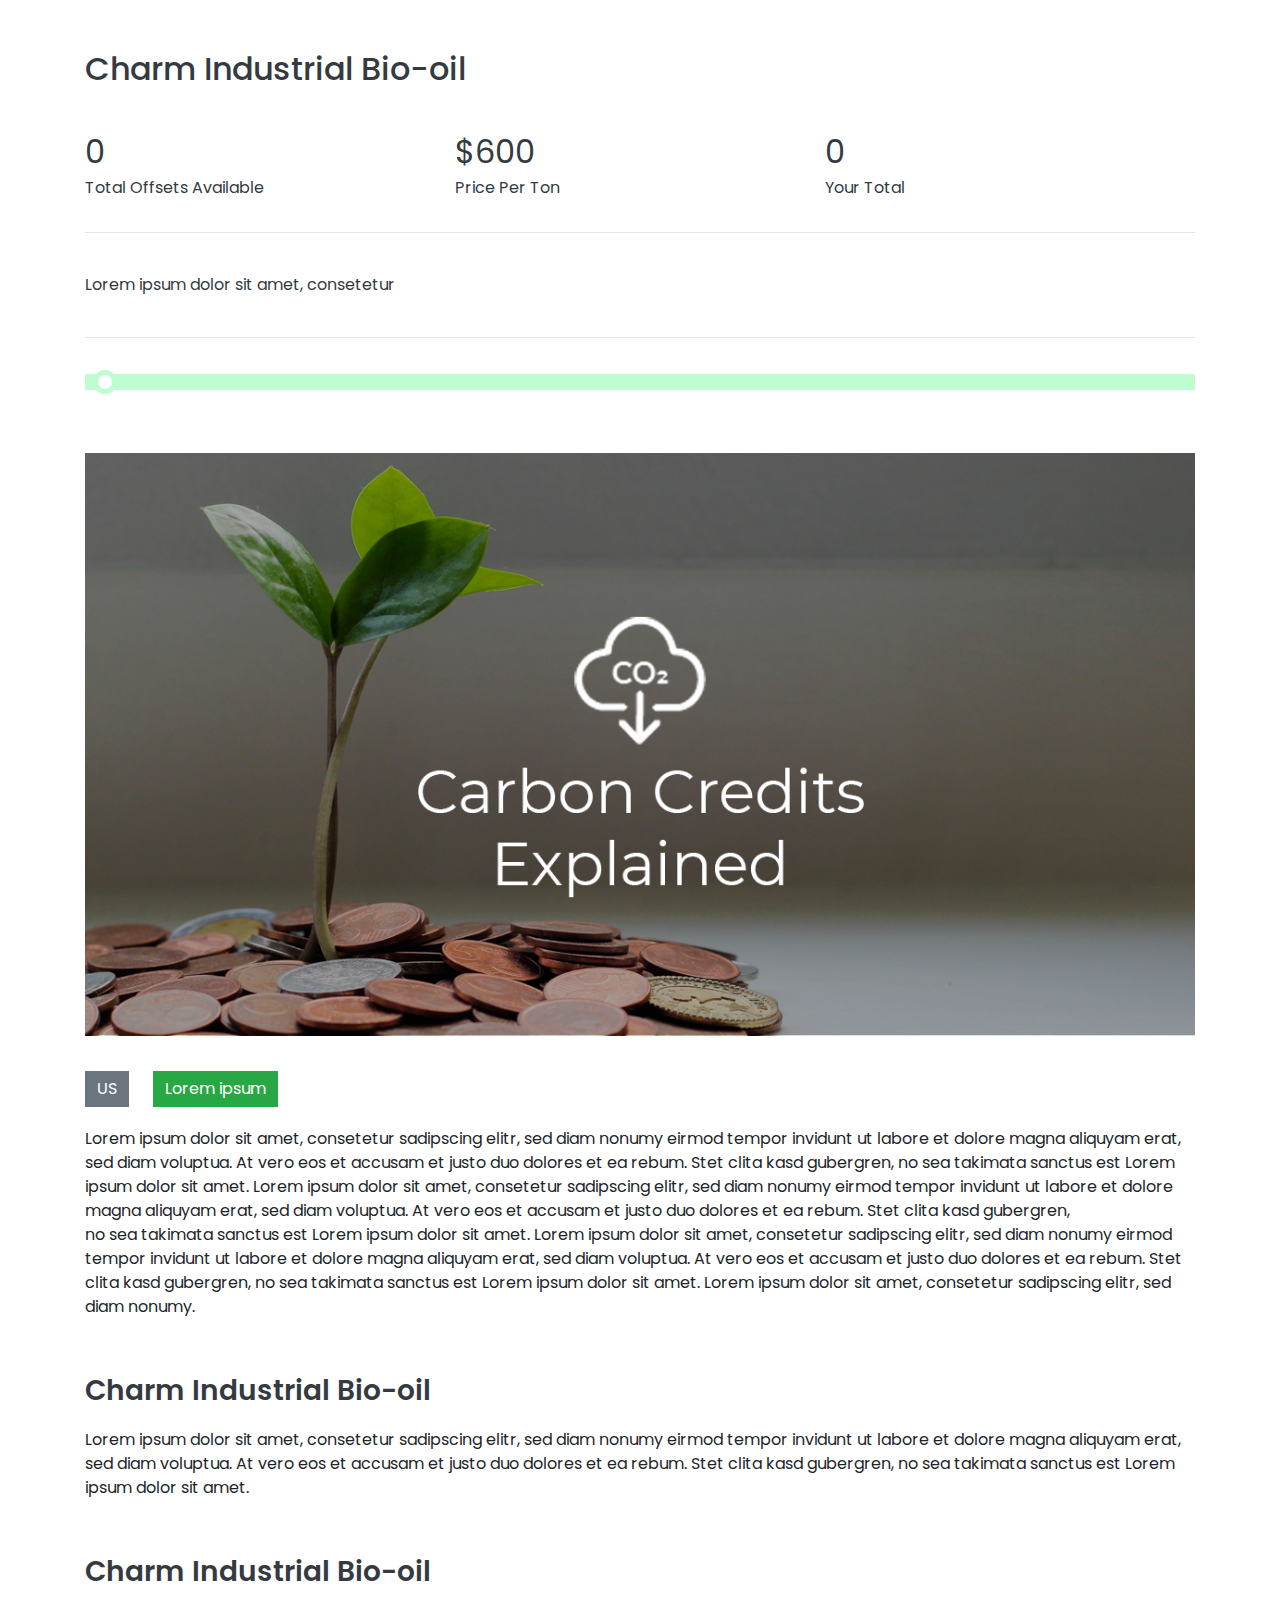
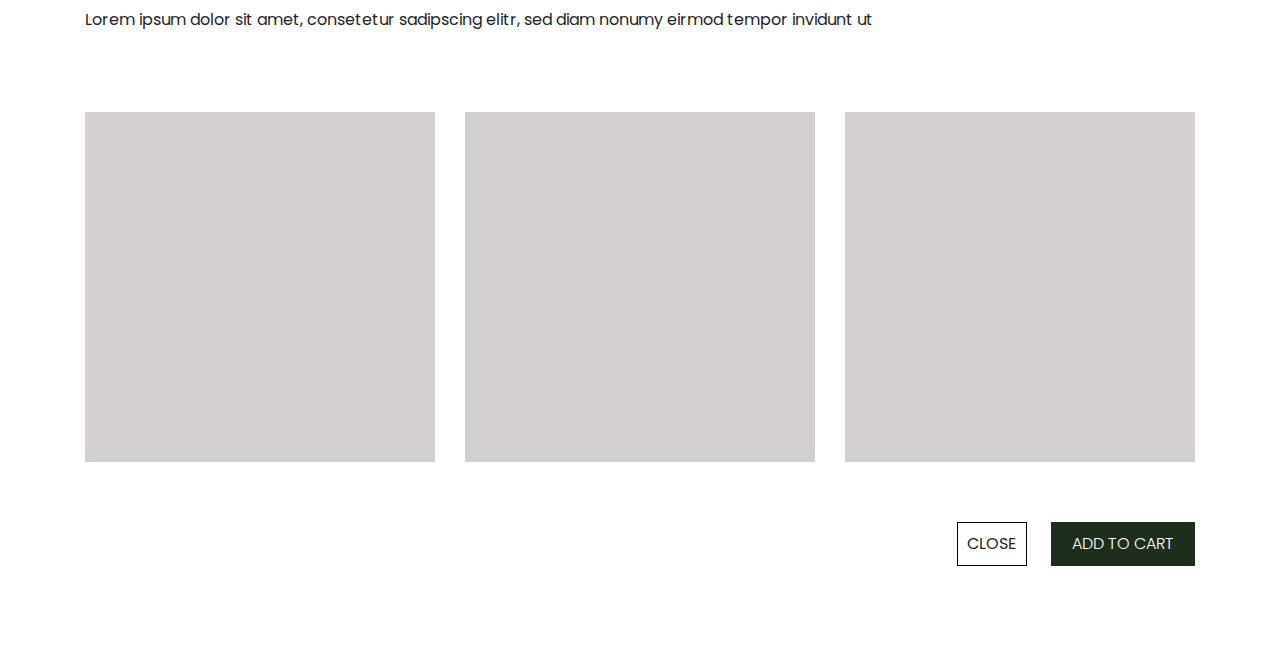
<file: Carbon Credits/product-view-popup.html>
<!DOCTYPE html>
<html lang="en">
    <title>Document</title>
    <link href="./styles/styles.css" rel="stylesheet">
    <link rel="preconnect" href="https://fonts.googleapis.com">
    <link rel="preconnect" href="https://fonts.gstatic.com" crossorigin>
    <link href="https://fonts.googleapis.com/css2?family=Poppins:wght@100;200;300;400;600;700&family=Source+Sans+Pro:wght@300;400;600;700;900&display=swap" rel="stylesheet">
    <link rel="stylesheet" href="https://cdn.jsdelivr.net/npm/bootstrap@4.4.1/dist/css/bootstrap.min.css" integrity="sha384-Vkoo8x4CGsO3+Hhxv8T/Q5PaXtkKtu6ug5TOeNV6gBiFeWPGFN9MuhOf23Q9Ifjh" crossorigin="anonymous">
    <link rel="stylesheet" href="https://cdnjs.cloudflare.com/ajax/libs/font-awesome/6.1.1/css/all.min.css" integrity="sha512-KfkfwYDsLkIlwQp6LFnl8zNdLGxu9YAA1QvwINks4PhcElQSvqcyVLLD9aMhXd13uQjoXtEKNosOWaZqXgel0g==" crossorigin="anonymous" referrerpolicy="no-referrer" />
    <script src="https://code.jquery.com/jquery-3.4.1.slim.min.js" integrity="sha384-J6qa4849blE2+poT4WnyKhv5vZF5SrPo0iEjwBvKU7imGFAV0wwj1yYfoRSJoZ+n" crossorigin="anonymous"></script>
    <script src="https://cdn.jsdelivr.net/npm/popper.js@1.16.0/dist/umd/popper.min.js" integrity="sha384-Q6E9RHvbIyZFJoft+2mJbHaEWldlvI9IOYy5n3zV9zzTtmI3UksdQRVvoxMfooAo" crossorigin="anonymous"></script>
    <script src="https://cdn.jsdelivr.net/npm/bootstrap@4.4.1/dist/js/bootstrap.min.js" integrity="sha384-wfSDF2E50Y2D1uUdj0O3uMBJnjuUD4Ih7YwaYd1iqfktj0Uod8GCExl3Og8ifwB6" crossorigin="anonymous"></script>
    <link rel="stylesheet" href="https://cdnjs.cloudflare.com/ajax/libs/OwlCarousel2/2.3.4/assets/owl.carousel.min.css">
    <link rel="stylesheet" href="https://cdnjs.cloudflare.com/ajax/libs/OwlCarousel2/2.3.4/assets/owl.theme.default.min.css">
</head>
<body>
     
    <section>
        <div class="product-info container">
            <div class="product-info-wrapper">
                <div class="product-info-heading">
                    <h2>Charm Industrial Bio-oil</h2>
                </div>
            </div>

        <div class="price-calculator container-fluid p-0">
          <div class="calculator-wrapper">
              <div class="price-wrapper">
              
               
                <div class="span-boxes">
                  <span id="total-offsets" class="val">
                      0
                  </span>
                  <p>Total Offsets Available</p>
                </div>
                  
                <div class="span-boxes">
                  <span id="price-per-ton" class="val">
                      $600
                  </span>
                  <p>Price Per Ton</p>
                </div>
                  <div class="span-boxes">
                  <span id="total-price" class="val">
                      0
                      
                  </span>
                  <p>Your Total</p>
                  </div>
                 </div>
             
              <hr>
              <div class="para-2">
              <p>Lorem ipsum dolor sit amet, consetetur</p>
              </div>
              <hr>

              <div class="slider">
                  <input type="range" min="0" max="5000" id="price-slider" value="1">
              </div>
          </div>
     </div>
    </div>
        
    </section>

    <section>
        <div class="product-view-popup">

            <div class="product-view-box">
                <div class="product-view-box-wrapper container">
                   <div class="product-box">
                       <div class="product-box-img">
                           <img src="./assets/carbon-credits-explained-blog.png">
                       </div>
                       <div class="product-box-content" style="width:100%;">
                           <div class="product-heading">
                              
                           </div>
                           <div class="product-box-buttons">
                               <button type="button" class="btn btn2 btn-secondary border-0 rounded-0 us-button">US</button>
                               <button type="button" class="btn btn2 btn-success border-0 rounded-0" style="border:1px solid black;">Lorem ipsum</button>
                           </div>
                           <div class="product-box-paras">
                            <p>
                               Lorem ipsum dolor sit amet, consetetur sadipscing elitr, sed diam nonumy eirmod tempor invidunt ut labore et dolore magna aliquyam erat, sed diam voluptua. At vero eos et accusam et justo duo dolores et ea rebum. Stet clita kasd gubergren, no sea takimata sanctus est Lorem ipsum dolor sit amet. Lorem ipsum dolor sit amet, consetetur sadipscing elitr, sed diam nonumy eirmod tempor invidunt ut labore et dolore magna aliquyam erat, sed diam voluptua. At vero eos et accusam et justo duo dolores et ea rebum. Stet clita kasd gubergren,<br> no sea takimata sanctus est Lorem ipsum dolor sit amet. Lorem ipsum dolor sit amet, consetetur sadipscing elitr, sed diam nonumy eirmod tempor invidunt ut labore et dolore magna aliquyam erat, sed diam voluptua. At vero eos et accusam et justo duo dolores et ea rebum. Stet clita kasd gubergren, no sea takimata sanctus est Lorem ipsum dolor sit amet. Lorem ipsum dolor sit amet, consetetur sadipscing elitr, sed diam nonumy.
                            </p>
                           </div>
       
                           <div class="product-box-content" style="width:100%;">
                               <div class="product-heading">
                                   <h3>Charm Industrial Bio-oil</h3>
                               </div>
       
                               <div class="product-box-paras">
                                <p>Lorem ipsum dolor sit amet, consetetur sadipscing elitr, sed diam nonumy eirmod tempor invidunt ut labore et dolore magna aliquyam erat, sed diam voluptua. At vero eos et accusam et justo duo dolores et ea rebum. Stet clita kasd gubergren, no sea takimata sanctus est Lorem ipsum dolor sit amet.</p>
                               </div>
                                 
                               <div class="product-heading">
                                   <h3>Charm Industrial Bio-oil</h3>
                               </div>
                               <div class="product-box-paras">
                                   <p>Lorem ipsum dolor sit amet, consetetur sadipscing elitr, sed diam nonumy eirmod tempor invidunt ut</p>
                                  </div>
                           </div>
       
                            
       
                           <div class="product-features-wrapper row">
                               <div class="col-lg-4 col-md-12 product-features-card">
                                   <div class="product-features"></div>
                               </div>
                               <div class="col-lg-4 col-md-12 product-features-card">
                                   <div class="product-features"></div>
                               </div>
                               <div class="col-lg-4 col-md-12 product-features-card">
                                   <div class="product-features"></div>
                               </div>
                           </div>
                           <div class="add-to-cart-button">
                               <button type="button" class="btn btn2 btn-white popup-close-button" style="border:1px solid black;">CLOSE</button>
                           <button type="button" class="btn btn2 btn-white add-to-cart" style="background-color: #1E2E1D; color: white; font-size: 16px; padding: 9px 20px; font-weight: 300;">ADD TO CART</button>
                           </div>
                       </div>
                   </div>
                </div>
             </div>

        </div>
    </section>



    <script>
        const sliders = document.querySelectorAll("input[type='range']");
        sliders.forEach(function(slider){
        slider.addEventListener("input",calculatePrice);
        });
     function calculatePrice(){
       let priceSlider = document.getElementById("price-slider").value;
       let pricePerTon = 600;
       let totalOffset = priceSlider;
       let totalPrice = priceSlider * pricePerTon;
 
   
     document.getElementById("total-offsets").textContent = ` \$ ${totalOffset}`
     document.getElementById("total-price").textContent = ` \$ ${totalPrice}`
     
     }

     </script>
</body>
</html>
</file>
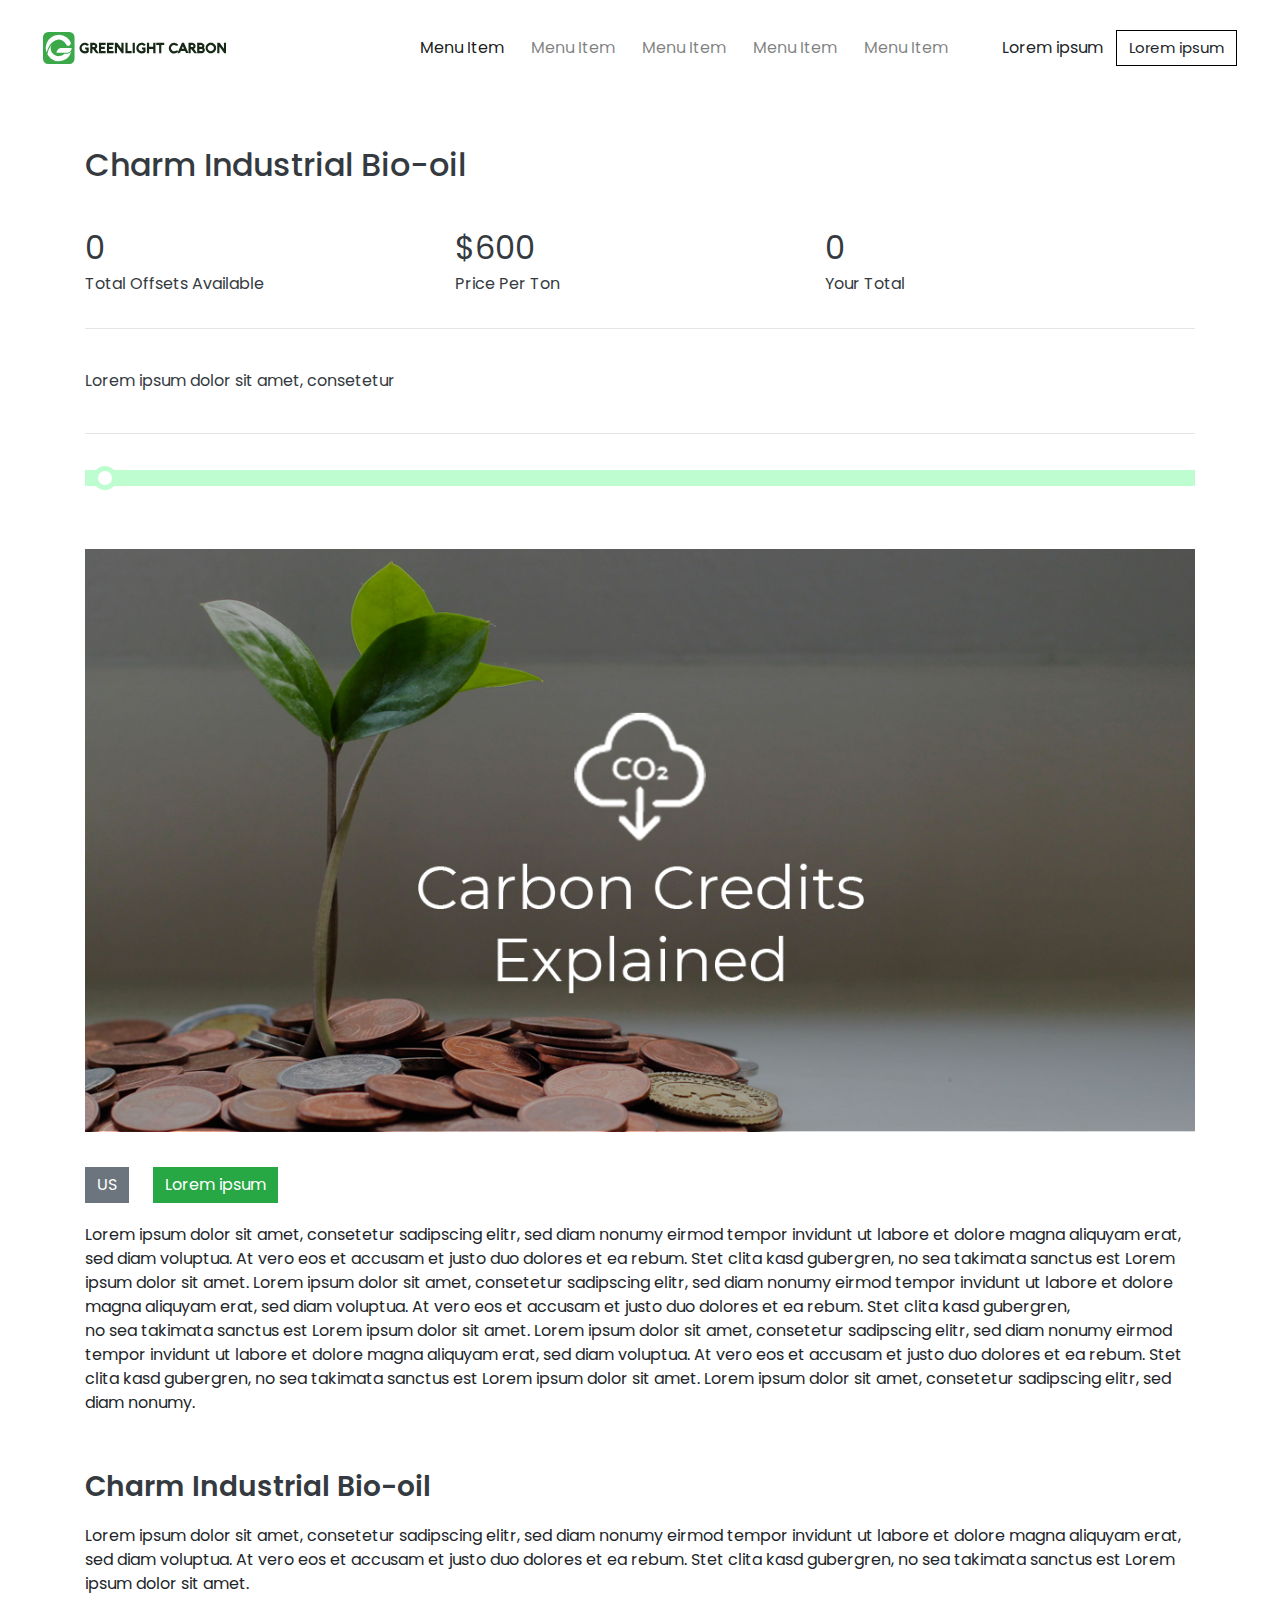
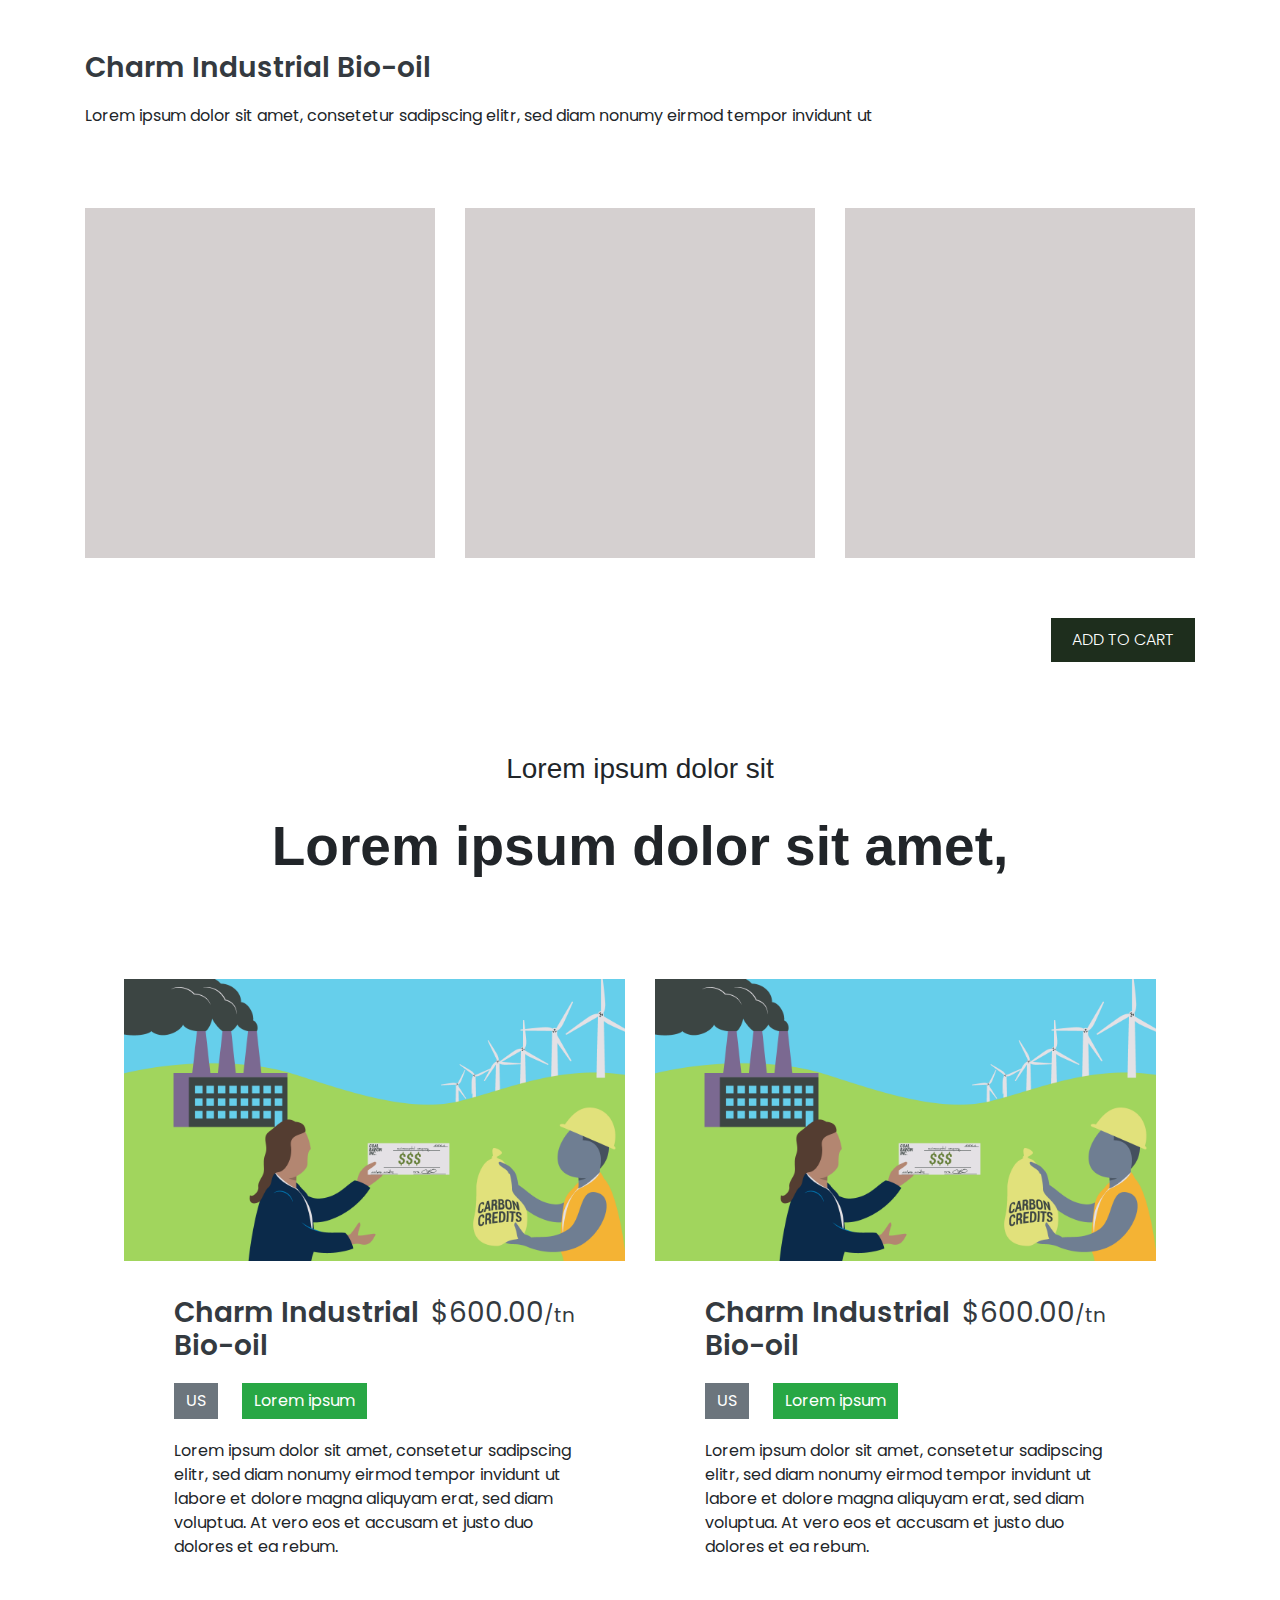
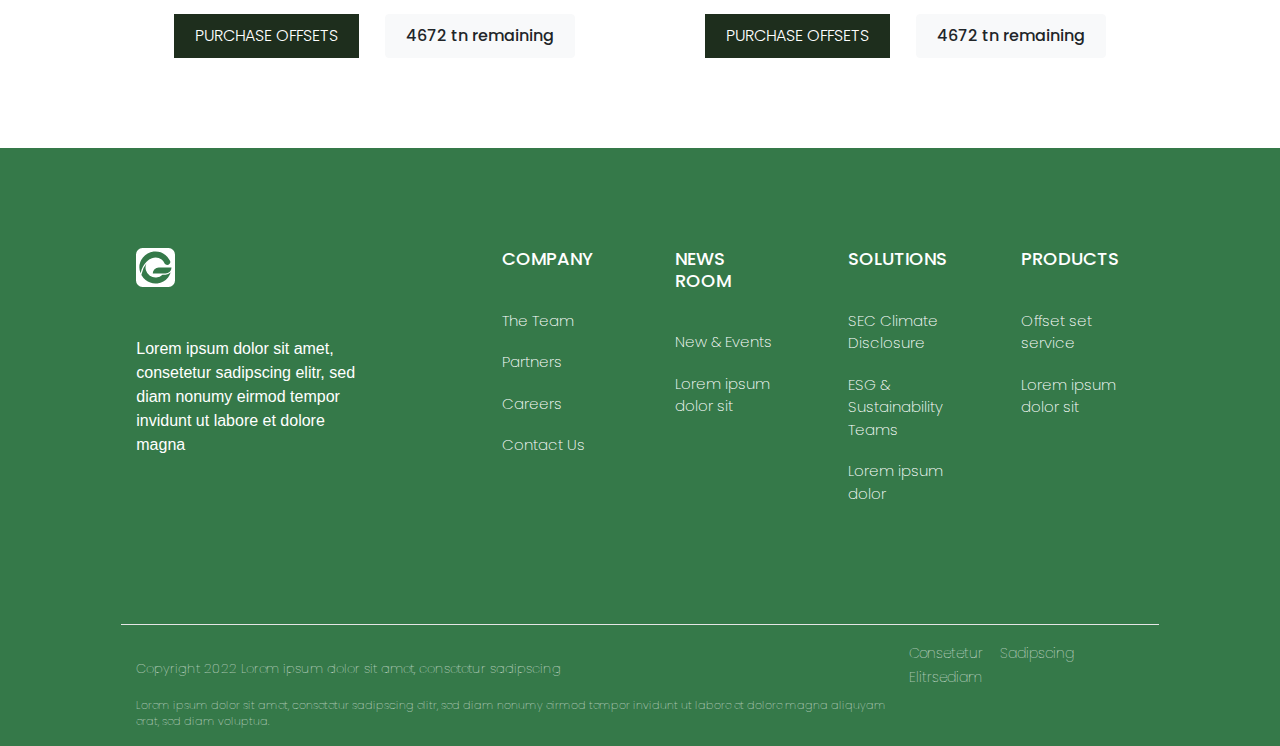
<file: Carbon Credits/product-view.html>
<!DOCTYPE html>
<html lang="en">
  <title>Document</title>
  <link href="./styles/styles.css" rel="stylesheet">
  <link rel="preconnect" href="https://fonts.googleapis.com">
  <link rel="preconnect" href="https://fonts.gstatic.com" crossorigin>
  <link href="https://fonts.googleapis.com/css2?family=Poppins:wght@100;200;300;400;600;700&family=Source+Sans+Pro:wght@300;400;600;700;900&display=swap" rel="stylesheet">
  <link rel="stylesheet" href="https://cdn.jsdelivr.net/npm/bootstrap@4.4.1/dist/css/bootstrap.min.css" integrity="sha384-Vkoo8x4CGsO3+Hhxv8T/Q5PaXtkKtu6ug5TOeNV6gBiFeWPGFN9MuhOf23Q9Ifjh" crossorigin="anonymous">
  <link rel="stylesheet" href="https://cdnjs.cloudflare.com/ajax/libs/font-awesome/6.1.1/css/all.min.css" integrity="sha512-KfkfwYDsLkIlwQp6LFnl8zNdLGxu9YAA1QvwINks4PhcElQSvqcyVLLD9aMhXd13uQjoXtEKNosOWaZqXgel0g==" crossorigin="anonymous" referrerpolicy="no-referrer" />
  <script src="https://code.jquery.com/jquery-3.4.1.slim.min.js" integrity="sha384-J6qa4849blE2+poT4WnyKhv5vZF5SrPo0iEjwBvKU7imGFAV0wwj1yYfoRSJoZ+n" crossorigin="anonymous"></script>
  <script src="https://cdn.jsdelivr.net/npm/popper.js@1.16.0/dist/umd/popper.min.js" integrity="sha384-Q6E9RHvbIyZFJoft+2mJbHaEWldlvI9IOYy5n3zV9zzTtmI3UksdQRVvoxMfooAo" crossorigin="anonymous"></script>
  <script src="https://cdn.jsdelivr.net/npm/bootstrap@4.4.1/dist/js/bootstrap.min.js" integrity="sha384-wfSDF2E50Y2D1uUdj0O3uMBJnjuUD4Ih7YwaYd1iqfktj0Uod8GCExl3Og8ifwB6" crossorigin="anonymous"></script>
  <link rel="stylesheet" href="https://cdnjs.cloudflare.com/ajax/libs/OwlCarousel2/2.3.4/assets/owl.carousel.min.css">
  <link rel="stylesheet" href="https://cdnjs.cloudflare.com/ajax/libs/OwlCarousel2/2.3.4/assets/owl.theme.default.min.css">
</head>
<body>
    
    <section>
        <div class="nav-bar container-fluid">
        <nav class="navbar navbar-expand-lg navbar-light bg-white">
            <div class="logo">
            <img src="./assets/logo_wide.svg">
        </div>
            <button class="navbar-toggler" type="button" data-toggle="collapse" data-target="#navbarTogglerDemo02" aria-controls="navbarTogglerDemo02" aria-expanded="false" aria-label="Toggle navigation">
              <span class="navbar-toggler-icon"></span>
            </button>
          
            <div class="collapse navbar-collapse" id="navbarTogglerDemo02">
              <ul class="navbar-nav mr-auto mt-2 mt-lg-0">
                <li class="nav-item active">
                  <a class="nav-link" href="#" class="link-dark">Menu Item <span class="sr-only">(current)</span></a>
                </li>
                <li class="nav-item">
                  <a class="nav-link" href="#" class="link-dark">Menu Item</a>
                </li>
                <li class="nav-item">
                    <a class="nav-link" href="#" class="link-dark">Menu Item</a>
                  </li>
                  <li class="nav-item">
                    <a class="nav-link" href="#" class="link-dark">Menu Item</a>
                  </li>
                <li class="nav-item">
                  <a class="nav-link" href="#" class="link-dark">Menu Item</a>
                </li>
              </ul>
              <div class="nav-buttons">
              <form class="form-inline my-2 my-lg-0">
                <button class="btn btn1 my-2 my-sm-0" type="submit">Lorem ipsum</button>
                <button type="button" class="btn btn2 btn-white" style="border:1px solid black;">Lorem ipsum</button>
              </form>
            </div>
            </div>
          </nav>
        </div>
    </section>


    <section>
        <div class="product-info container">
            <div class="product-info-wrapper">
                <div class="product-info-heading">
                    <h2>Charm Industrial Bio-oil</h2>
                </div>
            </div>

        <div class="price-calculator container-fluid p-0">
          <div class="calculator-wrapper">
              <div class="price-wrapper">
              
               
                <div class="span-boxes">
                  <span id="total-offsets" class="val">
                      0
                  </span>
                  <p>Total Offsets Available</p>
                </div>
                  
                <div class="span-boxes">
                  <span id="price-per-ton" class="val">
                      $600
                  </span>
                  <p>Price Per Ton</p>
                </div>
                  <div class="span-boxes">
                  <span id="total-price" class="val">
                      0
                      
                  </span>
                  <p>Your Total</p>
                  </div>
                 </div>
             
              <hr>
              <div class="para-2">
              <p>Lorem ipsum dolor sit amet, consetetur</p>
              </div>
              <hr>

              <div class="slider">
                  <input type="range" min="0" max="5000" id="price-slider" value="1">
              </div>
          </div>
     </div>
    </div>
    </section>


  <section>
      <div class="product-view-box">
         <div class="product-view-box-wrapper container">
            <div class="product-box">
                <div class="product-box-img">
                    <img src="./assets/carbon-credits-explained-blog.png">
                </div>
                <div class="product-box-content" style="width:100%;">
                    <div class="product-heading">
                       
                    </div>
                    <div class="product-box-buttons">
                        <button type="button" class="btn btn2 btn-secondary border-0 rounded-0 us-button">US</button>
                        <button type="button" class="btn btn2 btn-success border-0 rounded-0" style="border:1px solid black;">Lorem ipsum</button>
                    </div>
                    <div class="product-box-paras">
                     <p>
                        Lorem ipsum dolor sit amet, consetetur sadipscing elitr, sed diam nonumy eirmod tempor invidunt ut labore et dolore magna aliquyam erat, sed diam voluptua. At vero eos et accusam et justo duo dolores et ea rebum. Stet clita kasd gubergren, no sea takimata sanctus est Lorem ipsum dolor sit amet. Lorem ipsum dolor sit amet, consetetur sadipscing elitr, sed diam nonumy eirmod tempor invidunt ut labore et dolore magna aliquyam erat, sed diam voluptua. At vero eos et accusam et justo duo dolores et ea rebum. Stet clita kasd gubergren,<br> no sea takimata sanctus est Lorem ipsum dolor sit amet. Lorem ipsum dolor sit amet, consetetur sadipscing elitr, sed diam nonumy eirmod tempor invidunt ut labore et dolore magna aliquyam erat, sed diam voluptua. At vero eos et accusam et justo duo dolores et ea rebum. Stet clita kasd gubergren, no sea takimata sanctus est Lorem ipsum dolor sit amet. Lorem ipsum dolor sit amet, consetetur sadipscing elitr, sed diam nonumy.
                     </p>
                    </div>

                    <div class="product-box-content" style="width:100%;">
                        <div class="product-heading">
                            <h3>Charm Industrial Bio-oil</h3>
                        </div>

                        <div class="product-box-paras">
                         <p>Lorem ipsum dolor sit amet, consetetur sadipscing elitr, sed diam nonumy eirmod tempor invidunt ut labore et dolore magna aliquyam erat, sed diam voluptua. At vero eos et accusam et justo duo dolores et ea rebum. Stet clita kasd gubergren, no sea takimata sanctus est Lorem ipsum dolor sit amet.</p>
                        </div>
                          
                        <div class="product-heading">
                            <h3>Charm Industrial Bio-oil</h3>
                        </div>
                        <div class="product-box-paras">
                            <p>Lorem ipsum dolor sit amet, consetetur sadipscing elitr, sed diam nonumy eirmod tempor invidunt ut</p>
                           </div>
                    </div>

                     

                    <div class="product-features-wrapper row">
                        <div class="col-lg-4 col-md-12 product-features-card">
                            <div class="product-features"></div>
                        </div>
                        <div class="col-lg-4 col-md-12 product-features-card">
                            <div class="product-features"></div>
                        </div>
                        <div class="col-lg-4 col-md-12 product-features-card">
                            <div class="product-features"></div>
                        </div>
                    </div>
                    <div class="add-to-cart-button">
                    <button type="button" class="btn btn2 btn-white add-to-cart" style="background-color: #1E2E1D; color: white; font-size: 16px; padding: 9px 20px; font-weight: 300;">ADD TO CART</button>
                    </div>
                </div>
            </div>
         </div>
      </div>
  </section>

   <section>
       <div class="other-product-heading container-fluid">
           <div class="gallery-heading">
            <h3>Lorem ipsum dolor sit</h3>
            <h1>Lorem ipsum dolor sit amet,</h1>
          </div>
       </div>
       <div class="other-product container-fluid">
           <div class="other-product-wrapper row">
               <div class="col-lg-6">
                <div class="product-box">
                    <div class="product-box-img">
                        <img src="./assets/1_faUMPWxKYQQUXaph8BKu0g.png">
                    </div>
                    <div class="product-box-content">
                        <div class="product-heading">
                            <h3>Charm Industrial Bio-oil</h3>
                            <div class="product-price">
                            <h3>$600.00<span style="font-size:20px;">/tn</span></h3>
                           </div>
                        </div>
                        <div class="product-box-buttons">
                            <button type="button" class="btn btn2 btn-secondary border-0 rounded-0 us-button">US</button>
                            <button type="button" class="btn btn2 btn-success border-0 rounded-0" style="border:1px solid black;">Lorem ipsum</button>
                        </div>
                        <div class="product-box-paras">
                         <p>Lorem ipsum dolor sit amet, consetetur sadipscing elitr, sed diam nonumy eirmod tempor invidunt ut labore et dolore magna aliquyam erat, sed diam voluptua. At vero eos et accusam et justo duo dolores et ea rebum.</p>
                        </div>
                        <div class="product-box-order-button">
                            <button type="button" class="btn btn2 btn-white" style="background-color: #1E2E1D; color: white; font-size: 16px; padding: 9px 20px; font-weight: 300;">PURCHASE OFFSETS</button>
                            <button type="button" class="btn btn2 btn-light" style="font-size: 16px; padding: 9px 20px; font-weight: 500;">4672 tn remaining</button>
                            
                        </div>
                    </div>
                </div>
               </div>
    
           
               <div class="col-lg-6">
                <div class="product-box">
                    <div class="product-box-img">
                        <img src="./assets/1_faUMPWxKYQQUXaph8BKu0g.png">
                    </div>
                    <div class="product-box-content">
                        <div class="product-heading">
                            <h3>Charm Industrial Bio-oil</h3>
                            <div class="product-price">
                            <h3>$600.00<span style="font-size:20px;">/tn</span></h3>
                           </div>
                        </div>
                        <div class="product-box-buttons">
                            <button type="button" class="btn btn2 btn-secondary border-0 rounded-0 us-button">US</button>
                            <button type="button" class="btn btn2 btn-success border-0 rounded-0" style="border:1px solid black;">Lorem ipsum</button>
                        </div>
                        <div class="product-box-paras">
                         <p>Lorem ipsum dolor sit amet, consetetur sadipscing elitr, sed diam nonumy eirmod tempor invidunt ut labore et dolore magna aliquyam erat, sed diam voluptua. At vero eos et accusam et justo duo dolores et ea rebum.</p>
                        </div>
                        <div class="product-box-order-button">
                            <button type="button" class="btn btn2 btn-white" style="background-color: #1E2E1D; color: white; font-size: 16px; padding: 9px 20px; font-weight: 300;">PURCHASE OFFSETS</button>
                            <button type="button" class="btn btn2 btn-light" style="font-size: 16px; padding: 9px 20px; font-weight: 500;">4672 tn remaining</button>
                            
                        </div>
                    </div>
                </div>
               </div>
           </div>
       </div>
   </section>


   <section>
    <div class="footer container-fluid">
      <div class="footer-wrapper row">
        <div class="col-lg-3 footer-para">
          <div class="footer-icon">
            <img src="./assets/logo.svg">
          </div>
          <p>
            Lorem ipsum dolor sit amet, consetetur sadipscing elitr, sed diam nonumy eirmod tempor invidunt ut labore et dolore magna
          </p>
        </div>
        <div class="col-lg-1"></div>
        <div class="col-lg-2 footer-links">
          <h5>COMPANY</h5>
           <a>The Team</a>
           <a>Partners</a>
           <a>Careers</a>
           <a>Contact Us</a>
        </div>
        <div class="col-lg-2 footer-links">
          <h5>NEWS ROOM</h5>
          <a>New & Events</a>
          <a>Lorem ipsum dolor sit</a>
        </div>
        <div class="col-lg-2 footer-links">
          <h5>SOLUTIONS</h5>
          <a>SEC Climate Disclosure</a>
          <a>ESG & Sustainability Teams</a>
          <a>Lorem ipsum dolor</a>
        </div>
        <div class="col-lg-2 footer-links">
          <h5>PRODUCTS</h5>
          <a>Offset set service</a>
          <a>Lorem ipsum dolor sit</a>
        </div>
      </div>

      <hr style="background-color: white; width: 83%; margin-left: auto; margin-right: auto;">

      <div class="copyright container-fluid">
        <div class="copyright-wrapper">
        <h6>Copyright 2022 Lorem ipsum dolor sit amet, consetetur sadipscing</h6>
        <p>
          Lorem ipsum dolor sit amet, consetetur sadipscing elitr, sed diam nonumy eirmod tempor invidunt ut labore et dolore magna aliquyam erat, sed diam voluptua.
        </p>
      </div>
      <div class="copyright-links">
        <a>Consetetur</a>
        <a>Sadipscing</a>
        <a>Elitrsediam</a>
      </div>
      </div>
    </div>
  </section>


    <script>
       const sliders = document.querySelectorAll("input[type='range']");
       sliders.forEach(function(slider){
       slider.addEventListener("input",calculatePrice);
       });
    function calculatePrice(){
      let priceSlider = document.getElementById("price-slider").value;
      let pricePerTon = 600;
      let totalOffset = priceSlider;
      let totalPrice = priceSlider * pricePerTon;

  
    document.getElementById("total-offsets").textContent = ` \$ ${totalOffset}`
    document.getElementById("total-price").textContent = ` \$ ${totalPrice}`
    

    }
    </script>
</body>
</html>
</file>
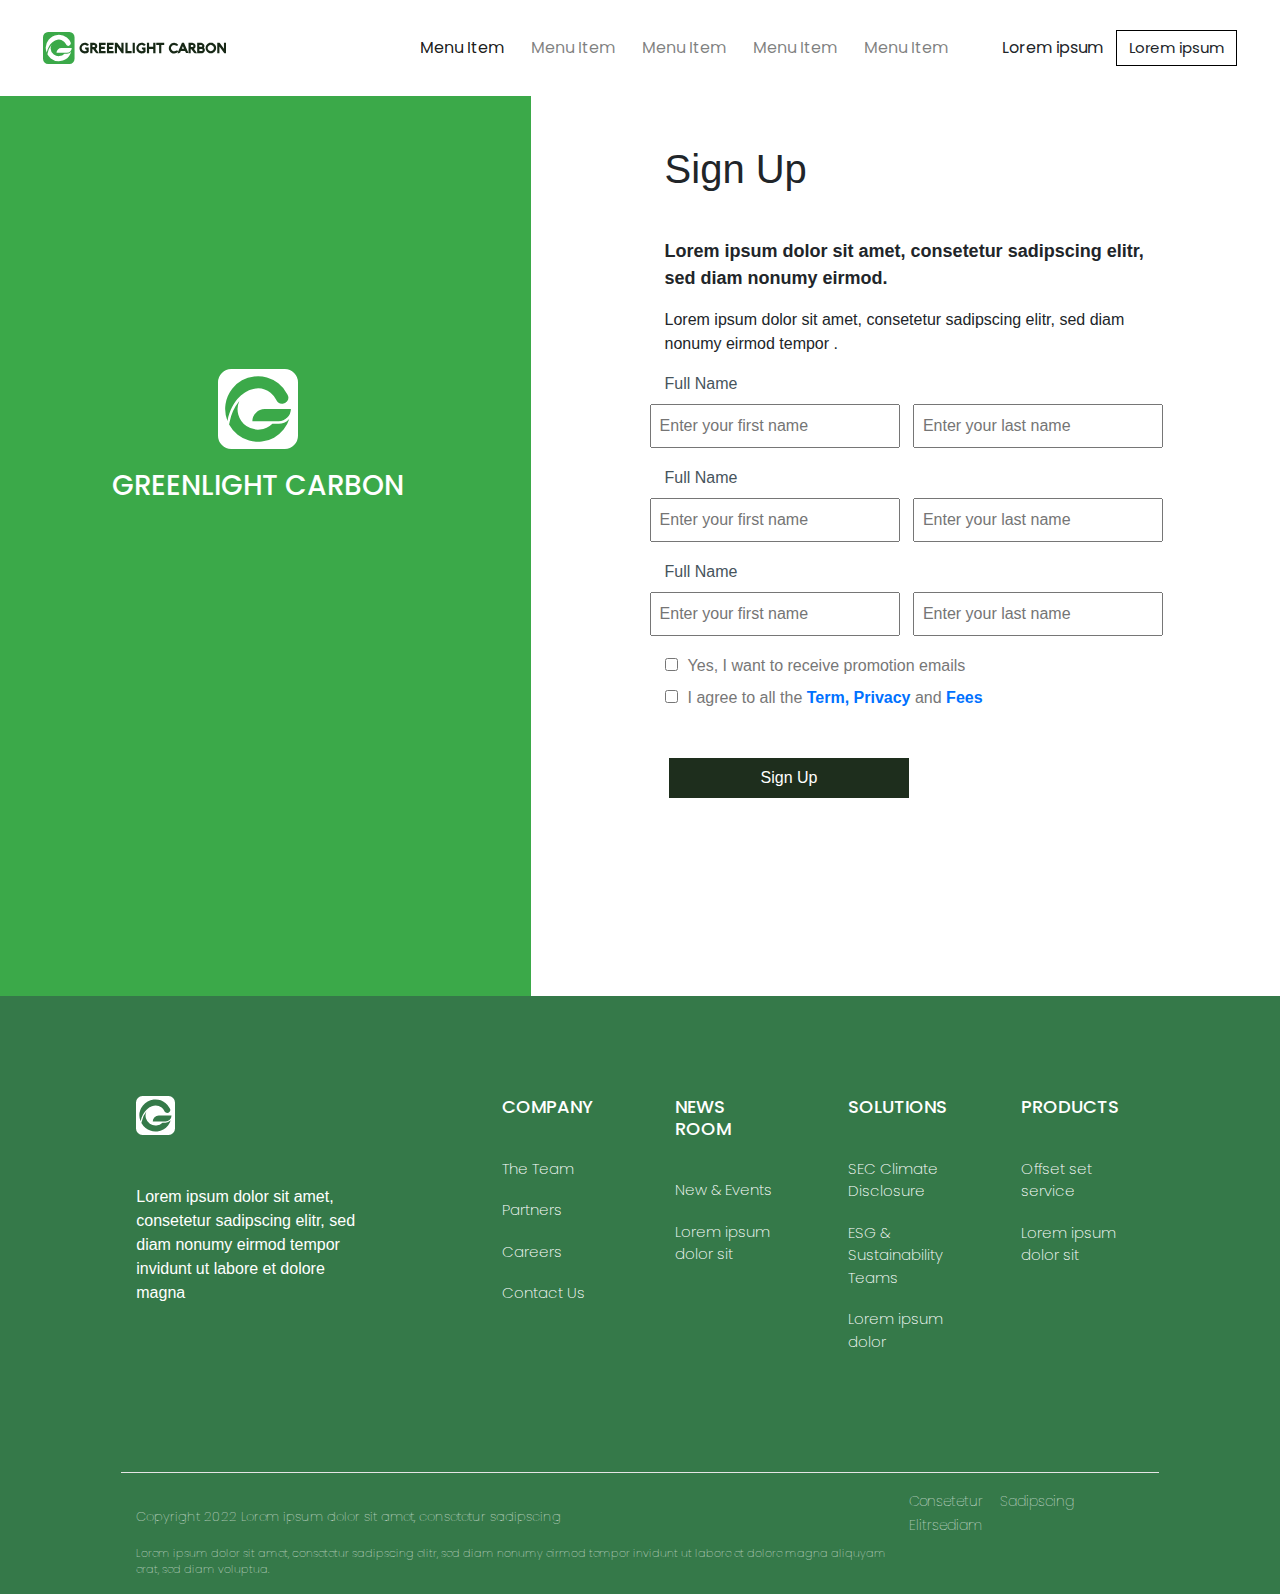
<file: Carbon Credits/signUp-page.html>
<!DOCTYPE html>
<html lang="en">
  <title>Document</title>
  <link href="./styles/styles.css" rel="stylesheet">
  <link rel="preconnect" href="https://fonts.googleapis.com">
  <link rel="preconnect" href="https://fonts.gstatic.com" crossorigin>
  <link href="https://fonts.googleapis.com/css2?family=Poppins:wght@100;200;300;400;600;700&family=Source+Sans+Pro:wght@300;400;600;700;900&display=swap" rel="stylesheet">
  <link rel="stylesheet" href="https://cdn.jsdelivr.net/npm/bootstrap@4.4.1/dist/css/bootstrap.min.css" integrity="sha384-Vkoo8x4CGsO3+Hhxv8T/Q5PaXtkKtu6ug5TOeNV6gBiFeWPGFN9MuhOf23Q9Ifjh" crossorigin="anonymous">
  <link rel="stylesheet" href="https://cdnjs.cloudflare.com/ajax/libs/font-awesome/6.1.1/css/all.min.css" integrity="sha512-KfkfwYDsLkIlwQp6LFnl8zNdLGxu9YAA1QvwINks4PhcElQSvqcyVLLD9aMhXd13uQjoXtEKNosOWaZqXgel0g==" crossorigin="anonymous" referrerpolicy="no-referrer" />
  <script src="https://code.jquery.com/jquery-3.4.1.slim.min.js" integrity="sha384-J6qa4849blE2+poT4WnyKhv5vZF5SrPo0iEjwBvKU7imGFAV0wwj1yYfoRSJoZ+n" crossorigin="anonymous"></script>
  <script src="https://cdn.jsdelivr.net/npm/popper.js@1.16.0/dist/umd/popper.min.js" integrity="sha384-Q6E9RHvbIyZFJoft+2mJbHaEWldlvI9IOYy5n3zV9zzTtmI3UksdQRVvoxMfooAo" crossorigin="anonymous"></script>
  <script src="https://cdn.jsdelivr.net/npm/bootstrap@4.4.1/dist/js/bootstrap.min.js" integrity="sha384-wfSDF2E50Y2D1uUdj0O3uMBJnjuUD4Ih7YwaYd1iqfktj0Uod8GCExl3Og8ifwB6" crossorigin="anonymous"></script>
  <link rel="stylesheet" href="https://cdnjs.cloudflare.com/ajax/libs/OwlCarousel2/2.3.4/assets/owl.carousel.min.css">
  <link rel="stylesheet" href="https://cdnjs.cloudflare.com/ajax/libs/OwlCarousel2/2.3.4/assets/owl.theme.default.min.css">
</head>
<body>

    <section>
        <div class="nav-bar container-fluid">
        <nav class="navbar navbar-expand-lg navbar-light bg-white">
            <div class="logo">
            <img src="./assets/logo_wide.svg">
        </div>
            <button class="navbar-toggler" type="button" data-toggle="collapse" data-target="#navbarTogglerDemo02" aria-controls="navbarTogglerDemo02" aria-expanded="false" aria-label="Toggle navigation">
              <span class="navbar-toggler-icon"></span>
            </button>
          
            <div class="collapse navbar-collapse" id="navbarTogglerDemo02">
              <ul class="navbar-nav mr-auto mt-2 mt-lg-0">
                <li class="nav-item active">
                  <a class="nav-link" href="#" class="link-dark">Menu Item <span class="sr-only">(current)</span></a>
                </li>
                <li class="nav-item">
                  <a class="nav-link" href="#" class="link-dark">Menu Item</a>
                </li>
                <li class="nav-item">
                    <a class="nav-link" href="#" class="link-dark">Menu Item</a>
                  </li>
                  <li class="nav-item">
                    <a class="nav-link" href="#" class="link-dark">Menu Item</a>
                  </li>
                <li class="nav-item">
                  <a class="nav-link" href="#" class="link-dark">Menu Item</a>
                </li>
              </ul>
              <div class="nav-buttons">
              <form class="form-inline my-2 my-lg-0">
                <button class="btn btn1 my-2 my-sm-0" type="submit">Lorem ipsum</button>
                <button type="button" class="btn btn2 btn-white" style="border:1px solid black;">Lorem ipsum</button>
              </form>
            </div>
            </div>
          </nav>
        </div>
    </section>

    <section>
        <div class="sign-up">
            <div class="sign-up-form-wrapper row">
                <div class="col-lg-5 p-0">
                    <div class="sign-up-logo-page">
                        <div class="sign-up-logo">
                            <img src="./assets/logo.svg">
                            <div class="sign-up-heading">
                            <h3>GREENLIGHT CARBON</h3>
                            </div>
                        </div>
                    </div>
                </div>
                <div class="col-lg-7 p-0">
                    <div class="sign-up-form">
                    <div class="sign-up-form-heading">
                        <h1>Sign Up</h1>
                    </div>
                     
                    <div class="sign-up-paras">
                        <div class="sign-up-para-1">
                            <p>Lorem ipsum dolor sit amet, consetetur sadipscing elitr, sed diam nonumy eirmod.</p>
                        </div>
                        <div class="sign-up-para-2">
                            <p>Lorem ipsum dolor sit amet, consetetur sadipscing elitr, sed diam nonumy eirmod tempor .</p>
                        </div>
                    </div>

                        <form method="post" action="/" id="form" class="validate">
                            <div class="form-field">
                              <label for="full-name">Full Name</label>
                              <div class="full-name row">
                                <div class="col-lg-6 col-md-12 p-0">
                              <input type="text" name="first-name" id="first-name" placeholder="Enter your first name" required />
                                </div>              
                                <div class="col-lg-6 col-md-12 p-0">                
                              <input type="text" name="Last Name" id="last-name" placeholder="Enter your last name" required/>
                               </div>  
                            </div>
                            </div>
                            <div class="form-field">
                                <label for="full-name">Full Name</label>
                                <div class="full-name row">
                                  <div class="col-lg-6 col-md-12 p-0">
                                    <input type="text" name="first-name" id="first-name" placeholder="Enter your first name" required />
                                      </div>              
                                      <div class="col-lg-6 col-md-12 p-0">                
                                    <input type="text" name="Last Name" id="last-name" placeholder="Enter your last name" required/>
                                     </div>
                                </div>
                              </div>
                              <div class="form-field">
                                <label for="full-name">Full Name</label>
                                <div class="full-name row">
                                  <div class="col-lg-6 col-md-12 p-0">
                                    <input type="text" name="first-name" id="first-name" placeholder="Enter your first name" required />
                                      </div>              
                                      <div class="col-lg-6 col-md-12 p-0">                
                                    <input type="text" name="Last Name" id="last-name" placeholder="Enter your last name" required/>
                                     </div>
                                </div>
                              </div>


                              <div class="news-letter">
                                <input type="checkbox" id="news-letter-button">
                                <label for="news-letter-button">Yes, I want to receive promotion emails</label>
                            </div>
                            <div class="news-letter">
                                <input type="checkbox" id="news-letter-button">
                                <label for="news-letter-button">I agree to all the <span style="color: #0071FF; font-weight: 600;">Term, Privacy</span> and <span style="color: #0071FF; font-weight: 600;">Fees</span></label>
                            </div>

                            <div class="form-field">
                              <label for=""></label>
                              <input type="submit" value="Sign Up"/>
                            </div>

                            
                          </form>
                    </div>
                </div>
            </div>
        </div>
    </section>
   

    <section>
        <div class="footer container-fluid">
          <div class="footer-wrapper row">
            <div class="col-lg-3 footer-para">
              <div class="footer-icon">
                <img src="./assets/logo.svg">
              </div>
              <p>
                Lorem ipsum dolor sit amet, consetetur sadipscing elitr, sed diam nonumy eirmod tempor invidunt ut labore et dolore magna
              </p>
            </div>
            <div class="col-lg-1"></div>
            <div class="col-lg-2 footer-links">
              <h5>COMPANY</h5>
               <a>The Team</a>
               <a>Partners</a>
               <a>Careers</a>
               <a>Contact Us</a>
            </div>
            <div class="col-lg-2 footer-links">
              <h5>NEWS ROOM</h5>
              <a>New & Events</a>
              <a>Lorem ipsum dolor sit</a>
            </div>
            <div class="col-lg-2 footer-links">
              <h5>SOLUTIONS</h5>
              <a>SEC Climate Disclosure</a>
              <a>ESG & Sustainability Teams</a>
              <a>Lorem ipsum dolor</a>
            </div>
            <div class="col-lg-2 footer-links">
              <h5>PRODUCTS</h5>
              <a>Offset set service</a>
              <a>Lorem ipsum dolor sit</a>
            </div>
          </div>
  
          <hr style="background-color: white; width: 83%; margin-left: auto; margin-right: auto;">
  
          <div class="copyright container-fluid">
            <div class="copyright-wrapper">
            <h6>Copyright 2022 Lorem ipsum dolor sit amet, consetetur sadipscing</h6>
            <p>
              Lorem ipsum dolor sit amet, consetetur sadipscing elitr, sed diam nonumy eirmod tempor invidunt ut labore et dolore magna aliquyam erat, sed diam voluptua.
            </p>
          </div>
          <div class="copyright-links">
            <a>Consetetur</a>
            <a>Sadipscing</a>
            <a>Elitrsediam</a>
          </div>
          </div>
        </div>
      </section>

</body>
</html>
</file>
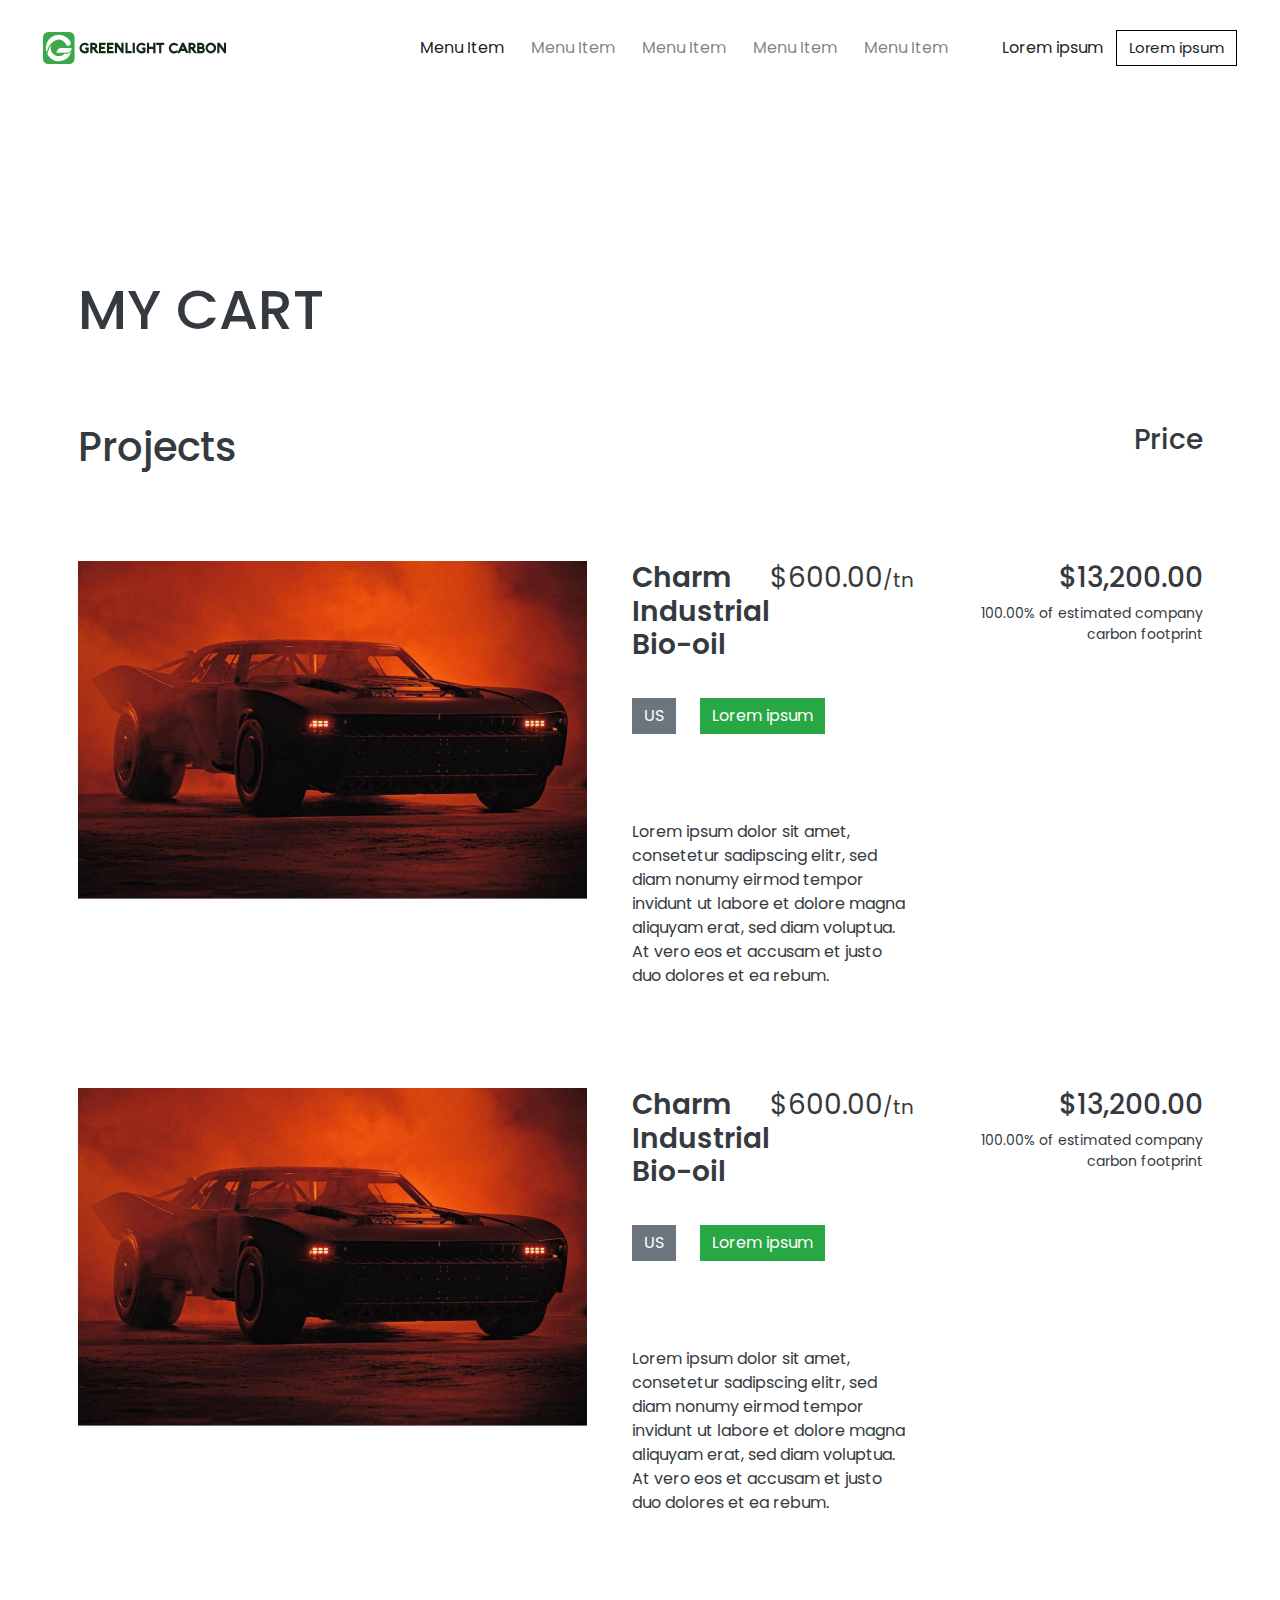
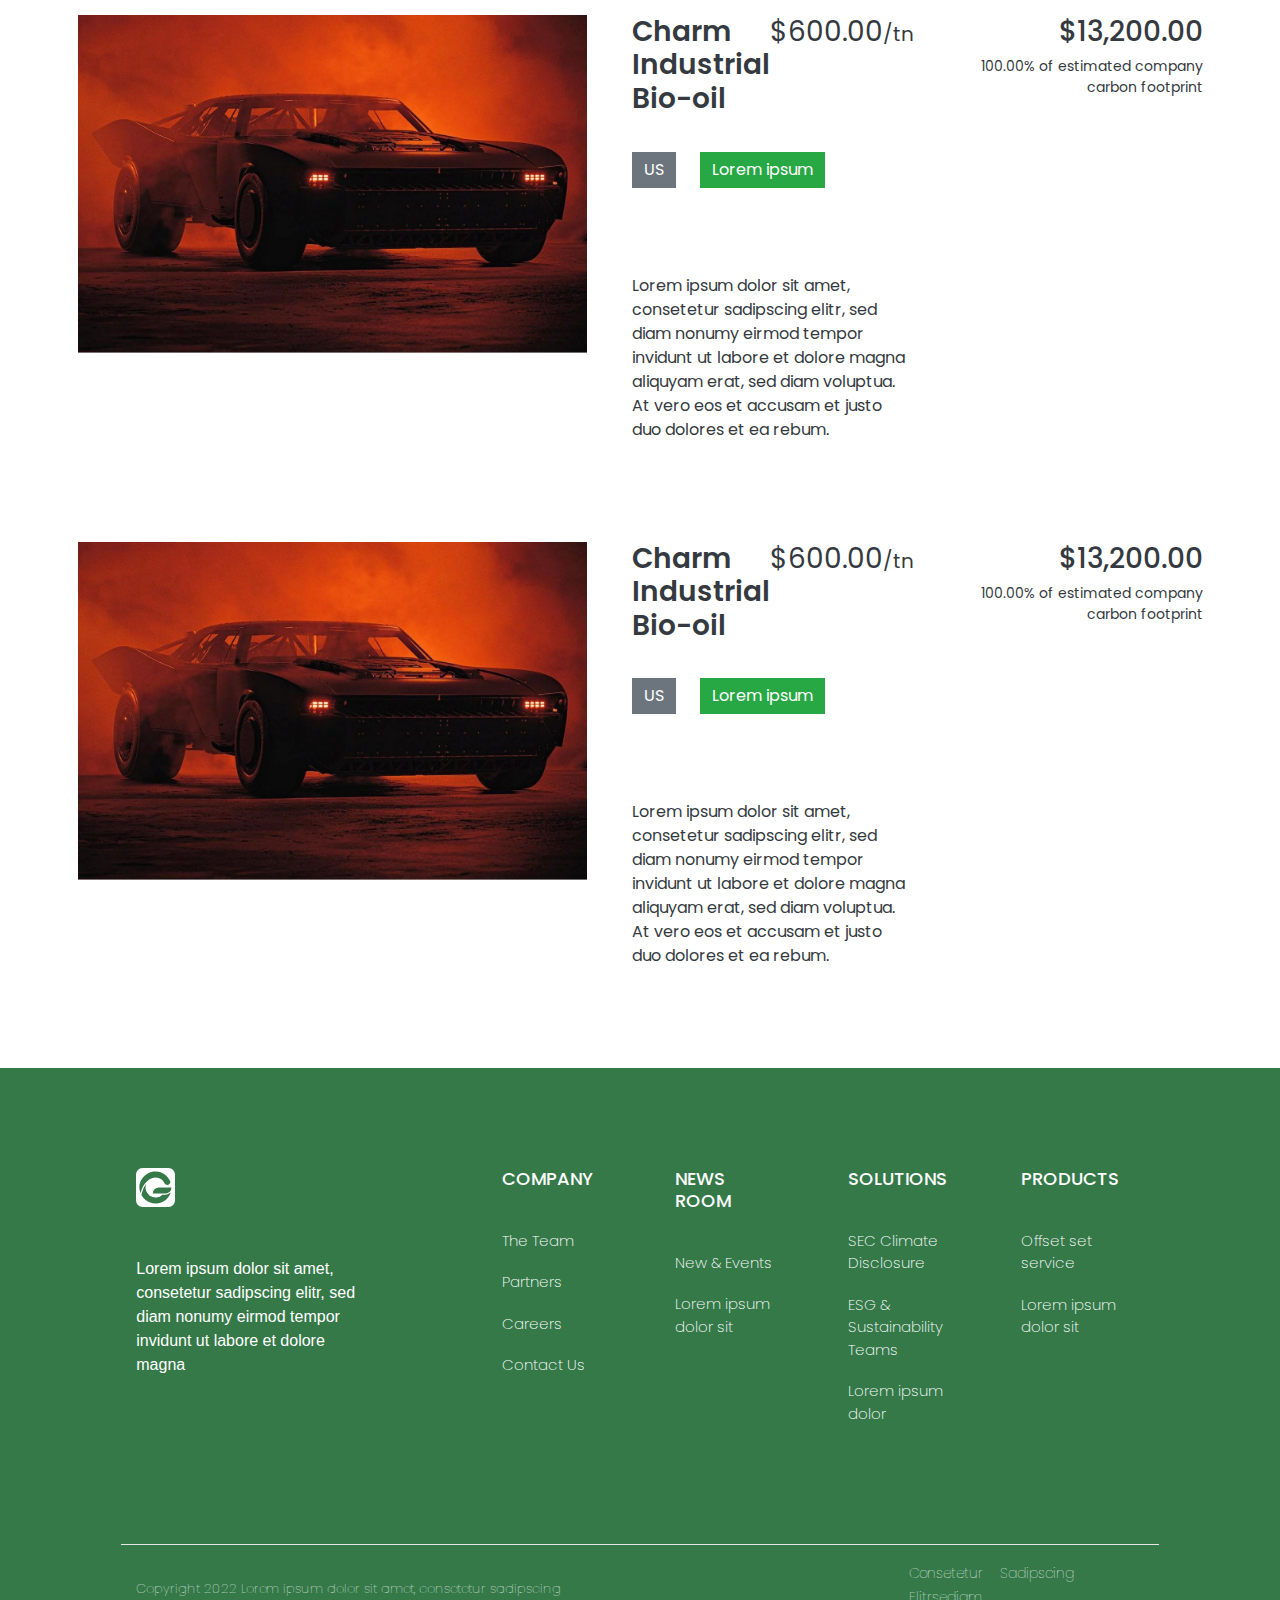
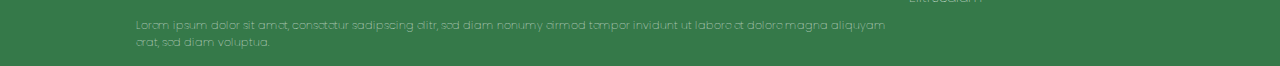
<file: Carbon Credits/viewCart.html>
<!DOCTYPE html>
<html lang="en">
  <title>Document</title>
  <link href="./styles/styles.css" rel="stylesheet">
  <link rel="preconnect" href="https://fonts.googleapis.com">
  <link rel="preconnect" href="https://fonts.gstatic.com" crossorigin>
  <link href="https://fonts.googleapis.com/css2?family=Poppins:wght@100;200;300;400;600;700&family=Source+Sans+Pro:wght@300;400;600;700;900&display=swap" rel="stylesheet">
  <link rel="stylesheet" href="https://cdn.jsdelivr.net/npm/bootstrap@4.4.1/dist/css/bootstrap.min.css" integrity="sha384-Vkoo8x4CGsO3+Hhxv8T/Q5PaXtkKtu6ug5TOeNV6gBiFeWPGFN9MuhOf23Q9Ifjh" crossorigin="anonymous">
  <link rel="stylesheet" href="https://cdnjs.cloudflare.com/ajax/libs/font-awesome/6.1.1/css/all.min.css" integrity="sha512-KfkfwYDsLkIlwQp6LFnl8zNdLGxu9YAA1QvwINks4PhcElQSvqcyVLLD9aMhXd13uQjoXtEKNosOWaZqXgel0g==" crossorigin="anonymous" referrerpolicy="no-referrer" />
  <script src="https://code.jquery.com/jquery-3.4.1.slim.min.js" integrity="sha384-J6qa4849blE2+poT4WnyKhv5vZF5SrPo0iEjwBvKU7imGFAV0wwj1yYfoRSJoZ+n" crossorigin="anonymous"></script>
  <script src="https://cdn.jsdelivr.net/npm/popper.js@1.16.0/dist/umd/popper.min.js" integrity="sha384-Q6E9RHvbIyZFJoft+2mJbHaEWldlvI9IOYy5n3zV9zzTtmI3UksdQRVvoxMfooAo" crossorigin="anonymous"></script>
  <script src="https://cdn.jsdelivr.net/npm/bootstrap@4.4.1/dist/js/bootstrap.min.js" integrity="sha384-wfSDF2E50Y2D1uUdj0O3uMBJnjuUD4Ih7YwaYd1iqfktj0Uod8GCExl3Og8ifwB6" crossorigin="anonymous"></script>
  <link rel="stylesheet" href="https://cdnjs.cloudflare.com/ajax/libs/OwlCarousel2/2.3.4/assets/owl.carousel.min.css">
  <link rel="stylesheet" href="https://cdnjs.cloudflare.com/ajax/libs/OwlCarousel2/2.3.4/assets/owl.theme.default.min.css">
</head>
<body>
    <section>
        <div class="nav-bar container-fluid">
        <nav class="navbar navbar-expand-lg navbar-light bg-white">
            <div class="logo">
            <img src="./assets/logo_wide.svg">
        </div>
            <button class="navbar-toggler" type="button" data-toggle="collapse" data-target="#navbarTogglerDemo02" aria-controls="navbarTogglerDemo02" aria-expanded="false" aria-label="Toggle navigation">
              <span class="navbar-toggler-icon"></span>
            </button>
          
            <div class="collapse navbar-collapse" id="navbarTogglerDemo02">
              <ul class="navbar-nav mr-auto mt-2 mt-lg-0">
                <li class="nav-item active">
                  <a class="nav-link" href="#" class="link-dark">Menu Item <span class="sr-only">(current)</span></a>
                </li>
                <li class="nav-item">
                  <a class="nav-link" href="#" class="link-dark">Menu Item</a>
                </li>
                <li class="nav-item">
                    <a class="nav-link" href="#" class="link-dark">Menu Item</a>
                  </li>
                  <li class="nav-item">
                    <a class="nav-link" href="#" class="link-dark">Menu Item</a>
                  </li>
                <li class="nav-item">
                  <a class="nav-link" href="#" class="link-dark">Menu Item</a>
                </li>
              </ul>
              <div class="nav-buttons">
              <form class="form-inline my-2 my-lg-0">
                <button class="btn btn1 my-2 my-sm-0" type="submit">Lorem ipsum</button>
                <button type="button" class="btn btn2 btn-white" style="border:1px solid black;">Lorem ipsum</button>
              </form>
            </div>
            </div>
          </nav>
        </div>
    </section>

    <section>
        <div class="view-cart container-fluid">
            <div class="view-cart-wrapper">
                <div class="view-cart-rows row">
               <div class="col-lg-9">
                   <div class="view-cart-heading">
                       <h1>MY CART</h1>
                   </div>
               </div>
               <div class="col-lg-3"></div>
            </div>

            <div class="view-cart-rows row">
                <div class="col-lg-9">
                    <div class="view-cart-heading">
                        <div class="view-cart-sub-heading">
                            <h3>Projects</h3>
                        </div>
                    </div>
                </div>
                <div class="col-lg-3">
                    <div class="view-cart-price">
                        <h3>Price</h3>
                    </div>
                </div>
             </div>



             <div class="view-cart-rows row">
                <div class="view-cart-products col-lg-9">
                   
                            <div class="product-box">
                        <div class="product-box-img">
                            <img src="./assets/The-Batman-Batmobile-by-ASh-Thorp-4.jpg">
                        </div>
                        <div class="product-box-content">
                            <div class="product-heading">
                                <h3>Charm Industrial Bio-oil</h3>
                                <div class="product-price">
                                <h3>$600.00<span style="font-size:20px;">/tn</span></h3>
                               </div>
                            </div>
                            <div class="product-box-buttons">
                                <button type="button" class="btn btn2 btn-secondary border-0 rounded-0 us-button">US</button>
                                <button type="button" class="btn btn2 btn-success border-0 rounded-0" style="border:1px solid black;">Lorem ipsum</button>
                            </div>
                            <div class="product-box-paras">
                             <p>Lorem ipsum dolor sit amet, consetetur sadipscing elitr, sed diam nonumy eirmod tempor invidunt ut labore et dolore magna aliquyam erat, sed diam voluptua. At vero eos et accusam et justo duo dolores et ea rebum.</p>
                            </div>
                           
                        </div>
                    </div>
                </div>
                <div class="col-lg-3">
                    <div class="view-cart-price">
                        <h3>$13,200.00</h3>
                        <p>100.00% of estimated company carbon footprint</p>
                    </div>
                </div>
             </div>


             

             <div class="view-cart-rows row">
                <div class="view-cart-products col-lg-9">
                   
                            <div class="product-box">
                        <div class="product-box-img">
                            <img src="./assets/The-Batman-Batmobile-by-ASh-Thorp-4.jpg">
                        </div>
                        <div class="product-box-content">
                            <div class="product-heading">
                                <h3>Charm Industrial Bio-oil</h3>
                                <div class="product-price">
                                <h3>$600.00<span style="font-size:20px;">/tn</span></h3>
                               </div>
                            </div>
                            <div class="product-box-buttons">
                                <button type="button" class="btn btn2 btn-secondary border-0 rounded-0 us-button">US</button>
                                <button type="button" class="btn btn2 btn-success border-0 rounded-0" style="border:1px solid black;">Lorem ipsum</button>
                            </div>
                            <div class="product-box-paras">
                             <p>Lorem ipsum dolor sit amet, consetetur sadipscing elitr, sed diam nonumy eirmod tempor invidunt ut labore et dolore magna aliquyam erat, sed diam voluptua. At vero eos et accusam et justo duo dolores et ea rebum.</p>
                            </div>
                         
                        </div>
                    </div>
                </div>
                <div class="col-lg-3">
                    <div class="view-cart-price">
                        <h3>$13,200.00</h3>
                        <p>100.00% of estimated company carbon footprint</p>
                    </div>
                </div>
             </div>
  




             <div class="view-cart-rows row">
                <div class="view-cart-products col-lg-9">
                   
                            <div class="product-box">
                        <div class="product-box-img">
                            <img src="./assets/The-Batman-Batmobile-by-ASh-Thorp-4.jpg">
                        </div>
                        <div class="product-box-content">
                            <div class="product-heading">
                                <h3>Charm Industrial Bio-oil</h3>
                                <div class="product-price">
                                <h3>$600.00<span style="font-size:20px;">/tn</span></h3>
                               </div>
                            </div>
                            <div class="product-box-buttons">
                                <button type="button" class="btn btn2 btn-secondary border-0 rounded-0 us-button">US</button>
                                <button type="button" class="btn btn2 btn-success border-0 rounded-0" style="border:1px solid black;">Lorem ipsum</button>
                            </div>
                            <div class="product-box-paras">
                             <p>Lorem ipsum dolor sit amet, consetetur sadipscing elitr, sed diam nonumy eirmod tempor invidunt ut labore et dolore magna aliquyam erat, sed diam voluptua. At vero eos et accusam et justo duo dolores et ea rebum.</p>
                            </div>
                         
                        </div>
                    </div>
                </div>
                <div class="col-lg-3">
                    <div class="view-cart-price">
                        <h3>$13,200.00</h3>
                        <p>100.00% of estimated company carbon footprint</p>
                    </div>
                </div>
             </div>





             <div class="view-cart-rows row">
                <div class="view-cart-products col-lg-9">
                   
                            <div class="product-box">
                        <div class="product-box-img">
                            <img src="./assets/The-Batman-Batmobile-by-ASh-Thorp-4.jpg">
                        </div>
                        <div class="product-box-content">
                            <div class="product-heading">
                                <h3>Charm Industrial Bio-oil</h3>
                                <div class="product-price">
                                <h3>$600.00<span style="font-size:20px;">/tn</span></h3>
                               </div>
                            </div>
                            <div class="product-box-buttons">
                                <button type="button" class="btn btn2 btn-secondary border-0 rounded-0 us-button">US</button>
                                <button type="button" class="btn btn2 btn-success border-0 rounded-0" style="border:1px solid black;">Lorem ipsum</button>
                            </div>
                            <div class="product-box-paras">
                             <p>Lorem ipsum dolor sit amet, consetetur sadipscing elitr, sed diam nonumy eirmod tempor invidunt ut labore et dolore magna aliquyam erat, sed diam voluptua. At vero eos et accusam et justo duo dolores et ea rebum.</p>
                            </div>
                         
                        </div>
                    </div>
                </div>
                <div class="col-lg-3">
                    <div class="view-cart-price">
                        <h3>$13,200.00</h3>
                        <p>100.00% of estimated company carbon footprint</p>
                    </div>
                </div>
             </div>




        </div>
        </div>
    </section>


    <section>
        <div class="footer container-fluid">
          <div class="footer-wrapper row">
            <div class="col-lg-3 footer-para">
              <div class="footer-icon">
                <img src="./assets/logo.svg">
              </div>
              <p>
                Lorem ipsum dolor sit amet, consetetur sadipscing elitr, sed diam nonumy eirmod tempor invidunt ut labore et dolore magna
              </p>
            </div>
            <div class="col-lg-1"></div>
            <div class="col-lg-2 footer-links">
              <h5>COMPANY</h5>
               <a>The Team</a>
               <a>Partners</a>
               <a>Careers</a>
               <a>Contact Us</a>
            </div>
            <div class="col-lg-2 footer-links">
              <h5>NEWS ROOM</h5>
              <a>New & Events</a>
              <a>Lorem ipsum dolor sit</a>
            </div>
            <div class="col-lg-2 footer-links">
              <h5>SOLUTIONS</h5>
              <a>SEC Climate Disclosure</a>
              <a>ESG & Sustainability Teams</a>
              <a>Lorem ipsum dolor</a>
            </div>
            <div class="col-lg-2 footer-links">
              <h5>PRODUCTS</h5>
              <a>Offset set service</a>
              <a>Lorem ipsum dolor sit</a>
            </div>
          </div>
  
          <hr style="background-color: white; width: 83%; margin-left: auto; margin-right: auto;">
  
          <div class="copyright container-fluid">
            <div class="copyright-wrapper">
            <h6>Copyright 2022 Lorem ipsum dolor sit amet, consetetur sadipscing</h6>
            <p>
              Lorem ipsum dolor sit amet, consetetur sadipscing elitr, sed diam nonumy eirmod tempor invidunt ut labore et dolore magna aliquyam erat, sed diam voluptua.
            </p>
          </div>
          <div class="copyright-links">
            <a>Consetetur</a>
            <a>Sadipscing</a>
            <a>Elitrsediam</a>
          </div>
          </div>
        </div>
      </section>
      
</body>
</html>
</file>
<file: Carbon Credits/styles/styles.css>
*{
    padding: 0;
    margin: 0;
}

/* 
Main Page styling
Main Page styling
Main Page styling
Main Page styling
Main Page styling
Main Page styling
Main Page styling 
Main Page styling
Main Page styling
Main Page styling
Main Page styling
Main Page styling
Main Page styling 
Main Page styling
Main Page styling
Main Page styling
Main Page styling
Main Page styling
Main Page styling 
*/

.navbar-inverse {
    background-color: #fff;
}
a.navbar-brand {
    margin-right: 200px;
}

.nav-bar{
    font-family: "poppins";
}

section{
    overflow: hidden;
}

.main-heading h1 {
    font-size: 69px;
    color: #343A40; 
    font-family: "poppins"; 
    font-weight: 600 !important;
}

.main-heading {
    margin-top: 162px;
    width: 77%;
    margin-left: 90px;
    margin-right: 90px;
}



.main-banner-img {
    display: block;text-align: center;margin-top: 123px;
}

.main-banner-img img {
    width: 478px;
}

.main-heading p {
    margin-bottom: 70px;
    margin-top: 17px;
    font-family: "poppins";
    color: #343A40;
    font-size: 17px;
}

a.nav-link {
    margin-left: 11px;
    font-size: 16px;
}

.logo img {
    margin-right: 175px;
    width: 183px;
    
}

nav.navbar.navbar-expand-lg.navbar-light.bg-white {
    padding: 28px;
}

.main-buttons img {
    width: 54px;
}

.main-buttons button {
    margin-right: 14px;
    border-radius: 0%;
    margin-right: 16px;
    font-size: 15px;
    font-weight: 600;
}


.nav-buttons .btn2{
    border:1px solid black;
    border-radius: 0%;
    font-size: 15px;
}

/* third section   */

.main-banner-container.container-fluid {
    padding-top: 160px;
}
.info-heading {
    padding-left: 90px;
}

.info-heading h1 {
    font-size: 55px;
    margin-bottom: 37px;
    font-family: Poppins;
    color: #343A40;
}



.info-banner-para p{
        color: #343A40;
        font-family: 'Poppins';
}

.info-banner-points ul li{
    color: #343A40;
    font-family: 'Poppins';
}

.info-banner-img img {
    width: 80%;
    margin-left: 90px;
    margin-right: 90px;
}

.info-banner-points ul {
    padding-left: 17px;
    margin-top: 57px;
}


.info-banner-para {
    width: 78%;
}
::marker {font-size: 20px;}

.banner-card {
    text-align: center;
    margin-top: 45px;
    margin-bottom: 45px;
}

.banner-card h2{
    color: white;
    font-family: poppins;
}
.banner-card p{
    font-family: poppins;
    color: white;
}

.main-banner-card {
    background-color: #3BA949;
    height: 168px;
    width: 83%;
    margin-top: -137px;
}

@media screen and (max-width: 1288px){
    .main-banner-card{
        width: 100%;
        height: auto;
        margin-top: -75px;
    }
}
@media screen and (max-width: 1192px){
    .info-banner-points {
        font-size: 14px;
    }
    .info-banner-para {
        font-size: 14px;
    }
    .main-banner-card{
        margin-top: -40px;
    }
}

@media screen and (max-width: 1050px){
    .info-banner-points {
        margin-bottom: 60px;
    }
}

/* Third section */

.third-section-heading h1{
    width: 83%;
    margin-left: auto;
    margin-right: auto;
    margin-top: 150px;
    margin-bottom: 150px;
    font-family: "poppins";
    font-size: 54px;
    font-weight: 500;
}

.location-heading{
    text-align: center;
    font-family: "poppins";
    color: #343A40;
}

.location-heading h1{
    font-weight: 600;
    margin-top: 224px;
    font-size: 55px;
    margin-bottom: 30px;
}
.location-heading p {
    font-size: 20px;
    margin-bottom: 256px;
}

.map{
    background-color: #357949;
    text-align: center;
    
}

.location-info .map img {
    width: 80%;
    margin-top: -192px;
}

.info-div {
    padding-top: 100px;
    padding-bottom: 90px;
}

.info{
    text-align: initial;
    font-family: "poppins";
    color: white;
}
.info p{
    font-weight: 300;
}

.info.row {
    width: 81%;
}

.info.row {
    margin-left: auto;
    margin-right: auto;
}

.info-col {
    padding-left: 50px;
    padding-right: 50px;
}


.feature-cards.row {
    width: 83%;
    margin-left: auto;
    margin-right: auto;
    margin-bottom: 100px;
}


.card{
    padding: 60px 35px 60px 35px;
    color: #343A40;
}

.card-heading h3 {
    margin-bottom: 37px;
    margin-top: 37px;
}

.card-para p {
    margin-bottom: 34px;
}

::before {
    font-size: 35px;
    color: #357949;
}
.card-col.col-lg-4 {
    height: 410px;
    font-family: "poppins";
}

.card:hover{
    background-color: #357949;
    color: white;
    cursor: pointer;
}

.card:hover ::before{
    color: white;
}

/* sixth section */

.sixth-row.col-lg-10{
    width: 83%;
   padding-left: 150px;
}

.sixth-section.container-fluid {
    display: flex;
    width: 83%;
    margin-top: 140px;
    margin-bottom: 250px;
}

.sixth-heading {
    margin-right: 601px;
    margin-right: auto;
    font-family: "poppins";
    color: #343A40;
}

/* testimonials */

.testimonials{
    font-family:"poppins";
    color: #343A40;
}

.testimonials-heading h1 {
    font-size: 55px;
    font-weight: 600;
}

.testimonials-heading h3 {
    margin-bottom: 27px;
}

.testimonials-heading {
    text-align: center;
    padding: 0px 220px 0px 220px;
}



.client-testimonial-carousel button.owl-dot.active {
    background: #000 !important;
    width: 30px;
}

.client-testimonial-carousel .owl-dots {
    text-align: center;
    margin-top: 25px
}

.single-testimonial-item {
    position: relative;
    box-shadow: 0 0 2px #dadfd3;
    margin: 2px;
    padding: 55px;
    font-style: italic;
    padding-left: 85px;
}



.single-testimonial-item:after {
    background: #ddd;
    content: "";
    height: 70%;
    left: 60px;
    position: absolute;
    top: 10%;
    width: 1px;
}

.single-testimonial-item h3 {
    font-size: 20px;
    font-style: normal;
    margin-bottom: 0;
}

.single-testimonial-item h3 span {
    display: block;
    font-size: 12px;
    font-weight: normal;
    margin-top: 5px;
}

.customer-info {display: flex;}

.customer-info img {
    border: 1px;
    border-radius: 100%;
    width: 49px !important;
    margin-right: 19px;
}

.owl-carousel.client-testimonial-carousel.owl-loaded.owl-drag {
    margin: 100px 0px 200px 0;
}
.owl-stage-outer::before{
    display: none;
}

/* gallery section */

.gallery{
    font-family: "poppins";
    color: #343A40;
    margin-bottom: 105px;
}

.gallery-heading h1 {
    font-size: 55px;
    font-weight: 600;
}

.gallery-heading h3 {
    margin-bottom: 27px;
}

.gallery-heading {
    text-align: center;
    padding: 0px 220px 0px 220px;
    margin-bottom: 100px;
}

.gallery-cards {
    width: 83%;margin-left: auto;
    margin-right: auto;
}

h5.card-title {
    margin-top: 22px;
    margin-bottom: 33px;
    font-weight: 500;
}

p.card-text {
    padding: 0px 18px 0px 0px;
    font-size: 13px;
}

.green-card-placeholder {
    background-color: #357949;
    height: 312.41px;
}

.green-card-body{
    background-color: #357949;
    color: #fff;
    padding: 0px 30px 0px 30px;
}

/* footer */

.footer-links{
    font-family: "poppins";
}

.footer-wrapper.row {
    width: 83%;
    margin-left: auto;
    margin-right: auto;
    margin-bottom: 100px;
}

.col-lg-2.footer-links {
    display: flex;
    flex-direction: column;
}

.footer-links h5 {
    margin-bottom: 40px;
    font-size: 18px;
}

.footer-links a {
    margin-bottom: 19px;
    font-size: 15px;
    font-weight: 200;
}

.col-lg-2.footer-links {
    padding: 0px 35px 0px 35px;
}

.footer{
    background-color: #357949;
    padding: 100px 0px 0px 0;
    color: white;
}

.footer-para p{
    font-weight: 400;
}

.footer-icon img {
    width: 39px;
    margin-bottom: 50px;
}

.copyright.container-fluid {
    width: 83%;
    margin-left: auto;
    margin-right: auto;
    display: flex;
    justify-content: space-between;
}

.copyright-wrapper h6 {
    font-weight: lighter;
    font-size: 13px;
    font-family: "poppins";
    margin-top: 20px;
    margin-bottom: 20px;
}

.copyright-wrapper p {
    font-weight: lighter;
    font-size: 11px;
    font-family: "poppins";
}

.copyright-links a {
    font-size: 14px;
    font-weight: 100;
    font-family: "poppins";
    margin-top: 20px;
    margin-right: 13px;
}





/* MEDIA QUERIES */

@media screen and (max-width: 991px){
    .main-banner-img img{
        display: none;
    }

    .info-banner-img img{
        width: 100%;
        margin: 0;
    }

    .info-banner-para {width: 82%;margin-top: 30px;font-size: 22px;margin-left: auto;margin-right: auto;}

     .info-banner-points {
     width: 82%;
     margin-top: 30px;
     font-size: 22px;
     margin-left: auto;
     margin-right: auto;
    }

    .sixth-section.container-fluid {flex-direction: column;}

    .sixth-heading {margin-bottom: 20px;}

    .testimonials-heading {padding: 0px 25px 0px 25px;}

    .footer-links h5 {margin-top: 58px;}

    .sixth-section.container-fluid {
        margin-top: 26px;
        margin-bottom: 150px;
    }

    h5.card-title {
        font-size: 125px !important;
    }

    .footer-para p {
        font-weight: 400;
        font-size: 40px;
    }
}


@media screen and (max-width: 774px){
    .single-testimonial-item {padding: 0;}
    .gallery-heading {padding: 0;}
}

@media screen and (max-width: 615px){
    .card-col.col-lg-4 {margin-bottom: 52px;}
    .main-heading h1 {font-size: 41px !important;}
    .main-heading {margin: 52px;}
    .main-heading {
        margin-top: 162px;
        width: 80%;
        margin-left: auto;
        margin-right: auto;
    }

    .main-banner-container.container-fluid {
        padding-top: 0px;
    }

    .info-heading {
        text-align: center;
        padding-left: 0px;
    }

    .main-banner-card {
        margin-top: 0px;
    }

    .location-info .map img {
        width: 100%;
    }

    .info.row {
        width: 95%;
    }

    .card {
        padding: 42px 15px 42px 15px;
    }

    .feature-cards.row {
        width: 100%;
    }

    .third-section-heading h1 {
        width: 100%;
        font-size: 33px;
    }
}

@media screen and (max-width: 499px){
    nav.navbar.navbar-expand-lg.navbar-light.bg-white {
        margin-bottom: 70px;
        padding-top: 41px;
    }

    .main-heading h1 {
        font-size: 44px;
}
.main-heading p {
    margin-bottom: 32px;
    margin-top: 17px;
}

.main-buttons img {
    width: 54px;
    margin-top: 15px;
}

.info-heading h1 {
    font-size: 35px !important;
    margin-bottom: 37px;
}

.info-banner-img img {
    width: 100%;
}

.info-banner-points ul {
    padding-left: 17px;
    margin-top: 57px;
}

.location-heading h1 {
    font-weight: 600;
    margin-top: 108px;
    font-size: 35px;
    margin-bottom: 15px;
    padding: 20px;
}

.location-heading p {
    font-size: 20px;
    margin-bottom: 256px;
}

.third-section-heading h1 {
    margin-top: 140px;
    margin-bottom: 63px;
}

.logo img {
    margin-right: auto;
    width: 183px;
}


.third-section-heading h1 {
    margin-top: 151px;
    margin-bottom: 55px;
}

.sixth-section.container-fluid {
    margin-top: 26px;
    margin-bottom: 150px;
}

.copyright.container-fluid {
    display: inline-grid;
}

.copyright-wrapper p {
    padding: 0;
}

.testimonials-heading {
    padding: 0px 10px 0px 10px;
}

.testimonials-heading h1 {
    font-size: 31px;
}

.testimonials-heading h3 {
    font-size: 20px;
}

.col-lg-2.footer-links {
    padding: 0px 0px 0px 0px;
}



}




/* Product Listing Page Styles */
/* Product Listing Page Styles */
/* Product Listing Page Styles */
/* Product Listing Page Styles */
/* Product Listing Page Styles */
/* Product Listing Page Styles */
/* Product Listing Page Styles */
/* Product Listing Page Styles */
/* Product Listing Page Styles */
/* Product Listing Page Styles */
/* Product Listing Page Styles */
/* Product Listing Page Styles */
/* Product Listing Page Styles */
/* Product Listing Page Styles */
/* Product Listing Page Styles */
/* Product Listing Page Styles */
/* Product Listing Page Styles */
/* Product Listing Page Styles */
/* Product Listing Page Styles */
/* Product Listing Page Styles */
/* Product Listing Page Styles */




.main-banner-wrapper {
    padding-top: 180px;
    padding-bottom: 280px;
    padding-left: 85px;
}

.main-banner-wrapper h1 {
    font-size: 96px;
    color: #343A40;
    font-family: "poppins";
    font-weight: 600;
}

.main-banner-wrapper p { 
    margin-bottom: 17px;
    margin-top: 17px;
    font-family: "poppins";
    color: #343A40;
    font-size: 24px;
}

.main-banner-para {
    width: 48%;
}


/* Section Two */

.listing-info {
    text-align: center;
    margin-top: 190px;
}

.listing-info-para p {
    font-family: 'Poppins';
    color: #343A40;
    display: flex;
    justify-content: center;
}

.listing-info-featues {
    text-align: center;
    display: flex;
    justify-content: center;
    margin-bottom: 90px;
    min-width: 113px;
}

.feautures {
    width: 145px;
    height: 43px;
    background-color: #989CAA;
    margin: 18px 30px 18px 30px;
}

.cards-wrapper.row {
    width: 83%;
    margin-left: auto;
    margin-right: auto;
}

.cards {
    width: 95%;
    height: 98px;
    border: 1px #707070 solid;
    margin-left: auto;
    margin-right: auto;
    border-left: 19px #FFD788 solid;
}

.cards-eclipes {
    width: 41px;
    height: 41px;
    float: right;
    margin-top: 28px;
    margin-right: -20px;
    background-color: white;
    border: 1px #707070 solid;
    border-radius: 50%;
}



.middle-nav {
    margin-top: 70px;
}

.middle-nav nav.navbar.navbar-expand-lg.navbar-light.bg-white {
    width: 90%;
    margin-right: auto;
    margin-left: auto;
}

.middle-nav button.btn.btn2.btn-white {
    font-size: 16px;
    margin-right: 30px;
    border-radius: 0 !important;
}

button.btn.btn2.btn-success {
    margin-right: 20px;
}

.my-cart {
    margin-top: 60px;
    margin-bottom: 190px;
}

.cart-heading h3{
    font-size: 24px;
    font-family: "poppins";
}

.my-cart-content {
    display: flex;
    justify-content: space-between;
    padding: 50px 0px 30px 0px;
    align-items: center;
}

.product-box-img img{
    width: 100%;
}



.my-cart-wrapper.row {
    width: 90%;
    margin-right: auto;
    margin-left: auto;
}

.selector-heading h3 {
    font-size: 24px;
    font-family: "poppins";
    margin-top: 22px;
    color: #343A40;
}

.selector-para p {
    font-size: 16px;
    font-family: poppins;
    color: #343A40;
    margin-top: 36px;
}

select.form-select {
    width: 100%;
    height: 50px;
    border-color: #E3E3E3;
    color: #E3E3E3;
    font-family: "poppins";
}

button.btn.btn2.btn-white {
    border-radius:0 ;
}

.product-box-content {
    margin-top: 35px;
    width: 80%;
    margin-left: auto;
    margin-right: auto;
    font-family: poppins;
}

.product-box-content h3 {
    margin-bottom: 20px;
    font-weight: 600;
    color: #343A40;
}

.product-box-buttons {
    margin-bottom: 20px;
}

.product-box-content p {
    margin-bottom: 55px;
}

.us-button{
    margin-right: 20px;
}

.product-box {
        margin-bottom: 90px;
        font-family: 'poppins';
    }

.product-box-order-button {
        display: flex;
        justify-content: space-between;
    }

.product-heading {
        display: flex;
        justify-content: space-between;
    }

 .product-price h3{
     font-weight: 400;
 }

 .for-border {
    padding: 20px;
    border: 1px solid;
    border-color: #E3E3E3 !important;
}

@media screen and (max-width: 991px){
    .main-banner-wrapper h1 {
        font-size: 60px;
    }

    .main-banner-wrapper p {
        font-size: 17px;
    }

    .main-banner-wrapper {
        padding-top: 165px;
        padding-bottom: 140px;
        padding-right: 60px;
    }

    .listing-info {
        text-align: center;
        margin-top: 100px;
    }

    .feautures {
        width: 212px;;
        margin: 18px 23px 18px 23px;
    }

    .listing-info-featues {
        margin-bottom: 55px;
    }

    .cards {
        margin-bottom: 50px;
        width: 100%;
        height: 250px;
    }

    .middle-nav{
        display: none;
    }

    .my-cart {
        margin-top: 135px;
        margin-bottom: 135px;
    }
     
    .product-box {
        margin-top: 90px;
        margin-bottom: 350px;
    }

    .main-heading h1 {
        font-size: 125px;
    }
    
    .main-heading p {
        font-size: 50px;
    }

    .main-buttons button {
        font-size: 40px;
        padding: 15px 32px 15px 32px;
    }

    .logo img {
        width: 500px;
    }

    .navbar-toggler {
        font-size: 3.25rem !important;
}

.selector-content {
    margin-top: 117px;
}

.main-heading {
    margin-top: 280px;
}

.main-buttons img {
    width: 100px;
}

.info-heading {
    padding-left: 55px;
}

.info-heading h1 {
    font-size: 100px;
}

.info-banner-para p {
    font-size: 50px;
}

.info-banner-points ul li {
    font-size: 47px;
    margin-bottom: 40px;
}

.main-banner-card {
    margin-top: 100px;
}

.p-0 {
    font-size: 55px;
}

.banner-card h2 {
    font-size: 90px;
}

.col-lg-4.col-md-12.banner-card.p-0 {
    margin-top: 80px;
    margin-bottom: 80px;
}

.location-heading h1 {
    margin-top: 320px;
    font-size: 111px;
    margin-bottom: 30px;
    margin-right: 24px;
    margin-left: 24px;
}

.location-heading p {
    font-size: 51px;
    margin-left: 24px;
    margin-right: 24px;
}


.third-section-heading h1 {
    font-size: 100px;
}

.card-col.col-lg-4 {
    height: auto;
    font-family: "poppins";
}

.card-heading h3 {
    margin-bottom: 37px;
    margin-top: 37px;
    font-size: 70px;
}

.card ::before {
    font-size: 70px !important;
}

.card-para p {
    font-size: 40px;
}
.card-para-bottom p {
    font-size: 40px;
}

.card-col.col-lg-4 {
    margin-bottom: 85px;
}

.sixth-heading h3 {
    font-size: 50px;
}

button.btn.btn-success {
    font-size: 35px;
    padding: 13px 30px 13px 30px;
}

.testimonials-heading h1 {
    font-size: 80px;
    margin-left: 20px;
    margin-right: 20px;
}

.testimonials-heading h3 {
    font-size: 40px;
}

.single-testimonial-item p {
    font-size: 40px;
}

.customer-info img {
    border: 1px;
    border-radius: 100%;
    width: 150px !important;
    margin-right: 19px;
    
}

.single-testimonial-item h3 {
    font-size: 55px;
    margin-top: 25px;
    margin-bottom: 0;
    margin-left: 30px;
}

.customer-info {
    margin-top: 50px;
}

.single-testimonial-item h3 span {
    display: block;
    font-size: 30px;
    font-weight: normal;
    margin-top: 5px;
}

.sixth-section.container-fluid {
    margin-top: 120px;
    margin-bottom: 320px;
}

.gallery-heading h1 {
    font-size: 90px;
}

.gallery-heading {
    text-align: center;
    padding: 0px 100px 0px 100px;
    margin-bottom: 100px;
}

.gallery-heading h3 {
    font-size: 45px;
    margin-bottom: 27px;
}

.card.border-0.p-0 {
    margin-bottom: 80px;
}

.card-deck {
    display: flex;
    flex-direction: column !important;
}

p.card-text {
    font-size: 50px;
}

h5.card-title {
    font-size: 70px;
}

.footer-links h5 {
    font-size: 50px;
}

a:not([href]) {
    color: inherit;
    text-decoration: none;
    font-size: 40px;
}

.copyright-wrapper {
    margin-right: 80px;
}

.copyright-wrapper h6 {
    font-weight: lighter;
    font-size: 30px;
}

.copyright-links a:not([href]) {
    font-size: 25px;
}

.footer-icon img {
    width: 95px;
}


ul.navbar-nav.mr-auto.mt-2.mt-lg-0 {
    text-align: center;
}

a.nav-link {
    font-size: 47px;
    margin-top: 32px;
}

.nav-buttons .form-inline {
    justify-content: center;
}

button.btn.btn1.my-2.my-sm-0 {
    font-size: 40px;
    margin-right: 40px;
}

button.btn.btn2.btn-white {
    font-size: 40px;
}
.nav-buttons {
    margin-top: 55px;
}

.nav-bar.container-fluid {
    margin-top: 35px;
}

.cart-heading h3 {
    font-size: 125px;
    font-family: "poppins";
}

.selector-heading h3 {
    font-size: 70px;
    margin-bottom: 120px;
}

.selector-para p {
    font-size: 45px;
}

.product-box-content {
    width: 100%;
}

.product-heading h3 {
    font-size: 65px !important;
}

button.btn.btn2.btn-secondary.border-0.rounded-0.us-button {
    font-size: 60px;
}

button.btn.btn2.btn-success.border-0.rounded-0 {
    font-size: 60px;
}

.product-price {
    margin-left: 35px;
}

.product-box-content p {
    margin-bottom: 55px;
    font-size: 55px;
    margin-top: 55px;
}

.product-box-order-button button.btn.btn2.btn-white{
    padding: 20px 50px 20px 50px;
    font-size: 40px !important;
}

.product-box-order-button .btn-light{
    font-size: 50px !important;
}

}

@media screen and (max-width: 499px){
    .main-banner-wrapper {
        padding-top: 50px;
        padding-bottom: 140px;
        padding-left: 20px;
        padding-right: 20px;
    }

    .main-banner-wrapper h1 {
        font-size: 45px;
    }
    

    .main-banner-para {
        width: 100%;
    }

    .main-banner-wrapper p {
        font-size: 17px;
    }

    .main-banner-wrapper {
        padding-top: 65px;
        padding-bottom: 60px;
    }

    .listing-info {
        padding: 25px;
    }

    .product-heading {
        display: flex;
        justify-content: space-between;
        flex-direction: column;
    }
    .product-box-order-button {
        flex-direction: column;
    }

    button.btn.btn2.btn-white {
        margin-bottom: 20px;
        font-size: 13px;
    }

    button.btn.btn2.btn-light {
        font-size: 13px;
    }

    button.btn.btn2.btn-secondary.border-0.rounded-0.us-button {
        margin-bottom: 15px;
        font-size: 11px;
    }

    button.btn.btn2.btn-success.border-0.rounded-0 {
        margin-bottom: 15px;
        font-size: 11px;
    }

    .logo img {
        width: 530px;
    }

    .main-heading-product-listing {
        margin-top: 162px;
        width: 100%;
        margin-left: 0;
        margin-right: 0;
    }
    
   
    .selector-heading h3 {
        font-size: 66px !important;
    }
  
    
}


@media screen and (max-width: 360px){

    .main-banner-wrapper h1 {
        font-size: 36px;
    }
    .main-banner-wrapper p {
        font-size: 14px;
    }

    .main-banner-wrapper {
        padding-top: 30px;
        padding-bottom: 20px;
    }

    nav.navbar.navbar-expand-lg.navbar-light.bg-white {
        padding: 15px;
    }

    .listing-info-featues {
        display: inline-table;
    }
    
    
}



/* Product View Popup Style  */
/* Product View Popup Style  */
/* Product View Popup Style  */
/* Product View Popup Style  */
/* Product View Popup Style  */
/* Product View Popup Style  */
/* Product View Popup Style  */
/* Product View Popup Style  */
/* Product View Popup Style  */
/* Product View Popup Style  */
/* Product View Popup Style  */
/* Product View Popup Style  */
/* Product View Popup Style  */
/* Product View Popup Style  */
/* Product View Popup Style  */
/* Product View Popup Style  */
/* Product View Popup Style  */
/* Product View Popup Style  */
/* Product View Popup Style  */
/* Product View Popup Style  */
/* Product View Popup Style  */
/* Product View Popup Style  */
/* Product View Popup Style  */
/* Product View Popup Style  */
/* Product View Popup Style  */
/* Product View Popup Style  */
/* Product View Popup Style  */




.product-features {
    width: 100%;
    height: 350px;
    margin-top: 25px;
    background-color: #D5D0D0;
}

.product-features-wrapper.row {
    margin-top: 50px;
}

.add-to-cart-button {
    text-align: end;
    margin-top: 60px;
}


.add-to-cart{  
  background-color: #1E2E1D;
  color: white;
  font-size: 16px;
  padding: 9px 20px;
  font-weight: 300;
}

button.btn.btn2.btn-white.add-to-cart {
    margin-left: 20px;
}

button.btn.btn2.btn-white.popup-close-button {
    padding: 9px;
}

.other-product-wrapper.row {
    width: 85%;
    margin-right: auto;
    margin-left: auto;
}

.other-product-heading.gallery-heading {
    font-family: 'Poppins';
}


input#price-slider {
    width: 100%;
}

span.val {
    font-size: 32px;
}

.price-wrapper {
    display: flex;
    justify-content: space-between;
}

.price-wrapper p{
    font-size: 16px;
}

.product-info.container {
    font-family: poppins;
    color: #343A40;
}

.product-info.container h2 {
    font-family: poppins;
    margin-bottom: 40px;
    font-weight: 500;
}

.product-info.container .para-2{
    margin-top: 40px;
    margin-bottom: 40px;
}

.slider {
    margin-top: 35px;
    height: 30px;
}


span.val {
    font-size: 32px;
}

.span-boxes{
    width: 33.33%;
}

#price-slider{
    -webkit-appearance:none;
    appearance: none;
    height: 7px;
    background-color: #BEFDCF!important;
}

#price-slider::-webkit-slider-thumb{
   appearance: none;
   width: 24px;
   height: 24px;
   border-radius: 50%;
   background-color: white;
   border: 5px solid #BEFDCF;
}

.blog-info-wrapper {
    display: flex;
    margin-left: auto;
    margin-right: auto;
    width: 90%;
    justify-content: center !important;
}

@media screen and (max-width: 450px){
    span.val {
        font-size: 19px;
    }

    .price-wrapper p {
        font-size: 10px;
    }

    .product-info.container h2 {
        font-size: 23px;
    }

    .product-box-paras p {
        font-size: 12px;
    }

    .add-to-cart-button button{
        font-size: 10px !important;
    }
    
    .gallery-heading h1{
        font-size: 36px;
    }

    .gallery-heading h3 {
        font-size: 23px;
    }
}


/* Product View Separate */
/* Product View Separate */
/* Product View Separate */
/* Product View Separate */
/* Product View Separate */
/* Product View Separate */
/* Product View Separate */
/* Product View Separate */
/* Product View Separate */
/* Product View Separate */
/* Product View Separate */
/* Product View Separate */
/* Product View Separate */
/* Product View Separate */
/* Product View Separate */
/* Product View Separate */
/* Product View Separate */
/* Product View Separate */
/* Product View Separate */
/* Product View Separate */
/* Product View Separate */
/* Product View Separate */
/* Product View Separate */
/* Product View Separate */



.view-cart.container-fluid {
    font-family: 'Poppins';
    color: #343A40;
}


.view-cart-wrapper {
    width: 90%;
    margin-left: auto;
    margin-right: auto;
    margin-top: 180px;
}

.view-cart-rows .product-box-content {
    margin: 0;
    margin-left: 45px;
}

.view-cart-rows .product-box {
    display: flex;
}

.view-cart-rows .product-box-content p {
    margin-top: 86px;
}

.view-cart-rows .product-box-buttons {
    margin-top: 16px;
}

.view-cart-rows .product-box {
    margin-bottom: 45px;
}

.view-cart-heading h1 {
    font-size: 56px;
    margin-bottom: 80px;
}

.view-cart-sub-heading h3 {
    font-size: 40px;
    margin-bottom: 90px;
}

.product-heading h3 {
    font-size: 28px;
}

.view-cart-price h3 {
    text-align: end;
}

.view-cart-price {
    text-align: end;
}

.view-cart-price p {
    font-size: 14px;
}


/* Checkout Page Style */
/* Checkout Page Style */
/* Checkout Page Style */
/* Checkout Page Style */
/* Checkout Page Style */
/* Checkout Page Style */
/* Checkout Page Style */
/* Checkout Page Style */
/* Checkout Page Style */
/* Checkout Page Style */
/* Checkout Page Style */
/* Checkout Page Style */
/* Checkout Page Style */
/* Checkout Page Style */
/* Checkout Page Style */
/* Checkout Page Style */
/* Checkout Page Style */
/* Checkout Page Style */
/* Checkout Page Style */
/* Checkout Page Style */
/* Checkout Page Style */
/* Checkout Page Style */
/* Checkout Page Style */
/* Checkout Page Style */
/* Checkout Page Style */
/* Checkout Page Style */
/* Checkout Page Style */
/* Checkout Page Style */
/* Checkout Page Style */
/* Checkout Page Style */

.checkout{
font-family: 'Poppins';
    color: #343A40;
}

.checkout-wrapper {
    width: 90%;
    margin-left: auto;
    margin-right: auto;
    margin-top: 200px;
}
 
.checkout-heading h1 {
    font-size: 56px;
    margin-bottom: 80px;
}

.checkout-heading h3 {
    font-size: 40px;
    margin-bottom: 40px;
}

/* checkout form */

.amex {
    background: url("[data-uri]") #fff;
  }
  
  .visa {
    background: url("[data-uri]") #fff;
  }
  
  .mastercard {
    background: url("[data-uri]") #fff;
  }
  
  .discover {
    background: url("[data-uri]") #fff;
  }
  
  .expiry-date-group {
    float: left;
    width: 50%
  }
  
  .expiry-date-group input {
    width: calc(100% + 1px);
    border-top-right-radius: 0;
    border-bottom-right-radius: 0;
  }
  
  .expiry-date-group input:focus {
    position: relative;
    z-index: 10;
  }
  
  .security-code-group {
    float: right;
    width: 50%
  }
  
  .security-code-group input {
    border-top-left-radius: 0;
    border-bottom-left-radius: 0;
  }
  
  .zip-code-group {
    clear: both;
  }
  
  #PayButton {
    outline: 0!important;
    padding-top: 15px;
    padding-bottom: 15px;
    font-size: 13px;
    border: none;
    background-color: #1E2E1D!important;
    width: 45%;
}
  
  #PayButton:hover {
    background-color: #6DCECB!important;
  }
  
  #PayButton:active {
    background-color: #4FBCB9!important;
  }
  
  #PayButton:disabled {
    background: rgba(84, 199, 195, .5)!important;
    color: #FFF!important;
  }
  
  .container {
    margin-top: 50px;
  }
  
  #Checkout {
    z-index: 100001;
    min-width: 300px;
    height: 100%;
    min-height: 100%;
    background: 0 0 #ffffff;
    border-radius: 8px;
    border: 1px solid #dedede;
    margin-left: auto;
    margin-right: auto;
    display: block;
  }
  
  #Checkout>h1 {
    margin: 0;
    padding: 20px;
    text-align: center;
    background: #EEF2F4;
    color: #5D6F78;
    font-size: 24px;
    font-weight: 300;
    border-bottom: 1px solid #DEDEDE;
    border-top-left-radius: 8px;
    border-top-right-radius: 8px;
  }
  

  label {
    color: #46545C;
    margin-bottom: 2px;
  }
  
  .input-container {
    position: relative;
  }
  
  .input-container input {
    padding-right: 25px;
  }
  
  .input-container>i, a[role="button"] {
    color: #d3d3d3;
    width: 25px;
    height: 30px;
    line-height: 30px;
    font-size: 16px;
    position: absolute;
    top: 2px;
    right: 2px;
    cursor: pointer;
    text-align: center;
  }
  
  .input-container>i:hover, a[role="button"]:hover {
    color: #777;
  }
  .amount-placeholder {
    font-size: 20px;
    height: 34px;
  }
  
  .amount-placeholder>button {
    float: right;
    width: 60px;
  }
  
  .amount-placeholder>span {
    line-height: 34px;
  }
  
 
  
  .card-row span {
    width: 48px;
    height: 30px;
    margin-right: 3px;
    background-repeat: no-repeat;
    display: inline-block;
    background-size: contain;
  }
  
  .card-image {
    background-repeat: no-repeat;
    padding-right: 50px;
    background-position: right 2px center;
    background-size: auto 90%
  }
  
  .cvc-preview-container {
    overflow: hidden;
  }
  
  .cvc-preview-container.two-card div {
    width: 48%;
    height: 80px;
  }
  
  .cvc-preview-container.two-card div.amex-cvc-preview {
    float: right;
  }
  
  .cvc-preview-container.two-card div.visa-mc-dis-cvc-preview {
    float: left;
  }
  
  .cvc-preview-container div {
    height: 160px;
  }
  
  .amex-cvc-preview {
    background: url("[data-uri]") center center/contain no-repeat;
  }
  
  .visa-mc-dis-cvc-preview {
    background: url("[data-uri]") center center/contain no-repeat;
  }
  
  .submit-button-lock {
    height: 20px;
    margin-top: -2px;
    margin-right: 7px;
    vertical-align: middle;
    background: url("[data-uri]") center center/contain no-repeat;
    width: 14px;
    display: inline-block;
  }
  
  .align-middle {
    vertical-align: middle;
  }
  
  input {
    box-shadow: none!important;
  }
  
  input:focus {
    border-color: #b0e5e3!important;
    background-color: #EEF9F9!important;
  }

  .form-group {
    margin: 25px 0px 25px 0px;
}

div#Checkout {
    border: none;
}

.order-summary-heading {
    text-align: center;
}

.order-summary-heading h1 {
    font-size: 40px;
    margin-bottom: 40px;
}

.payment-method {
    width: 65%;
}

.payment-method-icons  img{
    width: 73px
}

.order-summary-product-img img {
    width: 155px;
}

.order-summary-cards {
    display: flex;
    justify-content: center;
    margin-bottom: 30px;
}

.order-summary-product-info {
    margin-left: 35px;
}

.order-summary-product-info h5 {
    font-size: 18px;
    margin-bottom: 14px;
}

.order-summary-product-info button {
    font-size: 14px;
    border: none;
    background-color: white;
    color: #727272;
    margin-right: 34px;
}

.total-price {
    width: 71%;
    margin-left: auto;
    margin-right: auto;
    display: block;
}
.total-price-calculations {
    margin-top: 28px;
    margin-bottom: 28px;
}

.overall-total-price {
    margin-top: 28px;
    margin-bottom: 28px;
}

.total-price h5 {
    margin-bottom: 14px;
    color: #343A40;
    font-family: poppins;
}

input#ExpiryDate {
    margin-bottom: 25px;
}

input#SecurityCode {
    margin-bottom: 25px;
}



@media screen and (max-width: 991px){
    .order-summary-cards {
        justify-content: flex-start;
    }

    .order-summary-heading h1{
        margin-top: 100px;
    }

    .order-summary-heading {
        text-align: inherit;
    }

    .total-price {
        width: 100%;
    }

    #Checkout form {
        width: 427px;
    }
    #PayButton {
        padding-top: 12px;
        padding-bottom: 12px;
        font-size: 15px;
        width: 65%;
    }
}



@media screen and (max-width: 500px){

    .order-summary-cards {
        justify-content: flex-start;
        flex-direction: column;
        margin-bottom: 40px;
        border: 2px #f3f3f3 solid;
        padding-top: 30px;
        border-right: none;
        border-left: none;
        border-bottom: none;
    }

    .order-summary-heading h5 {
        font-size: 30px;
    }  

    .order-summary-product-info {
        margin-left: 0;
        margin-bottom: 4;
    }

    .order-summary-product-info h5 {
        font-size: 18px;
        margin-bottom: 11px;
    }

    .order-summary-product-img img {
        width: 100% !important;
        margin-bottom: 13px;
    }

    .order-summary-product-img img {
        width: 180px;
    }

    .order-summary-heading h1 {
        font-size: 33px;
    }

    .payment-method {
        width: 100%;
    }

    .form-control {
        width: 55% !important;
        padding-right: 25px;
    }

    input#ExpiryDate {height: calc(1.5em + 0.75rem + 2px);padding: 0.375rem 0.75rem;
        font-size: 1rem;
        font-weight: 400;
        line-height: 1.5;
        color: #495057;
        background-color: #fff;
        background-clip: padding-box;
        border: 1px solid #ced4da;
        border-radius: 0.25rem;width: 122px;
    }

    .expiry-and-security {
        display: grid;
        margin-bottom: 20px;
    }
}


/* View Cart Style */
/* View Cart Style */
/* View Cart Style */
/* View Cart Style */
/* View Cart Style */
/* View Cart Style */
/* View Cart Style */
/* View Cart Style */
/* View Cart Style */
/* View Cart Style */
/* View Cart Style */
/* View Cart Style */
/* View Cart Style */
/* View Cart Style */
/* View Cart Style */
/* View Cart Style */
/* View Cart Style */
/* View Cart Style */
/* View Cart Style */
/* View Cart Style */
/* View Cart Style */
/* View Cart Style */
/* View Cart Style */
/* View Cart Style */
/* View Cart Style */
/* View Cart Style */
/* View Cart Style */
/* View Cart Style */
/* View Cart Style */
/* View Cart Style */



.blog-info.container-fluid {
    color: white;
    font-family: poppins;
}

.blog-page-main-button .btn.btn2.btn-white.add-to-cart {
    margin: 0;
}

.blog-info-wrapper.row {
    width: 90%;
    margin-left: auto;
    margin-right: auto;
}

.blog-page-main-button {
    margin-top: 33px;
}



.blog-info-card-1.p-0.m-0 {
    width: 870px;
    height: 550px;
    background-color: #EBE9E9;
    position: relative;
    left: 74px;
}

.blog-info-card-2.p-0.m-0 {
    width: 1060px;
    height: 432px;
    background-color: #357949;
    position: relative;
    left: -74px;
    top: 118px;
}
 
.info-card-2-heading h1 {
    font-size: 56px;
}

.info-card-2-button button{
    color: white;
    border-radius: 3px !important;
    font-size: 16px;
}

.card-2-wrapper {
    padding: 44px;
}

.info-card-2-heading {
    margin-top: 24px;
}

.info-card-2-button {
    margin-top: 15px;
}

.info-heading-para {
    margin-top: 24px;
}

.my-filter-wrapper.row {
    width: 90%;
    margin-right: auto;
    margin-left: auto;
}

.my-filter {
    margin-top: 60px;
    margin-bottom: 190px;
}

.my-filter-content {
    display: flex;
    justify-content: space-between;
    padding: 50px 0px 30px 0px;
}

.filter-categories {
    padding: 15px;
}

.filter-categories-button {
    margin-top: 240px;
    text-align: end;
}

.blog-categorie-info button{
    background-color: #357949;
}

.blog-categorie-info h1{
    font-size: 32px;
}

.blog-categorie-img.col-lg-4 {
    background-color: #EBE9E9;
}

.blog-categorie-info.col-lg-8 {
    background-color: #F5F5F5;
}

.blog-categorie-info .card-2-wrapper {
    padding: 25px;
}

.blog-categories.row {
    margin-bottom: 30px;
}

.inner-page-buttons button{
    font-size: 18px !important;
    margin-left: 12px;
}

.inner-page-buttons .wrapper {
    text-align: end;
}

i.fa-solid.fa-arrow-right {
    display: block;
}

.info-card-2-heading h1 {
    font-size: 41px;
}

@media screen and (max-width: 1334px){
.info-card-2-heading h1 {
    font-size: 41px;
}

.info-card-2-button button.btn.btn2.btn-white {
    font-size: 12px;
    color: white;
}


}

@media screen and (max-width: 850px){
    .blog-info-wrapper {
        display: inherit;
    }
    
    .blog-info-card-1.p-0.m-0 {
        width: 100%;
        height: 550px;
        background-color: #EBE9E9;
        left: 0;
    }
    
    .blog-info-card-2.p-0.m-0 {
        width: 100%;
        height: auto;
        background-color: #357949;
        position: relative;
        left: 0;
        top: 0;
    }
}

@media screen and (max-width: 650px){
    .main-banner-wrapper h1 {
        font-size: 44px;
    }

    .main-banner-wrapper p {
        font-size: 13px;
    }

    .blog-page-main-button button{
        font-size: 9px !important;
    }

    .main-banner-wrapper {
        padding-left: 34px;
        padding-right: 34px;
        padding-bottom: 100px;
    }
}

@media screen and (max-width: 499px){
    .my-filter-wrapper.row {
        width: 100%;
    }

    .my-cart-content-wrapper.col-lg-4 {
        padding: 0;
    }

    .filter-categories-button {
        margin-top: 110px;
    }

    .filter-categories-button button{
        font-size: 16px;
    }

    .main-banner-wrapper h1 {
        font-size: 35px;
    }

    .info-card-2-heading h1 {
        font-size: 35px;
    }

     .card-2-wrapper { 
        padding: 30px;
    }
}

@media screen and (max-width: 365px){
    .main-banner-wrapper {
        padding-left: 5px;
        padding-right: 5px;
    }
     
    .card-2-wrapper {
        padding: 15px;
    }

    .info-card-2-heading h1 {
        font-size: 27px;
    }
    
}

/* Contact Page Styles */
/* Contact Page Styles */
/* Contact Page Styles */
/* Contact Page Styles */
/* Contact Page Styles */
/* Contact Page Styles */
/* Contact Page Styles */
/* Contact Page Styles */
/* Contact Page Styles */
/* Contact Page Styles */
/* Contact Page Styles */
/* Contact Page Styles */
/* Contact Page Styles */
/* Contact Page Styles */
/* Contact Page Styles */
/* Contact Page Styles */
/* Contact Page Styles */
/* Contact Page Styles */
/* Contact Page Styles */
/* Contact Page Styles */
/* Contact Page Styles */
/* Contact Page Styles */
/* Contact Page Styles */
/* Contact Page Styles */
/* Contact Page Styles */


.contact-page{
    font-family: poppins;
    color: #343A40;
    margin-top: 200px;
}

.contact-left{
    width: 100%;
    padding-right: 80px !important;
    padding-left: 80px !important;
}
.contact-left h1{
    font-size: 56px;
    font-weight: 500;
} 

.contact-left p {
    font-size: 20px;
    font-weight: 400;
}

.contact-page-para {
    margin-bottom: 100px;
}

.contact-info {
    line-height: 15px;
    margin-bottom: 60px;
}

/* contact-form */

.contact-form {
    padding-right: 80px !important;
    padding-left: 80px !important;
}

.contact-form #form {
    max-width: 700px;
    box-sizing: border-box;
  }
  
  .contact-form  .form-field {
    display: block;
    margin: 0 0 1rem 0;
  }
  .contact-form label, input {
    width: 100%;
    padding: 0.5rem;
    box-sizing: border-box;
    justify-content: space-between;
    font-size: 16px;
  }


  .contact-form  #email-input {
    border: 2px solid #aaa;
    border-radius: 2px;
  }


.full-name {
    display: flex;
    justify-content: space-between;
}

.full-name input {
    width: 95%;
}

input[type="submit"] {
    background-color: #1E2E1D;
    border: none;
    color: white;
}

.news-letter {
    display: flex;
    align-items: baseline;
}
.news-letter label {
    padding: 0;
    margin-left: 10px;
    color: #777777;
}

.contact-page.container-fluid {
    margin-bottom: 220px;
}

input#news-letter-button {
    width: 13px;
}
@media screen and (max-width: 991px){
.contact-form .full-name {
    display: block;
    justify-content: space-between;
}
}







/* Sign Up Page */
/* Sign Up Page */
/* Sign Up Page */
/* Sign Up Page */
/* Sign Up Page */
/* Sign Up Page */
/* Sign Up Page */
/* Sign Up Page */
/* Sign Up Page */
/* Sign Up Page */
/* Sign Up Page */
/* Sign Up Page */
/* Sign Up Page */
/* Sign Up Page */
/* Sign Up Page */
/* Sign Up Page */
/* Sign Up Page */
/* Sign Up Page */
/* Sign Up Page */
/* Sign Up Page */
/* Sign Up Page */
/* Sign Up Page */
/* Sign Up Page */
/* Sign Up Page */
/* Sign Up Page */








.sign-up-logo-page {
    background-color: #3BA949;
    height: 100vh;
}

.sign-up-logo {
    text-align: center;
    padding: 50% 0;
}

.sign-up-logo img {
    vertical-align: middle;
    border-style: none;
    width: 80px;
}

.sign-up-heading{
    margin-top: 20px;
}

.sign-up-heading h3{
    font-family: poppins;
    color: white;
}

.sign-up-form-heading {
    margin-bottom: 45px;
}

.sign-up-form {
    width: 65%;
    margin-top: 49px;
    margin-right: auto;
    margin-left: auto;
}

.sign-up-form-heading h1{
    font-size: 40px;
  
}

.sign-up-para-1 p{
    font-size: 18px;
    font-weight: 600;
}

.sign-up-form label {
    display: inline-block;
    margin-bottom: 0.5rem;
}

.sign-up-form .full-name {
    margin-top: 0px;
    margin-bottom: 18px;
}

.sign-up-form input[type="submit"] {
    width: 240px;
    margin-top: 40px;
}

@media screen and (max-width: 991px){
.full-name input {
     width: 95%;
    margin-bottom: 15px;
    }

    .sign-up {
        margin-bottom: 100px;
    }
}



/* Blog Read More */
/* Blog Read More */
/* Blog Read More */
/* Blog Read More */
/* Blog Read More */
/* Blog Read More */
/* Blog Read More */
/* Blog Read More */
/* Blog Read More */
/* Blog Read More */
/* Blog Read More */
/* Blog Read More */
/* Blog Read More */
/* Blog Read More */
/* Blog Read More */
/* Blog Read More */
/* Blog Read More */
/* Blog Read More */
/* Blog Read More */
/* Blog Read More */
/* Blog Read More */
/* Blog Read More */
/* Blog Read More */
/* Blog Read More */
/* Blog Read More */

.blog-read-more{
  color: #343A40;
}


.read-more-heading h1 {
    font-weight: 600;
    font-size: 96px;
}

.read-more-left-div {
    width: 75%;
    margin-top: 125px;
}

.read-more-heading h1 {
    font-size: 96px;
}

.read-more-heading p{
    font-size: 20px;
}

.read-more-para p{
    font-size: 20px;
}

.read-more-circles {
    margin-top: 60px;
    display: flex;
}
.circle {
    border: 1px solid;
    height: 55px;
    width: 55px;
    border-radius: 50%;
    margin-right: 35px;
    border-color: #707070;
}

.read-more-info-div {
    display: flex;
}

.read-more-info-div h5 {
    margin-right: 75px;
}

.read-more-info-div .category {
    margin-left: 70px;
}

.read-more-banner-wrapper img {
    height: 100vh;
    width: 100%;
}

.read-more-banner-img {
    margin-top: 185px;
}

.blog-para-circles {
    display: flex;
    margin-top: 60px;
}

.blog-para-circles .circle {
    border: 1px solid;
    height: 47px;
    width: 47px;
    border-radius: 50%;
    margin-right: 35px;
    border-color: #707070;
    padding: 6px 9px 6px 6px;
}

.blog-paras-left-heading {
    margin-bottom: 45px;
}


.blog-point-dot-1 .circle {
    height: 22px;
    width: 22px;
    border-radius: 50%;
     margin: 0;
    background-color: #ABA8A8;
}
.blog-point-dot-2 .circle {
    height: 22px;
    width: 22px;
    border-radius: 50%;
    margin: 0;
    background-color: #787676;
}

.blog-point p {
   
    margin: 0;
    padding-left: 28px;
}
.blog-point {
    margin-top: 23px;
    display: flex;
    align-items: center;
}

.blog-para-cirlces ::before {
    font-size: 33px;
    color: #707070;
}

.blog-right-div {
    width: 75%;
}

.blog-left-div {
    width: 75%;
    margin-left: auto;
}

.blog-paragraphs {
    color: #343A40;
    font-family: poppins;
    margin-top: 205px;
}

.blog-paras-right-heading {
    margin-bottom: 60px;
}

.blog-para-circles ::before {
    color: #707070;
    font-size: 31px;
}

.read-more-other-blogs {
    margin-top: 200px;
    margin-bottom: 200px;
    font-family: poppins;
}

@media screen and (max-width: 991px){
    .read-more-heading h1 {
        font-size: 62px;
    }

    .read-more-left-div {
        padding: 0px 90px 0px 90px;
        margin-top: 125px;
    }

    .blog-left-div {
        padding-left: 90px;
        padding-right: 90px;
        margin-left: auto;
        margin-bottom: 90px;
    }

    .blog-right-div {
        padding-left: 90px;
        padding-right: 90px;
    }
}

@media screen and (max-width: 540px){
    .read-more-heading h1 {
        font-size: 44px;
    }

    .read-more-para p {
        font-size: 15px;
    }

    .read-more-info-div h5 {
        margin-right: 24px;
        font-size: 13px;
    }

    .read-more-left-div {
        padding: 0px 40px 0px 40px;
        margin-top: 125px;
    }

    .blog-left-div {
               padding: 0px 40px 0px 40px;
    }

    .blog-right-div {
        padding-left: 20px;
        padding-right: 20px;
    }
}

/* lOG IN PAGE */
/* lOG IN PAGE */
/* lOG IN PAGE */
/* lOG IN PAGE */
/* lOG IN PAGE */
/* lOG IN PAGE */
/* lOG IN PAGE */
/* lOG IN PAGE */
/* lOG IN PAGE */
/* lOG IN PAGE */
/* lOG IN PAGE */
/* lOG IN PAGE */
/* lOG IN PAGE */
/* lOG IN PAGE */
/* lOG IN PAGE */
/* lOG IN PAGE */
/* lOG IN PAGE */
/* lOG IN PAGE */
/* lOG IN PAGE */
/* lOG IN PAGE */
/* lOG IN PAGE */
/* lOG IN PAGE */
/* lOG IN PAGE */
/* lOG IN PAGE */
 
.log-in-form .full-name input {
    width: 58%;
}

.log-in-form  .sign-up-form input[type="submit"] {
    width: 350px;
    margin-top: 40px;
}

.log-in-form .sign-up-para-2 {
    width: 380px;
}

.log-in-form .sign-up-paras {
    margin-bottom: 40px;
}

.log-in-form .news-letter {
    display: flex;
    justify-content: space-between;
    align-items: baseline;
    width: 58%;
}

.log-in .sign-up {
    display: flex;
}

@media screen and (max-width: 991px){
    .col-lg-5.p-0 {
        display: none;
    }

    .log-in-form .news-letter {
        width: 349px;
    }

    .log-in-form input#first-name {
        width: 350px;
    }
}

@media screen and (max-width: 515px){
    .log-in-form .full-name {
        display: block;
    }   

    .log-in-form .full-name {
        width: 350px;
        margin-top: 14px;
    }

    .log-in-form input#first-name {
        width: 200px;
    }

    .log-in-form .news-letter {
        width: 349px;
        display: block;
    }

    .log-in-form .sign-up-para-2 {
        width: 115%;
        font-size: 15px;
    }

    .log-in-form .sign-up-form {
        width: 61%;
        margin-top: 49px;
        margin-right: auto;
        margin-left: auto;
    }

    .log-in-form .full-name {
        width: 350px;
        margin-top: 0px;
    }

    .log-in-form input#first-name {
        width: 234px;
    }

    .log-in-form .sign-up-form input[type="submit"] {
        width: 200px;
        margin-top: 17px;
    }

    .log-in-form .sign-up-form {
        width: 81%;
        margin-top: 5px;
    }

    .log-in-form .sign-up-form-heading h1 {
        font-size: 34px;
    }

    .log-in-form {
        margin-bottom: 88px;
    }
}


/* Changes */
@media screen and (max-width: 991px){
.slider {
    height: 30px;
    margin: 42px 0px;
}
}
</file>
